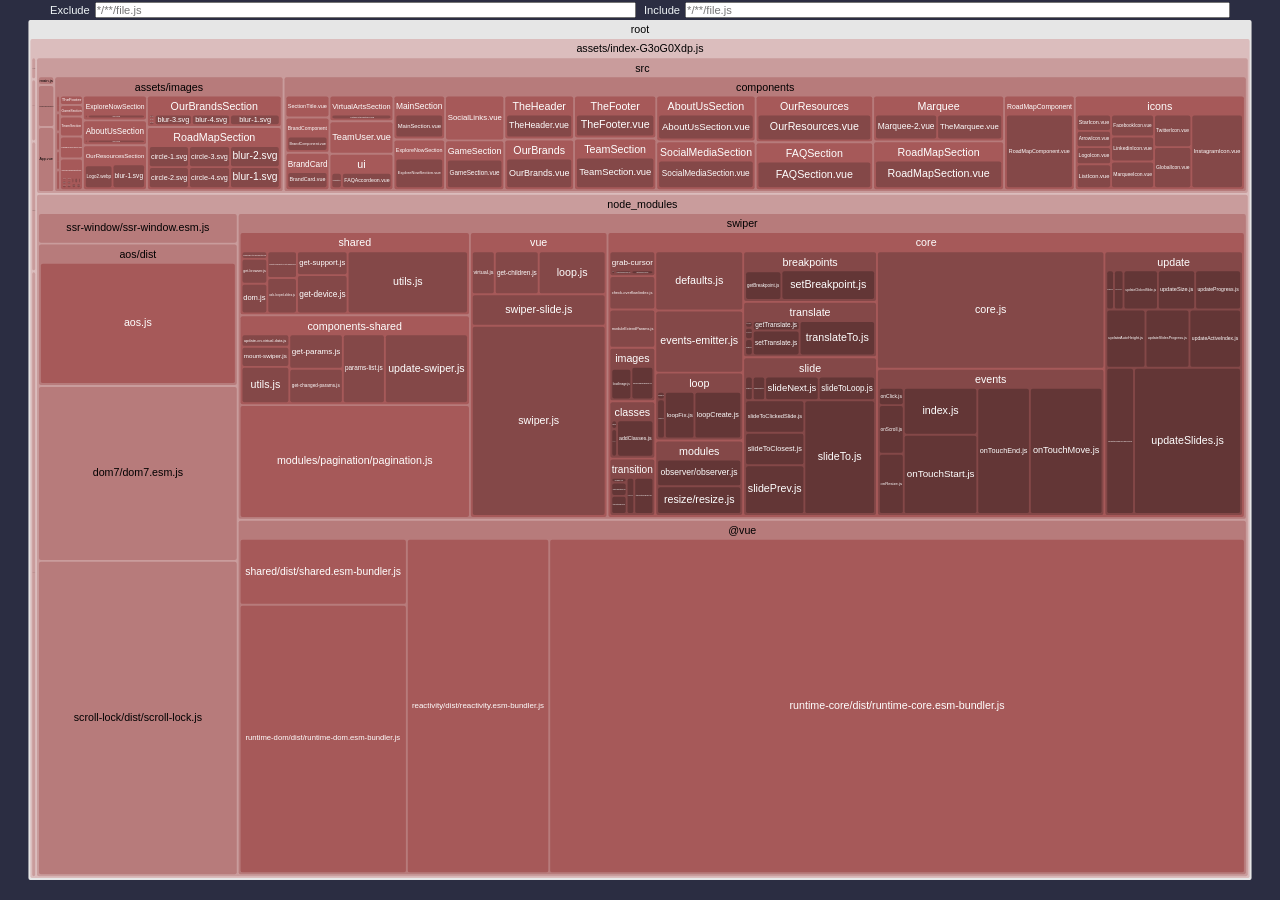
<file: stats.html>
<!DOCTYPE html>
<html lang="en">
<head>
  <meta charset="UTF-8" />
  <meta name="viewport" content="width=device-width, initial-scale=1.0" />
  <meta http-equiv="X-UA-Compatible" content="ie=edge" />
  <title>Rollup Visualizer</title>
  <style>
:root {
  --font-family: -apple-system, BlinkMacSystemFont, "Segoe UI", Roboto, "Helvetica Neue", Arial, "Noto Sans", sans-serif,
    "Apple Color Emoji", "Segoe UI Emoji", "Segoe UI Symbol", "Noto Color Emoji";
  --background-color: #2b2d42;
  --text-color: #edf2f4;
}

html {
  box-sizing: border-box;
}

*,
*:before,
*:after {
  box-sizing: inherit;
}

html {
  background-color: var(--background-color);
  color: var(--text-color);
  font-family: var(--font-family);
}

body {
  padding: 0;
  margin: 0;
}

html,
body {
  height: 100%;
  width: 100%;
  overflow: hidden;
}

body {
  display: flex;
  flex-direction: column;
}

svg {
  vertical-align: middle;
  width: 100%;
  height: 100%;
  max-height: 100vh;
}

main {
  flex-grow: 1;
  height: 100vh;
  padding: 20px;
}

.tooltip {
  position: absolute;
  z-index: 1070;
  border: 2px solid;
  border-radius: 5px;
  padding: 5px;
  white-space: nowrap;
  font-size: 0.875rem;
  background-color: var(--background-color);
  color: var(--text-color);
}

.tooltip-hidden {
  visibility: hidden;
  opacity: 0;
}

.sidebar {
  position: fixed;
  top: 0;
  left: 0;
  right: 0;
  display: flex;
  flex-direction: row;
  font-size: 0.7rem;
  align-items: center;
  margin: 0 50px;
  height: 20px;
}

.size-selectors {
  display: flex;
  flex-direction: row;
  align-items: center;
}

.size-selector {
  display: flex;
  flex-direction: row;
  align-items: center;
  justify-content: center;
  margin-right: 1rem;
}
.size-selector input {
  margin: 0 0.3rem 0 0;
}

.filters {
  flex: 1;
  display: flex;
  flex-direction: row;
  align-items: center;
}

.module-filters {
  display: flex;
  flex-grow: 1;
}

.module-filter {
  display: flex;
  flex-direction: row;
  align-items: center;
  justify-content: center;
  flex: 1;
}
.module-filter input {
  flex: 1;
  height: 1rem;
  padding: 0.01rem;
  font-size: 0.7rem;
  margin-left: 0.3rem;
}
.module-filter + .module-filter {
  margin-left: 0.5rem;
}

.node {
  cursor: pointer;
}
  </style>
</head>
<body>
  <main></main>
  <script>
  /*<!--*/
var drawChart = (function (exports) {
  'use strict';

  var n,l$1,u$2,i$1,o$1,r$1,f$2,e$1,c$1={},s$1=[],a$1=/acit|ex(?:s|g|n|p|$)|rph|grid|ows|mnc|ntw|ine[ch]|zoo|^ord|itera/i,h$1=Array.isArray;function v$1(n,l){for(var u in l)n[u]=l[u];return n}function p$1(n){var l=n.parentNode;l&&l.removeChild(n);}function y$1(l,u,t){var i,o,r,f={};for(r in u)"key"==r?i=u[r]:"ref"==r?o=u[r]:f[r]=u[r];if(arguments.length>2&&(f.children=arguments.length>3?n.call(arguments,2):t),"function"==typeof l&&null!=l.defaultProps)for(r in l.defaultProps)void 0===f[r]&&(f[r]=l.defaultProps[r]);return d$1(l,f,i,o,null)}function d$1(n,t,i,o,r){var f={type:n,props:t,key:i,ref:o,__k:null,__:null,__b:0,__e:null,__d:void 0,__c:null,constructor:void 0,__v:null==r?++u$2:r,__i:-1,__u:0};return null==r&&null!=l$1.vnode&&l$1.vnode(f),f}function g$1(n){return n.children}function b$1(n,l){this.props=n,this.context=l;}function m$1(n,l){if(null==l)return n.__?m$1(n.__,n.__i+1):null;for(var u;l<n.__k.length;l++)if(null!=(u=n.__k[l])&&null!=u.__e)return u.__e;return "function"==typeof n.type?m$1(n):null}function k$1(n){var l,u;if(null!=(n=n.__)&&null!=n.__c){for(n.__e=n.__c.base=null,l=0;l<n.__k.length;l++)if(null!=(u=n.__k[l])&&null!=u.__e){n.__e=n.__c.base=u.__e;break}return k$1(n)}}function w$1(n){(!n.__d&&(n.__d=!0)&&i$1.push(n)&&!x.__r++||o$1!==l$1.debounceRendering)&&((o$1=l$1.debounceRendering)||r$1)(x);}function x(){var n,u,t,o,r,e,c,s,a;for(i$1.sort(f$2);n=i$1.shift();)n.__d&&(u=i$1.length,o=void 0,e=(r=(t=n).__v).__e,s=[],a=[],(c=t.__P)&&((o=v$1({},r)).__v=r.__v+1,l$1.vnode&&l$1.vnode(o),L(c,o,r,t.__n,void 0!==c.ownerSVGElement,32&r.__u?[e]:null,s,null==e?m$1(r):e,!!(32&r.__u),a),o.__.__k[o.__i]=o,M(s,o,a),o.__e!=e&&k$1(o)),i$1.length>u&&i$1.sort(f$2));x.__r=0;}function C(n,l,u,t,i,o,r,f,e,a,h){var v,p,y,d,_,g=t&&t.__k||s$1,b=l.length;for(u.__d=e,P(u,l,g),e=u.__d,v=0;v<b;v++)null!=(y=u.__k[v])&&"boolean"!=typeof y&&"function"!=typeof y&&(p=-1===y.__i?c$1:g[y.__i]||c$1,y.__i=v,L(n,y,p,i,o,r,f,e,a,h),d=y.__e,y.ref&&p.ref!=y.ref&&(p.ref&&z$1(p.ref,null,y),h.push(y.ref,y.__c||d,y)),null==_&&null!=d&&(_=d),65536&y.__u||p.__k===y.__k?e=S(y,e,n):"function"==typeof y.type&&void 0!==y.__d?e=y.__d:d&&(e=d.nextSibling),y.__d=void 0,y.__u&=-196609);u.__d=e,u.__e=_;}function P(n,l,u){var t,i,o,r,f,e=l.length,c=u.length,s=c,a=0;for(n.__k=[],t=0;t<e;t++)null!=(i=n.__k[t]=null==(i=l[t])||"boolean"==typeof i||"function"==typeof i?null:"string"==typeof i||"number"==typeof i||"bigint"==typeof i||i.constructor==String?d$1(null,i,null,null,i):h$1(i)?d$1(g$1,{children:i},null,null,null):void 0===i.constructor&&i.__b>0?d$1(i.type,i.props,i.key,i.ref?i.ref:null,i.__v):i)?(i.__=n,i.__b=n.__b+1,f=H(i,u,r=t+a,s),i.__i=f,o=null,-1!==f&&(s--,(o=u[f])&&(o.__u|=131072)),null==o||null===o.__v?(-1==f&&a--,"function"!=typeof i.type&&(i.__u|=65536)):f!==r&&(f===r+1?a++:f>r?s>e-r?a+=f-r:a--:a=f<r&&f==r-1?f-r:0,f!==t+a&&(i.__u|=65536))):(o=u[t])&&null==o.key&&o.__e&&(o.__e==n.__d&&(n.__d=m$1(o)),N(o,o,!1),u[t]=null,s--);if(s)for(t=0;t<c;t++)null!=(o=u[t])&&0==(131072&o.__u)&&(o.__e==n.__d&&(n.__d=m$1(o)),N(o,o));}function S(n,l,u){var t,i;if("function"==typeof n.type){for(t=n.__k,i=0;t&&i<t.length;i++)t[i]&&(t[i].__=n,l=S(t[i],l,u));return l}return n.__e!=l&&(u.insertBefore(n.__e,l||null),l=n.__e),l&&l.nextSibling}function H(n,l,u,t){var i=n.key,o=n.type,r=u-1,f=u+1,e=l[u];if(null===e||e&&i==e.key&&o===e.type)return u;if(t>(null!=e&&0==(131072&e.__u)?1:0))for(;r>=0||f<l.length;){if(r>=0){if((e=l[r])&&0==(131072&e.__u)&&i==e.key&&o===e.type)return r;r--;}if(f<l.length){if((e=l[f])&&0==(131072&e.__u)&&i==e.key&&o===e.type)return f;f++;}}return -1}function I(n,l,u){"-"===l[0]?n.setProperty(l,null==u?"":u):n[l]=null==u?"":"number"!=typeof u||a$1.test(l)?u:u+"px";}function T$1(n,l,u,t,i){var o;n:if("style"===l)if("string"==typeof u)n.style.cssText=u;else {if("string"==typeof t&&(n.style.cssText=t=""),t)for(l in t)u&&l in u||I(n.style,l,"");if(u)for(l in u)t&&u[l]===t[l]||I(n.style,l,u[l]);}else if("o"===l[0]&&"n"===l[1])o=l!==(l=l.replace(/(PointerCapture)$|Capture$/,"$1")),l=l.toLowerCase()in n?l.toLowerCase().slice(2):l.slice(2),n.l||(n.l={}),n.l[l+o]=u,u?t?u.u=t.u:(u.u=Date.now(),n.addEventListener(l,o?D:A,o)):n.removeEventListener(l,o?D:A,o);else {if(i)l=l.replace(/xlink(H|:h)/,"h").replace(/sName$/,"s");else if("width"!==l&&"height"!==l&&"href"!==l&&"list"!==l&&"form"!==l&&"tabIndex"!==l&&"download"!==l&&"rowSpan"!==l&&"colSpan"!==l&&"role"!==l&&l in n)try{n[l]=null==u?"":u;break n}catch(n){}"function"==typeof u||(null==u||!1===u&&"-"!==l[4]?n.removeAttribute(l):n.setAttribute(l,u));}}function A(n){var u=this.l[n.type+!1];if(n.t){if(n.t<=u.u)return}else n.t=Date.now();return u(l$1.event?l$1.event(n):n)}function D(n){return this.l[n.type+!0](l$1.event?l$1.event(n):n)}function L(n,u,t,i,o,r,f,e,c,s){var a,p,y,d,_,m,k,w,x,P,S,$,H,I,T,A=u.type;if(void 0!==u.constructor)return null;128&t.__u&&(c=!!(32&t.__u),r=[e=u.__e=t.__e]),(a=l$1.__b)&&a(u);n:if("function"==typeof A)try{if(w=u.props,x=(a=A.contextType)&&i[a.__c],P=a?x?x.props.value:a.__:i,t.__c?k=(p=u.__c=t.__c).__=p.__E:("prototype"in A&&A.prototype.render?u.__c=p=new A(w,P):(u.__c=p=new b$1(w,P),p.constructor=A,p.render=O),x&&x.sub(p),p.props=w,p.state||(p.state={}),p.context=P,p.__n=i,y=p.__d=!0,p.__h=[],p._sb=[]),null==p.__s&&(p.__s=p.state),null!=A.getDerivedStateFromProps&&(p.__s==p.state&&(p.__s=v$1({},p.__s)),v$1(p.__s,A.getDerivedStateFromProps(w,p.__s))),d=p.props,_=p.state,p.__v=u,y)null==A.getDerivedStateFromProps&&null!=p.componentWillMount&&p.componentWillMount(),null!=p.componentDidMount&&p.__h.push(p.componentDidMount);else {if(null==A.getDerivedStateFromProps&&w!==d&&null!=p.componentWillReceiveProps&&p.componentWillReceiveProps(w,P),!p.__e&&(null!=p.shouldComponentUpdate&&!1===p.shouldComponentUpdate(w,p.__s,P)||u.__v===t.__v)){for(u.__v!==t.__v&&(p.props=w,p.state=p.__s,p.__d=!1),u.__e=t.__e,u.__k=t.__k,u.__k.forEach(function(n){n&&(n.__=u);}),S=0;S<p._sb.length;S++)p.__h.push(p._sb[S]);p._sb=[],p.__h.length&&f.push(p);break n}null!=p.componentWillUpdate&&p.componentWillUpdate(w,p.__s,P),null!=p.componentDidUpdate&&p.__h.push(function(){p.componentDidUpdate(d,_,m);});}if(p.context=P,p.props=w,p.__P=n,p.__e=!1,$=l$1.__r,H=0,"prototype"in A&&A.prototype.render){for(p.state=p.__s,p.__d=!1,$&&$(u),a=p.render(p.props,p.state,p.context),I=0;I<p._sb.length;I++)p.__h.push(p._sb[I]);p._sb=[];}else do{p.__d=!1,$&&$(u),a=p.render(p.props,p.state,p.context),p.state=p.__s;}while(p.__d&&++H<25);p.state=p.__s,null!=p.getChildContext&&(i=v$1(v$1({},i),p.getChildContext())),y||null==p.getSnapshotBeforeUpdate||(m=p.getSnapshotBeforeUpdate(d,_)),C(n,h$1(T=null!=a&&a.type===g$1&&null==a.key?a.props.children:a)?T:[T],u,t,i,o,r,f,e,c,s),p.base=u.__e,u.__u&=-161,p.__h.length&&f.push(p),k&&(p.__E=p.__=null);}catch(n){u.__v=null,c||null!=r?(u.__e=e,u.__u|=c?160:32,r[r.indexOf(e)]=null):(u.__e=t.__e,u.__k=t.__k),l$1.__e(n,u,t);}else null==r&&u.__v===t.__v?(u.__k=t.__k,u.__e=t.__e):u.__e=j$1(t.__e,u,t,i,o,r,f,c,s);(a=l$1.diffed)&&a(u);}function M(n,u,t){u.__d=void 0;for(var i=0;i<t.length;i++)z$1(t[i],t[++i],t[++i]);l$1.__c&&l$1.__c(u,n),n.some(function(u){try{n=u.__h,u.__h=[],n.some(function(n){n.call(u);});}catch(n){l$1.__e(n,u.__v);}});}function j$1(l,u,t,i,o,r,f,e,s){var a,v,y,d,_,g,b,k=t.props,w=u.props,x=u.type;if("svg"===x&&(o=!0),null!=r)for(a=0;a<r.length;a++)if((_=r[a])&&"setAttribute"in _==!!x&&(x?_.localName===x:3===_.nodeType)){l=_,r[a]=null;break}if(null==l){if(null===x)return document.createTextNode(w);l=o?document.createElementNS("http://www.w3.org/2000/svg",x):document.createElement(x,w.is&&w),r=null,e=!1;}if(null===x)k===w||e&&l.data===w||(l.data=w);else {if(r=r&&n.call(l.childNodes),k=t.props||c$1,!e&&null!=r)for(k={},a=0;a<l.attributes.length;a++)k[(_=l.attributes[a]).name]=_.value;for(a in k)_=k[a],"children"==a||("dangerouslySetInnerHTML"==a?y=_:"key"===a||a in w||T$1(l,a,null,_,o));for(a in w)_=w[a],"children"==a?d=_:"dangerouslySetInnerHTML"==a?v=_:"value"==a?g=_:"checked"==a?b=_:"key"===a||e&&"function"!=typeof _||k[a]===_||T$1(l,a,_,k[a],o);if(v)e||y&&(v.__html===y.__html||v.__html===l.innerHTML)||(l.innerHTML=v.__html),u.__k=[];else if(y&&(l.innerHTML=""),C(l,h$1(d)?d:[d],u,t,i,o&&"foreignObject"!==x,r,f,r?r[0]:t.__k&&m$1(t,0),e,s),null!=r)for(a=r.length;a--;)null!=r[a]&&p$1(r[a]);e||(a="value",void 0!==g&&(g!==l[a]||"progress"===x&&!g||"option"===x&&g!==k[a])&&T$1(l,a,g,k[a],!1),a="checked",void 0!==b&&b!==l[a]&&T$1(l,a,b,k[a],!1));}return l}function z$1(n,u,t){try{"function"==typeof n?n(u):n.current=u;}catch(n){l$1.__e(n,t);}}function N(n,u,t){var i,o;if(l$1.unmount&&l$1.unmount(n),(i=n.ref)&&(i.current&&i.current!==n.__e||z$1(i,null,u)),null!=(i=n.__c)){if(i.componentWillUnmount)try{i.componentWillUnmount();}catch(n){l$1.__e(n,u);}i.base=i.__P=null,n.__c=void 0;}if(i=n.__k)for(o=0;o<i.length;o++)i[o]&&N(i[o],u,t||"function"!=typeof n.type);t||null==n.__e||p$1(n.__e),n.__=n.__e=n.__d=void 0;}function O(n,l,u){return this.constructor(n,u)}function q$1(u,t,i){var o,r,f,e;l$1.__&&l$1.__(u,t),r=(o="function"==typeof i)?null:i&&i.__k||t.__k,f=[],e=[],L(t,u=(!o&&i||t).__k=y$1(g$1,null,[u]),r||c$1,c$1,void 0!==t.ownerSVGElement,!o&&i?[i]:r?null:t.firstChild?n.call(t.childNodes):null,f,!o&&i?i:r?r.__e:t.firstChild,o,e),M(f,u,e);}function F$1(n,l){var u={__c:l="__cC"+e$1++,__:n,Consumer:function(n,l){return n.children(l)},Provider:function(n){var u,t;return this.getChildContext||(u=[],(t={})[l]=this,this.getChildContext=function(){return t},this.shouldComponentUpdate=function(n){this.props.value!==n.value&&u.some(function(n){n.__e=!0,w$1(n);});},this.sub=function(n){u.push(n);var l=n.componentWillUnmount;n.componentWillUnmount=function(){u.splice(u.indexOf(n),1),l&&l.call(n);};}),n.children}};return u.Provider.__=u.Consumer.contextType=u}n=s$1.slice,l$1={__e:function(n,l,u,t){for(var i,o,r;l=l.__;)if((i=l.__c)&&!i.__)try{if((o=i.constructor)&&null!=o.getDerivedStateFromError&&(i.setState(o.getDerivedStateFromError(n)),r=i.__d),null!=i.componentDidCatch&&(i.componentDidCatch(n,t||{}),r=i.__d),r)return i.__E=i}catch(l){n=l;}throw n}},u$2=0,b$1.prototype.setState=function(n,l){var u;u=null!=this.__s&&this.__s!==this.state?this.__s:this.__s=v$1({},this.state),"function"==typeof n&&(n=n(v$1({},u),this.props)),n&&v$1(u,n),null!=n&&this.__v&&(l&&this._sb.push(l),w$1(this));},b$1.prototype.forceUpdate=function(n){this.__v&&(this.__e=!0,n&&this.__h.push(n),w$1(this));},b$1.prototype.render=g$1,i$1=[],r$1="function"==typeof Promise?Promise.prototype.then.bind(Promise.resolve()):setTimeout,f$2=function(n,l){return n.__v.__b-l.__v.__b},x.__r=0,e$1=0;

  var f$1=0;function u$1(e,t,n,o,i,u){var a,c,p={};for(c in t)"ref"==c?a=t[c]:p[c]=t[c];var l={type:e,props:p,key:n,ref:a,__k:null,__:null,__b:0,__e:null,__d:void 0,__c:null,constructor:void 0,__v:--f$1,__i:-1,__u:0,__source:i,__self:u};if("function"==typeof e&&(a=e.defaultProps))for(c in a)void 0===p[c]&&(p[c]=a[c]);return l$1.vnode&&l$1.vnode(l),l}

  function count$1(node) {
    var sum = 0,
        children = node.children,
        i = children && children.length;
    if (!i) sum = 1;
    else while (--i >= 0) sum += children[i].value;
    node.value = sum;
  }

  function node_count() {
    return this.eachAfter(count$1);
  }

  function node_each(callback, that) {
    let index = -1;
    for (const node of this) {
      callback.call(that, node, ++index, this);
    }
    return this;
  }

  function node_eachBefore(callback, that) {
    var node = this, nodes = [node], children, i, index = -1;
    while (node = nodes.pop()) {
      callback.call(that, node, ++index, this);
      if (children = node.children) {
        for (i = children.length - 1; i >= 0; --i) {
          nodes.push(children[i]);
        }
      }
    }
    return this;
  }

  function node_eachAfter(callback, that) {
    var node = this, nodes = [node], next = [], children, i, n, index = -1;
    while (node = nodes.pop()) {
      next.push(node);
      if (children = node.children) {
        for (i = 0, n = children.length; i < n; ++i) {
          nodes.push(children[i]);
        }
      }
    }
    while (node = next.pop()) {
      callback.call(that, node, ++index, this);
    }
    return this;
  }

  function node_find(callback, that) {
    let index = -1;
    for (const node of this) {
      if (callback.call(that, node, ++index, this)) {
        return node;
      }
    }
  }

  function node_sum(value) {
    return this.eachAfter(function(node) {
      var sum = +value(node.data) || 0,
          children = node.children,
          i = children && children.length;
      while (--i >= 0) sum += children[i].value;
      node.value = sum;
    });
  }

  function node_sort(compare) {
    return this.eachBefore(function(node) {
      if (node.children) {
        node.children.sort(compare);
      }
    });
  }

  function node_path(end) {
    var start = this,
        ancestor = leastCommonAncestor(start, end),
        nodes = [start];
    while (start !== ancestor) {
      start = start.parent;
      nodes.push(start);
    }
    var k = nodes.length;
    while (end !== ancestor) {
      nodes.splice(k, 0, end);
      end = end.parent;
    }
    return nodes;
  }

  function leastCommonAncestor(a, b) {
    if (a === b) return a;
    var aNodes = a.ancestors(),
        bNodes = b.ancestors(),
        c = null;
    a = aNodes.pop();
    b = bNodes.pop();
    while (a === b) {
      c = a;
      a = aNodes.pop();
      b = bNodes.pop();
    }
    return c;
  }

  function node_ancestors() {
    var node = this, nodes = [node];
    while (node = node.parent) {
      nodes.push(node);
    }
    return nodes;
  }

  function node_descendants() {
    return Array.from(this);
  }

  function node_leaves() {
    var leaves = [];
    this.eachBefore(function(node) {
      if (!node.children) {
        leaves.push(node);
      }
    });
    return leaves;
  }

  function node_links() {
    var root = this, links = [];
    root.each(function(node) {
      if (node !== root) { // Don’t include the root’s parent, if any.
        links.push({source: node.parent, target: node});
      }
    });
    return links;
  }

  function* node_iterator() {
    var node = this, current, next = [node], children, i, n;
    do {
      current = next.reverse(), next = [];
      while (node = current.pop()) {
        yield node;
        if (children = node.children) {
          for (i = 0, n = children.length; i < n; ++i) {
            next.push(children[i]);
          }
        }
      }
    } while (next.length);
  }

  function hierarchy(data, children) {
    if (data instanceof Map) {
      data = [undefined, data];
      if (children === undefined) children = mapChildren;
    } else if (children === undefined) {
      children = objectChildren;
    }

    var root = new Node$1(data),
        node,
        nodes = [root],
        child,
        childs,
        i,
        n;

    while (node = nodes.pop()) {
      if ((childs = children(node.data)) && (n = (childs = Array.from(childs)).length)) {
        node.children = childs;
        for (i = n - 1; i >= 0; --i) {
          nodes.push(child = childs[i] = new Node$1(childs[i]));
          child.parent = node;
          child.depth = node.depth + 1;
        }
      }
    }

    return root.eachBefore(computeHeight);
  }

  function node_copy() {
    return hierarchy(this).eachBefore(copyData);
  }

  function objectChildren(d) {
    return d.children;
  }

  function mapChildren(d) {
    return Array.isArray(d) ? d[1] : null;
  }

  function copyData(node) {
    if (node.data.value !== undefined) node.value = node.data.value;
    node.data = node.data.data;
  }

  function computeHeight(node) {
    var height = 0;
    do node.height = height;
    while ((node = node.parent) && (node.height < ++height));
  }

  function Node$1(data) {
    this.data = data;
    this.depth =
    this.height = 0;
    this.parent = null;
  }

  Node$1.prototype = hierarchy.prototype = {
    constructor: Node$1,
    count: node_count,
    each: node_each,
    eachAfter: node_eachAfter,
    eachBefore: node_eachBefore,
    find: node_find,
    sum: node_sum,
    sort: node_sort,
    path: node_path,
    ancestors: node_ancestors,
    descendants: node_descendants,
    leaves: node_leaves,
    links: node_links,
    copy: node_copy,
    [Symbol.iterator]: node_iterator
  };

  function required(f) {
    if (typeof f !== "function") throw new Error;
    return f;
  }

  function constantZero() {
    return 0;
  }

  function constant$1(x) {
    return function() {
      return x;
    };
  }

  function roundNode(node) {
    node.x0 = Math.round(node.x0);
    node.y0 = Math.round(node.y0);
    node.x1 = Math.round(node.x1);
    node.y1 = Math.round(node.y1);
  }

  function treemapDice(parent, x0, y0, x1, y1) {
    var nodes = parent.children,
        node,
        i = -1,
        n = nodes.length,
        k = parent.value && (x1 - x0) / parent.value;

    while (++i < n) {
      node = nodes[i], node.y0 = y0, node.y1 = y1;
      node.x0 = x0, node.x1 = x0 += node.value * k;
    }
  }

  function treemapSlice(parent, x0, y0, x1, y1) {
    var nodes = parent.children,
        node,
        i = -1,
        n = nodes.length,
        k = parent.value && (y1 - y0) / parent.value;

    while (++i < n) {
      node = nodes[i], node.x0 = x0, node.x1 = x1;
      node.y0 = y0, node.y1 = y0 += node.value * k;
    }
  }

  var phi = (1 + Math.sqrt(5)) / 2;

  function squarifyRatio(ratio, parent, x0, y0, x1, y1) {
    var rows = [],
        nodes = parent.children,
        row,
        nodeValue,
        i0 = 0,
        i1 = 0,
        n = nodes.length,
        dx, dy,
        value = parent.value,
        sumValue,
        minValue,
        maxValue,
        newRatio,
        minRatio,
        alpha,
        beta;

    while (i0 < n) {
      dx = x1 - x0, dy = y1 - y0;

      // Find the next non-empty node.
      do sumValue = nodes[i1++].value; while (!sumValue && i1 < n);
      minValue = maxValue = sumValue;
      alpha = Math.max(dy / dx, dx / dy) / (value * ratio);
      beta = sumValue * sumValue * alpha;
      minRatio = Math.max(maxValue / beta, beta / minValue);

      // Keep adding nodes while the aspect ratio maintains or improves.
      for (; i1 < n; ++i1) {
        sumValue += nodeValue = nodes[i1].value;
        if (nodeValue < minValue) minValue = nodeValue;
        if (nodeValue > maxValue) maxValue = nodeValue;
        beta = sumValue * sumValue * alpha;
        newRatio = Math.max(maxValue / beta, beta / minValue);
        if (newRatio > minRatio) { sumValue -= nodeValue; break; }
        minRatio = newRatio;
      }

      // Position and record the row orientation.
      rows.push(row = {value: sumValue, dice: dx < dy, children: nodes.slice(i0, i1)});
      if (row.dice) treemapDice(row, x0, y0, x1, value ? y0 += dy * sumValue / value : y1);
      else treemapSlice(row, x0, y0, value ? x0 += dx * sumValue / value : x1, y1);
      value -= sumValue, i0 = i1;
    }

    return rows;
  }

  var squarify = (function custom(ratio) {

    function squarify(parent, x0, y0, x1, y1) {
      squarifyRatio(ratio, parent, x0, y0, x1, y1);
    }

    squarify.ratio = function(x) {
      return custom((x = +x) > 1 ? x : 1);
    };

    return squarify;
  })(phi);

  function treemap() {
    var tile = squarify,
        round = false,
        dx = 1,
        dy = 1,
        paddingStack = [0],
        paddingInner = constantZero,
        paddingTop = constantZero,
        paddingRight = constantZero,
        paddingBottom = constantZero,
        paddingLeft = constantZero;

    function treemap(root) {
      root.x0 =
      root.y0 = 0;
      root.x1 = dx;
      root.y1 = dy;
      root.eachBefore(positionNode);
      paddingStack = [0];
      if (round) root.eachBefore(roundNode);
      return root;
    }

    function positionNode(node) {
      var p = paddingStack[node.depth],
          x0 = node.x0 + p,
          y0 = node.y0 + p,
          x1 = node.x1 - p,
          y1 = node.y1 - p;
      if (x1 < x0) x0 = x1 = (x0 + x1) / 2;
      if (y1 < y0) y0 = y1 = (y0 + y1) / 2;
      node.x0 = x0;
      node.y0 = y0;
      node.x1 = x1;
      node.y1 = y1;
      if (node.children) {
        p = paddingStack[node.depth + 1] = paddingInner(node) / 2;
        x0 += paddingLeft(node) - p;
        y0 += paddingTop(node) - p;
        x1 -= paddingRight(node) - p;
        y1 -= paddingBottom(node) - p;
        if (x1 < x0) x0 = x1 = (x0 + x1) / 2;
        if (y1 < y0) y0 = y1 = (y0 + y1) / 2;
        tile(node, x0, y0, x1, y1);
      }
    }

    treemap.round = function(x) {
      return arguments.length ? (round = !!x, treemap) : round;
    };

    treemap.size = function(x) {
      return arguments.length ? (dx = +x[0], dy = +x[1], treemap) : [dx, dy];
    };

    treemap.tile = function(x) {
      return arguments.length ? (tile = required(x), treemap) : tile;
    };

    treemap.padding = function(x) {
      return arguments.length ? treemap.paddingInner(x).paddingOuter(x) : treemap.paddingInner();
    };

    treemap.paddingInner = function(x) {
      return arguments.length ? (paddingInner = typeof x === "function" ? x : constant$1(+x), treemap) : paddingInner;
    };

    treemap.paddingOuter = function(x) {
      return arguments.length ? treemap.paddingTop(x).paddingRight(x).paddingBottom(x).paddingLeft(x) : treemap.paddingTop();
    };

    treemap.paddingTop = function(x) {
      return arguments.length ? (paddingTop = typeof x === "function" ? x : constant$1(+x), treemap) : paddingTop;
    };

    treemap.paddingRight = function(x) {
      return arguments.length ? (paddingRight = typeof x === "function" ? x : constant$1(+x), treemap) : paddingRight;
    };

    treemap.paddingBottom = function(x) {
      return arguments.length ? (paddingBottom = typeof x === "function" ? x : constant$1(+x), treemap) : paddingBottom;
    };

    treemap.paddingLeft = function(x) {
      return arguments.length ? (paddingLeft = typeof x === "function" ? x : constant$1(+x), treemap) : paddingLeft;
    };

    return treemap;
  }

  var treemapResquarify = (function custom(ratio) {

    function resquarify(parent, x0, y0, x1, y1) {
      if ((rows = parent._squarify) && (rows.ratio === ratio)) {
        var rows,
            row,
            nodes,
            i,
            j = -1,
            n,
            m = rows.length,
            value = parent.value;

        while (++j < m) {
          row = rows[j], nodes = row.children;
          for (i = row.value = 0, n = nodes.length; i < n; ++i) row.value += nodes[i].value;
          if (row.dice) treemapDice(row, x0, y0, x1, value ? y0 += (y1 - y0) * row.value / value : y1);
          else treemapSlice(row, x0, y0, value ? x0 += (x1 - x0) * row.value / value : x1, y1);
          value -= row.value;
        }
      } else {
        parent._squarify = rows = squarifyRatio(ratio, parent, x0, y0, x1, y1);
        rows.ratio = ratio;
      }
    }

    resquarify.ratio = function(x) {
      return custom((x = +x) > 1 ? x : 1);
    };

    return resquarify;
  })(phi);

  const isModuleTree = (mod) => "children" in mod;

  let count = 0;
  class Id {
      constructor(id) {
          this._id = id;
          const url = new URL(window.location.href);
          url.hash = id;
          this._href = url.toString();
      }
      get id() {
          return this._id;
      }
      get href() {
          return this._href;
      }
      toString() {
          return `url(${this.href})`;
      }
  }
  function generateUniqueId(name) {
      count += 1;
      const id = ["O", name, count].filter(Boolean).join("-");
      return new Id(id);
  }

  const LABELS = {
      renderedLength: "Rendered",
      gzipLength: "Gzip",
      brotliLength: "Brotli",
  };
  const getAvailableSizeOptions = (options) => {
      const availableSizeProperties = ["renderedLength"];
      if (options.gzip) {
          availableSizeProperties.push("gzipLength");
      }
      if (options.brotli) {
          availableSizeProperties.push("brotliLength");
      }
      return availableSizeProperties;
  };

  var t,r,u,i,o=0,f=[],c=[],e=l$1.__b,a=l$1.__r,v=l$1.diffed,l=l$1.__c,m=l$1.unmount;function d(t,u){l$1.__h&&l$1.__h(r,t,o||u),o=0;var i=r.__H||(r.__H={__:[],__h:[]});return t>=i.__.length&&i.__.push({__V:c}),i.__[t]}function h(n){return o=1,s(B,n)}function s(n,u,i){var o=d(t++,2);if(o.t=n,!o.__c&&(o.__=[i?i(u):B(void 0,u),function(n){var t=o.__N?o.__N[0]:o.__[0],r=o.t(t,n);t!==r&&(o.__N=[r,o.__[1]],o.__c.setState({}));}],o.__c=r,!r.u)){var f=function(n,t,r){if(!o.__c.__H)return !0;var u=o.__c.__H.__.filter(function(n){return n.__c});if(u.every(function(n){return !n.__N}))return !c||c.call(this,n,t,r);var i=!1;return u.forEach(function(n){if(n.__N){var t=n.__[0];n.__=n.__N,n.__N=void 0,t!==n.__[0]&&(i=!0);}}),!(!i&&o.__c.props===n)&&(!c||c.call(this,n,t,r))};r.u=!0;var c=r.shouldComponentUpdate,e=r.componentWillUpdate;r.componentWillUpdate=function(n,t,r){if(this.__e){var u=c;c=void 0,f(n,t,r),c=u;}e&&e.call(this,n,t,r);},r.shouldComponentUpdate=f;}return o.__N||o.__}function p(u,i){var o=d(t++,3);!l$1.__s&&z(o.__H,i)&&(o.__=u,o.i=i,r.__H.__h.push(o));}function y(u,i){var o=d(t++,4);!l$1.__s&&z(o.__H,i)&&(o.__=u,o.i=i,r.__h.push(o));}function _(n){return o=5,F(function(){return {current:n}},[])}function F(n,r){var u=d(t++,7);return z(u.__H,r)?(u.__V=n(),u.i=r,u.__h=n,u.__V):u.__}function T(n,t){return o=8,F(function(){return n},t)}function q(n){var u=r.context[n.__c],i=d(t++,9);return i.c=n,u?(null==i.__&&(i.__=!0,u.sub(r)),u.props.value):n.__}function b(){for(var t;t=f.shift();)if(t.__P&&t.__H)try{t.__H.__h.forEach(k),t.__H.__h.forEach(w),t.__H.__h=[];}catch(r){t.__H.__h=[],l$1.__e(r,t.__v);}}l$1.__b=function(n){r=null,e&&e(n);},l$1.__r=function(n){a&&a(n),t=0;var i=(r=n.__c).__H;i&&(u===r?(i.__h=[],r.__h=[],i.__.forEach(function(n){n.__N&&(n.__=n.__N),n.__V=c,n.__N=n.i=void 0;})):(i.__h.forEach(k),i.__h.forEach(w),i.__h=[],t=0)),u=r;},l$1.diffed=function(t){v&&v(t);var o=t.__c;o&&o.__H&&(o.__H.__h.length&&(1!==f.push(o)&&i===l$1.requestAnimationFrame||((i=l$1.requestAnimationFrame)||j)(b)),o.__H.__.forEach(function(n){n.i&&(n.__H=n.i),n.__V!==c&&(n.__=n.__V),n.i=void 0,n.__V=c;})),u=r=null;},l$1.__c=function(t,r){r.some(function(t){try{t.__h.forEach(k),t.__h=t.__h.filter(function(n){return !n.__||w(n)});}catch(u){r.some(function(n){n.__h&&(n.__h=[]);}),r=[],l$1.__e(u,t.__v);}}),l&&l(t,r);},l$1.unmount=function(t){m&&m(t);var r,u=t.__c;u&&u.__H&&(u.__H.__.forEach(function(n){try{k(n);}catch(n){r=n;}}),u.__H=void 0,r&&l$1.__e(r,u.__v));};var g="function"==typeof requestAnimationFrame;function j(n){var t,r=function(){clearTimeout(u),g&&cancelAnimationFrame(t),setTimeout(n);},u=setTimeout(r,100);g&&(t=requestAnimationFrame(r));}function k(n){var t=r,u=n.__c;"function"==typeof u&&(n.__c=void 0,u()),r=t;}function w(n){var t=r;n.__c=n.__(),r=t;}function z(n,t){return !n||n.length!==t.length||t.some(function(t,r){return t!==n[r]})}function B(n,t){return "function"==typeof t?t(n):t}

  const PLACEHOLDER = "*/**/file.js";
  const SideBar = ({ availableSizeProperties, sizeProperty, setSizeProperty, onExcludeChange, onIncludeChange, }) => {
      const [includeValue, setIncludeValue] = h("");
      const [excludeValue, setExcludeValue] = h("");
      const handleSizePropertyChange = (sizeProp) => () => {
          if (sizeProp !== sizeProperty) {
              setSizeProperty(sizeProp);
          }
      };
      const handleIncludeChange = (event) => {
          const value = event.currentTarget.value;
          setIncludeValue(value);
          onIncludeChange(value);
      };
      const handleExcludeChange = (event) => {
          const value = event.currentTarget.value;
          setExcludeValue(value);
          onExcludeChange(value);
      };
      return (u$1("aside", { className: "sidebar", children: [u$1("div", { className: "size-selectors", children: availableSizeProperties.length > 1 &&
                      availableSizeProperties.map((sizeProp) => {
                          const id = `selector-${sizeProp}`;
                          return (u$1("div", { className: "size-selector", children: [u$1("input", { type: "radio", id: id, checked: sizeProp === sizeProperty, onChange: handleSizePropertyChange(sizeProp) }), u$1("label", { htmlFor: id, children: LABELS[sizeProp] })] }, sizeProp));
                      }) }), u$1("div", { className: "module-filters", children: [u$1("div", { className: "module-filter", children: [u$1("label", { htmlFor: "module-filter-exclude", children: "Exclude" }), u$1("input", { type: "text", id: "module-filter-exclude", value: excludeValue, onInput: handleExcludeChange, placeholder: PLACEHOLDER })] }), u$1("div", { className: "module-filter", children: [u$1("label", { htmlFor: "module-filter-include", children: "Include" }), u$1("input", { type: "text", id: "module-filter-include", value: includeValue, onInput: handleIncludeChange, placeholder: PLACEHOLDER })] })] })] }));
  };

  function getDefaultExportFromCjs (x) {
  	return x && x.__esModule && Object.prototype.hasOwnProperty.call(x, 'default') ? x['default'] : x;
  }

  var utils$3 = {};

  const WIN_SLASH = '\\\\/';
  const WIN_NO_SLASH = `[^${WIN_SLASH}]`;

  /**
   * Posix glob regex
   */

  const DOT_LITERAL = '\\.';
  const PLUS_LITERAL = '\\+';
  const QMARK_LITERAL = '\\?';
  const SLASH_LITERAL = '\\/';
  const ONE_CHAR = '(?=.)';
  const QMARK = '[^/]';
  const END_ANCHOR = `(?:${SLASH_LITERAL}|$)`;
  const START_ANCHOR = `(?:^|${SLASH_LITERAL})`;
  const DOTS_SLASH = `${DOT_LITERAL}{1,2}${END_ANCHOR}`;
  const NO_DOT = `(?!${DOT_LITERAL})`;
  const NO_DOTS = `(?!${START_ANCHOR}${DOTS_SLASH})`;
  const NO_DOT_SLASH = `(?!${DOT_LITERAL}{0,1}${END_ANCHOR})`;
  const NO_DOTS_SLASH = `(?!${DOTS_SLASH})`;
  const QMARK_NO_DOT = `[^.${SLASH_LITERAL}]`;
  const STAR = `${QMARK}*?`;
  const SEP = '/';

  const POSIX_CHARS = {
    DOT_LITERAL,
    PLUS_LITERAL,
    QMARK_LITERAL,
    SLASH_LITERAL,
    ONE_CHAR,
    QMARK,
    END_ANCHOR,
    DOTS_SLASH,
    NO_DOT,
    NO_DOTS,
    NO_DOT_SLASH,
    NO_DOTS_SLASH,
    QMARK_NO_DOT,
    STAR,
    START_ANCHOR,
    SEP
  };

  /**
   * Windows glob regex
   */

  const WINDOWS_CHARS = {
    ...POSIX_CHARS,

    SLASH_LITERAL: `[${WIN_SLASH}]`,
    QMARK: WIN_NO_SLASH,
    STAR: `${WIN_NO_SLASH}*?`,
    DOTS_SLASH: `${DOT_LITERAL}{1,2}(?:[${WIN_SLASH}]|$)`,
    NO_DOT: `(?!${DOT_LITERAL})`,
    NO_DOTS: `(?!(?:^|[${WIN_SLASH}])${DOT_LITERAL}{1,2}(?:[${WIN_SLASH}]|$))`,
    NO_DOT_SLASH: `(?!${DOT_LITERAL}{0,1}(?:[${WIN_SLASH}]|$))`,
    NO_DOTS_SLASH: `(?!${DOT_LITERAL}{1,2}(?:[${WIN_SLASH}]|$))`,
    QMARK_NO_DOT: `[^.${WIN_SLASH}]`,
    START_ANCHOR: `(?:^|[${WIN_SLASH}])`,
    END_ANCHOR: `(?:[${WIN_SLASH}]|$)`,
    SEP: '\\'
  };

  /**
   * POSIX Bracket Regex
   */

  const POSIX_REGEX_SOURCE$1 = {
    alnum: 'a-zA-Z0-9',
    alpha: 'a-zA-Z',
    ascii: '\\x00-\\x7F',
    blank: ' \\t',
    cntrl: '\\x00-\\x1F\\x7F',
    digit: '0-9',
    graph: '\\x21-\\x7E',
    lower: 'a-z',
    print: '\\x20-\\x7E ',
    punct: '\\-!"#$%&\'()\\*+,./:;<=>?@[\\]^_`{|}~',
    space: ' \\t\\r\\n\\v\\f',
    upper: 'A-Z',
    word: 'A-Za-z0-9_',
    xdigit: 'A-Fa-f0-9'
  };

  var constants$3 = {
    MAX_LENGTH: 1024 * 64,
    POSIX_REGEX_SOURCE: POSIX_REGEX_SOURCE$1,

    // regular expressions
    REGEX_BACKSLASH: /\\(?![*+?^${}(|)[\]])/g,
    REGEX_NON_SPECIAL_CHARS: /^[^@![\].,$*+?^{}()|\\/]+/,
    REGEX_SPECIAL_CHARS: /[-*+?.^${}(|)[\]]/,
    REGEX_SPECIAL_CHARS_BACKREF: /(\\?)((\W)(\3*))/g,
    REGEX_SPECIAL_CHARS_GLOBAL: /([-*+?.^${}(|)[\]])/g,
    REGEX_REMOVE_BACKSLASH: /(?:\[.*?[^\\]\]|\\(?=.))/g,

    // Replace globs with equivalent patterns to reduce parsing time.
    REPLACEMENTS: {
      '***': '*',
      '**/**': '**',
      '**/**/**': '**'
    },

    // Digits
    CHAR_0: 48, /* 0 */
    CHAR_9: 57, /* 9 */

    // Alphabet chars.
    CHAR_UPPERCASE_A: 65, /* A */
    CHAR_LOWERCASE_A: 97, /* a */
    CHAR_UPPERCASE_Z: 90, /* Z */
    CHAR_LOWERCASE_Z: 122, /* z */

    CHAR_LEFT_PARENTHESES: 40, /* ( */
    CHAR_RIGHT_PARENTHESES: 41, /* ) */

    CHAR_ASTERISK: 42, /* * */

    // Non-alphabetic chars.
    CHAR_AMPERSAND: 38, /* & */
    CHAR_AT: 64, /* @ */
    CHAR_BACKWARD_SLASH: 92, /* \ */
    CHAR_CARRIAGE_RETURN: 13, /* \r */
    CHAR_CIRCUMFLEX_ACCENT: 94, /* ^ */
    CHAR_COLON: 58, /* : */
    CHAR_COMMA: 44, /* , */
    CHAR_DOT: 46, /* . */
    CHAR_DOUBLE_QUOTE: 34, /* " */
    CHAR_EQUAL: 61, /* = */
    CHAR_EXCLAMATION_MARK: 33, /* ! */
    CHAR_FORM_FEED: 12, /* \f */
    CHAR_FORWARD_SLASH: 47, /* / */
    CHAR_GRAVE_ACCENT: 96, /* ` */
    CHAR_HASH: 35, /* # */
    CHAR_HYPHEN_MINUS: 45, /* - */
    CHAR_LEFT_ANGLE_BRACKET: 60, /* < */
    CHAR_LEFT_CURLY_BRACE: 123, /* { */
    CHAR_LEFT_SQUARE_BRACKET: 91, /* [ */
    CHAR_LINE_FEED: 10, /* \n */
    CHAR_NO_BREAK_SPACE: 160, /* \u00A0 */
    CHAR_PERCENT: 37, /* % */
    CHAR_PLUS: 43, /* + */
    CHAR_QUESTION_MARK: 63, /* ? */
    CHAR_RIGHT_ANGLE_BRACKET: 62, /* > */
    CHAR_RIGHT_CURLY_BRACE: 125, /* } */
    CHAR_RIGHT_SQUARE_BRACKET: 93, /* ] */
    CHAR_SEMICOLON: 59, /* ; */
    CHAR_SINGLE_QUOTE: 39, /* ' */
    CHAR_SPACE: 32, /*   */
    CHAR_TAB: 9, /* \t */
    CHAR_UNDERSCORE: 95, /* _ */
    CHAR_VERTICAL_LINE: 124, /* | */
    CHAR_ZERO_WIDTH_NOBREAK_SPACE: 65279, /* \uFEFF */

    /**
     * Create EXTGLOB_CHARS
     */

    extglobChars(chars) {
      return {
        '!': { type: 'negate', open: '(?:(?!(?:', close: `))${chars.STAR})` },
        '?': { type: 'qmark', open: '(?:', close: ')?' },
        '+': { type: 'plus', open: '(?:', close: ')+' },
        '*': { type: 'star', open: '(?:', close: ')*' },
        '@': { type: 'at', open: '(?:', close: ')' }
      };
    },

    /**
     * Create GLOB_CHARS
     */

    globChars(win32) {
      return win32 === true ? WINDOWS_CHARS : POSIX_CHARS;
    }
  };

  (function (exports) {

  	const {
  	  REGEX_BACKSLASH,
  	  REGEX_REMOVE_BACKSLASH,
  	  REGEX_SPECIAL_CHARS,
  	  REGEX_SPECIAL_CHARS_GLOBAL
  	} = constants$3;

  	exports.isObject = val => val !== null && typeof val === 'object' && !Array.isArray(val);
  	exports.hasRegexChars = str => REGEX_SPECIAL_CHARS.test(str);
  	exports.isRegexChar = str => str.length === 1 && exports.hasRegexChars(str);
  	exports.escapeRegex = str => str.replace(REGEX_SPECIAL_CHARS_GLOBAL, '\\$1');
  	exports.toPosixSlashes = str => str.replace(REGEX_BACKSLASH, '/');

  	exports.removeBackslashes = str => {
  	  return str.replace(REGEX_REMOVE_BACKSLASH, match => {
  	    return match === '\\' ? '' : match;
  	  });
  	};

  	exports.supportsLookbehinds = () => {
  	  const segs = process.version.slice(1).split('.').map(Number);
  	  if (segs.length === 3 && segs[0] >= 9 || (segs[0] === 8 && segs[1] >= 10)) {
  	    return true;
  	  }
  	  return false;
  	};

  	exports.escapeLast = (input, char, lastIdx) => {
  	  const idx = input.lastIndexOf(char, lastIdx);
  	  if (idx === -1) return input;
  	  if (input[idx - 1] === '\\') return exports.escapeLast(input, char, idx - 1);
  	  return `${input.slice(0, idx)}\\${input.slice(idx)}`;
  	};

  	exports.removePrefix = (input, state = {}) => {
  	  let output = input;
  	  if (output.startsWith('./')) {
  	    output = output.slice(2);
  	    state.prefix = './';
  	  }
  	  return output;
  	};

  	exports.wrapOutput = (input, state = {}, options = {}) => {
  	  const prepend = options.contains ? '' : '^';
  	  const append = options.contains ? '' : '$';

  	  let output = `${prepend}(?:${input})${append}`;
  	  if (state.negated === true) {
  	    output = `(?:^(?!${output}).*$)`;
  	  }
  	  return output;
  	};

  	exports.basename = (path, { windows } = {}) => {
  	  if (windows) {
  	    return path.replace(/[\\/]$/, '').replace(/.*[\\/]/, '');
  	  } else {
  	    return path.replace(/\/$/, '').replace(/.*\//, '');
  	  }
  	}; 
  } (utils$3));

  const utils$2 = utils$3;
  const {
    CHAR_ASTERISK,             /* * */
    CHAR_AT,                   /* @ */
    CHAR_BACKWARD_SLASH,       /* \ */
    CHAR_COMMA,                /* , */
    CHAR_DOT,                  /* . */
    CHAR_EXCLAMATION_MARK,     /* ! */
    CHAR_FORWARD_SLASH,        /* / */
    CHAR_LEFT_CURLY_BRACE,     /* { */
    CHAR_LEFT_PARENTHESES,     /* ( */
    CHAR_LEFT_SQUARE_BRACKET,  /* [ */
    CHAR_PLUS,                 /* + */
    CHAR_QUESTION_MARK,        /* ? */
    CHAR_RIGHT_CURLY_BRACE,    /* } */
    CHAR_RIGHT_PARENTHESES,    /* ) */
    CHAR_RIGHT_SQUARE_BRACKET  /* ] */
  } = constants$3;

  const isPathSeparator = code => {
    return code === CHAR_FORWARD_SLASH || code === CHAR_BACKWARD_SLASH;
  };

  const depth = token => {
    if (token.isPrefix !== true) {
      token.depth = token.isGlobstar ? Infinity : 1;
    }
  };

  /**
   * Quickly scans a glob pattern and returns an object with a handful of
   * useful properties, like `isGlob`, `path` (the leading non-glob, if it exists),
   * `glob` (the actual pattern), and `negated` (true if the path starts with `!`).
   *
   * ```js
   * const pm = require('picomatch');
   * console.log(pm.scan('foo/bar/*.js'));
   * { isGlob: true, input: 'foo/bar/*.js', base: 'foo/bar', glob: '*.js' }
   * ```
   * @param {String} `str`
   * @param {Object} `options`
   * @return {Object} Returns an object with tokens and regex source string.
   * @api public
   */

  const scan$1 = (input, options) => {
    const opts = options || {};

    const length = input.length - 1;
    const scanToEnd = opts.parts === true || opts.scanToEnd === true;
    const slashes = [];
    const tokens = [];
    const parts = [];

    let str = input;
    let index = -1;
    let start = 0;
    let lastIndex = 0;
    let isBrace = false;
    let isBracket = false;
    let isGlob = false;
    let isExtglob = false;
    let isGlobstar = false;
    let braceEscaped = false;
    let backslashes = false;
    let negated = false;
    let finished = false;
    let braces = 0;
    let prev;
    let code;
    let token = { value: '', depth: 0, isGlob: false };

    const eos = () => index >= length;
    const peek = () => str.charCodeAt(index + 1);
    const advance = () => {
      prev = code;
      return str.charCodeAt(++index);
    };

    while (index < length) {
      code = advance();
      let next;

      if (code === CHAR_BACKWARD_SLASH) {
        backslashes = token.backslashes = true;
        code = advance();

        if (code === CHAR_LEFT_CURLY_BRACE) {
          braceEscaped = true;
        }
        continue;
      }

      if (braceEscaped === true || code === CHAR_LEFT_CURLY_BRACE) {
        braces++;

        while (eos() !== true && (code = advance())) {
          if (code === CHAR_BACKWARD_SLASH) {
            backslashes = token.backslashes = true;
            advance();
            continue;
          }

          if (code === CHAR_LEFT_CURLY_BRACE) {
            braces++;
            continue;
          }

          if (braceEscaped !== true && code === CHAR_DOT && (code = advance()) === CHAR_DOT) {
            isBrace = token.isBrace = true;
            isGlob = token.isGlob = true;
            finished = true;

            if (scanToEnd === true) {
              continue;
            }

            break;
          }

          if (braceEscaped !== true && code === CHAR_COMMA) {
            isBrace = token.isBrace = true;
            isGlob = token.isGlob = true;
            finished = true;

            if (scanToEnd === true) {
              continue;
            }

            break;
          }

          if (code === CHAR_RIGHT_CURLY_BRACE) {
            braces--;

            if (braces === 0) {
              braceEscaped = false;
              isBrace = token.isBrace = true;
              finished = true;
              break;
            }
          }
        }

        if (scanToEnd === true) {
          continue;
        }

        break;
      }

      if (code === CHAR_FORWARD_SLASH) {
        slashes.push(index);
        tokens.push(token);
        token = { value: '', depth: 0, isGlob: false };

        if (finished === true) continue;
        if (prev === CHAR_DOT && index === (start + 1)) {
          start += 2;
          continue;
        }

        lastIndex = index + 1;
        continue;
      }

      if (opts.noext !== true) {
        const isExtglobChar = code === CHAR_PLUS
          || code === CHAR_AT
          || code === CHAR_ASTERISK
          || code === CHAR_QUESTION_MARK
          || code === CHAR_EXCLAMATION_MARK;

        if (isExtglobChar === true && peek() === CHAR_LEFT_PARENTHESES) {
          isGlob = token.isGlob = true;
          isExtglob = token.isExtglob = true;
          finished = true;

          if (scanToEnd === true) {
            while (eos() !== true && (code = advance())) {
              if (code === CHAR_BACKWARD_SLASH) {
                backslashes = token.backslashes = true;
                code = advance();
                continue;
              }

              if (code === CHAR_RIGHT_PARENTHESES) {
                isGlob = token.isGlob = true;
                finished = true;
                break;
              }
            }
            continue;
          }
          break;
        }
      }

      if (code === CHAR_ASTERISK) {
        if (prev === CHAR_ASTERISK) isGlobstar = token.isGlobstar = true;
        isGlob = token.isGlob = true;
        finished = true;

        if (scanToEnd === true) {
          continue;
        }
        break;
      }

      if (code === CHAR_QUESTION_MARK) {
        isGlob = token.isGlob = true;
        finished = true;

        if (scanToEnd === true) {
          continue;
        }
        break;
      }

      if (code === CHAR_LEFT_SQUARE_BRACKET) {
        while (eos() !== true && (next = advance())) {
          if (next === CHAR_BACKWARD_SLASH) {
            backslashes = token.backslashes = true;
            advance();
            continue;
          }

          if (next === CHAR_RIGHT_SQUARE_BRACKET) {
            isBracket = token.isBracket = true;
            isGlob = token.isGlob = true;
            finished = true;

            if (scanToEnd === true) {
              continue;
            }
            break;
          }
        }
      }

      if (opts.nonegate !== true && code === CHAR_EXCLAMATION_MARK && index === start) {
        negated = token.negated = true;
        start++;
        continue;
      }

      if (opts.noparen !== true && code === CHAR_LEFT_PARENTHESES) {
        isGlob = token.isGlob = true;

        if (scanToEnd === true) {
          while (eos() !== true && (code = advance())) {
            if (code === CHAR_LEFT_PARENTHESES) {
              backslashes = token.backslashes = true;
              code = advance();
              continue;
            }

            if (code === CHAR_RIGHT_PARENTHESES) {
              finished = true;
              break;
            }
          }
          continue;
        }
        break;
      }

      if (isGlob === true) {
        finished = true;

        if (scanToEnd === true) {
          continue;
        }

        break;
      }
    }

    if (opts.noext === true) {
      isExtglob = false;
      isGlob = false;
    }

    let base = str;
    let prefix = '';
    let glob = '';

    if (start > 0) {
      prefix = str.slice(0, start);
      str = str.slice(start);
      lastIndex -= start;
    }

    if (base && isGlob === true && lastIndex > 0) {
      base = str.slice(0, lastIndex);
      glob = str.slice(lastIndex);
    } else if (isGlob === true) {
      base = '';
      glob = str;
    } else {
      base = str;
    }

    if (base && base !== '' && base !== '/' && base !== str) {
      if (isPathSeparator(base.charCodeAt(base.length - 1))) {
        base = base.slice(0, -1);
      }
    }

    if (opts.unescape === true) {
      if (glob) glob = utils$2.removeBackslashes(glob);

      if (base && backslashes === true) {
        base = utils$2.removeBackslashes(base);
      }
    }

    const state = {
      prefix,
      input,
      start,
      base,
      glob,
      isBrace,
      isBracket,
      isGlob,
      isExtglob,
      isGlobstar,
      negated
    };

    if (opts.tokens === true) {
      state.maxDepth = 0;
      if (!isPathSeparator(code)) {
        tokens.push(token);
      }
      state.tokens = tokens;
    }

    if (opts.parts === true || opts.tokens === true) {
      let prevIndex;

      for (let idx = 0; idx < slashes.length; idx++) {
        const n = prevIndex ? prevIndex + 1 : start;
        const i = slashes[idx];
        const value = input.slice(n, i);
        if (opts.tokens) {
          if (idx === 0 && start !== 0) {
            tokens[idx].isPrefix = true;
            tokens[idx].value = prefix;
          } else {
            tokens[idx].value = value;
          }
          depth(tokens[idx]);
          state.maxDepth += tokens[idx].depth;
        }
        if (idx !== 0 || value !== '') {
          parts.push(value);
        }
        prevIndex = i;
      }

      if (prevIndex && prevIndex + 1 < input.length) {
        const value = input.slice(prevIndex + 1);
        parts.push(value);

        if (opts.tokens) {
          tokens[tokens.length - 1].value = value;
          depth(tokens[tokens.length - 1]);
          state.maxDepth += tokens[tokens.length - 1].depth;
        }
      }

      state.slashes = slashes;
      state.parts = parts;
    }

    return state;
  };

  var scan_1 = scan$1;

  const constants$2 = constants$3;
  const utils$1 = utils$3;

  /**
   * Constants
   */

  const {
    MAX_LENGTH,
    POSIX_REGEX_SOURCE,
    REGEX_NON_SPECIAL_CHARS,
    REGEX_SPECIAL_CHARS_BACKREF,
    REPLACEMENTS
  } = constants$2;

  /**
   * Helpers
   */

  const expandRange = (args, options) => {
    if (typeof options.expandRange === 'function') {
      return options.expandRange(...args, options);
    }

    args.sort();
    const value = `[${args.join('-')}]`;

    try {
      /* eslint-disable-next-line no-new */
      new RegExp(value);
    } catch (ex) {
      return args.map(v => utils$1.escapeRegex(v)).join('..');
    }

    return value;
  };

  /**
   * Create the message for a syntax error
   */

  const syntaxError = (type, char) => {
    return `Missing ${type}: "${char}" - use "\\\\${char}" to match literal characters`;
  };

  /**
   * Parse the given input string.
   * @param {String} input
   * @param {Object} options
   * @return {Object}
   */

  const parse$2 = (input, options) => {
    if (typeof input !== 'string') {
      throw new TypeError('Expected a string');
    }

    input = REPLACEMENTS[input] || input;

    const opts = { ...options };
    const max = typeof opts.maxLength === 'number' ? Math.min(MAX_LENGTH, opts.maxLength) : MAX_LENGTH;

    let len = input.length;
    if (len > max) {
      throw new SyntaxError(`Input length: ${len}, exceeds maximum allowed length: ${max}`);
    }

    const bos = { type: 'bos', value: '', output: opts.prepend || '' };
    const tokens = [bos];

    const capture = opts.capture ? '' : '?:';

    // create constants based on platform, for windows or posix
    const PLATFORM_CHARS = constants$2.globChars(opts.windows);
    const EXTGLOB_CHARS = constants$2.extglobChars(PLATFORM_CHARS);

    const {
      DOT_LITERAL,
      PLUS_LITERAL,
      SLASH_LITERAL,
      ONE_CHAR,
      DOTS_SLASH,
      NO_DOT,
      NO_DOT_SLASH,
      NO_DOTS_SLASH,
      QMARK,
      QMARK_NO_DOT,
      STAR,
      START_ANCHOR
    } = PLATFORM_CHARS;

    const globstar = (opts) => {
      return `(${capture}(?:(?!${START_ANCHOR}${opts.dot ? DOTS_SLASH : DOT_LITERAL}).)*?)`;
    };

    const nodot = opts.dot ? '' : NO_DOT;
    const qmarkNoDot = opts.dot ? QMARK : QMARK_NO_DOT;
    let star = opts.bash === true ? globstar(opts) : STAR;

    if (opts.capture) {
      star = `(${star})`;
    }

    // minimatch options support
    if (typeof opts.noext === 'boolean') {
      opts.noextglob = opts.noext;
    }

    const state = {
      input,
      index: -1,
      start: 0,
      dot: opts.dot === true,
      consumed: '',
      output: '',
      prefix: '',
      backtrack: false,
      negated: false,
      brackets: 0,
      braces: 0,
      parens: 0,
      quotes: 0,
      globstar: false,
      tokens
    };

    input = utils$1.removePrefix(input, state);
    len = input.length;

    const extglobs = [];
    const braces = [];
    const stack = [];
    let prev = bos;
    let value;

    /**
     * Tokenizing helpers
     */

    const eos = () => state.index === len - 1;
    const peek = state.peek = (n = 1) => input[state.index + n];
    const advance = state.advance = () => input[++state.index];
    const remaining = () => input.slice(state.index + 1);
    const consume = (value = '', num = 0) => {
      state.consumed += value;
      state.index += num;
    };
    const append = token => {
      state.output += token.output != null ? token.output : token.value;
      consume(token.value);
    };

    const negate = () => {
      let count = 1;

      while (peek() === '!' && (peek(2) !== '(' || peek(3) === '?')) {
        advance();
        state.start++;
        count++;
      }

      if (count % 2 === 0) {
        return false;
      }

      state.negated = true;
      state.start++;
      return true;
    };

    const increment = type => {
      state[type]++;
      stack.push(type);
    };

    const decrement = type => {
      state[type]--;
      stack.pop();
    };

    /**
     * Push tokens onto the tokens array. This helper speeds up
     * tokenizing by 1) helping us avoid backtracking as much as possible,
     * and 2) helping us avoid creating extra tokens when consecutive
     * characters are plain text. This improves performance and simplifies
     * lookbehinds.
     */

    const push = tok => {
      if (prev.type === 'globstar') {
        const isBrace = state.braces > 0 && (tok.type === 'comma' || tok.type === 'brace');
        const isExtglob = tok.extglob === true || (extglobs.length && (tok.type === 'pipe' || tok.type === 'paren'));

        if (tok.type !== 'slash' && tok.type !== 'paren' && !isBrace && !isExtglob) {
          state.output = state.output.slice(0, -prev.output.length);
          prev.type = 'star';
          prev.value = '*';
          prev.output = star;
          state.output += prev.output;
        }
      }

      if (extglobs.length && tok.type !== 'paren' && !EXTGLOB_CHARS[tok.value]) {
        extglobs[extglobs.length - 1].inner += tok.value;
      }

      if (tok.value || tok.output) append(tok);
      if (prev && prev.type === 'text' && tok.type === 'text') {
        prev.value += tok.value;
        prev.output = (prev.output || '') + tok.value;
        return;
      }

      tok.prev = prev;
      tokens.push(tok);
      prev = tok;
    };

    const extglobOpen = (type, value) => {
      const token = { ...EXTGLOB_CHARS[value], conditions: 1, inner: '' };

      token.prev = prev;
      token.parens = state.parens;
      token.output = state.output;
      const output = (opts.capture ? '(' : '') + token.open;

      increment('parens');
      push({ type, value, output: state.output ? '' : ONE_CHAR });
      push({ type: 'paren', extglob: true, value: advance(), output });
      extglobs.push(token);
    };

    const extglobClose = token => {
      let output = token.close + (opts.capture ? ')' : '');

      if (token.type === 'negate') {
        let extglobStar = star;

        if (token.inner && token.inner.length > 1 && token.inner.includes('/')) {
          extglobStar = globstar(opts);
        }

        if (extglobStar !== star || eos() || /^\)+$/.test(remaining())) {
          output = token.close = `)$))${extglobStar}`;
        }

        if (token.prev.type === 'bos' && eos()) {
          state.negatedExtglob = true;
        }
      }

      push({ type: 'paren', extglob: true, value, output });
      decrement('parens');
    };

    /**
     * Fast paths
     */

    if (opts.fastpaths !== false && !/(^[*!]|[/()[\]{}"])/.test(input)) {
      let backslashes = false;

      let output = input.replace(REGEX_SPECIAL_CHARS_BACKREF, (m, esc, chars, first, rest, index) => {
        if (first === '\\') {
          backslashes = true;
          return m;
        }

        if (first === '?') {
          if (esc) {
            return esc + first + (rest ? QMARK.repeat(rest.length) : '');
          }
          if (index === 0) {
            return qmarkNoDot + (rest ? QMARK.repeat(rest.length) : '');
          }
          return QMARK.repeat(chars.length);
        }

        if (first === '.') {
          return DOT_LITERAL.repeat(chars.length);
        }

        if (first === '*') {
          if (esc) {
            return esc + first + (rest ? star : '');
          }
          return star;
        }
        return esc ? m : `\\${m}`;
      });

      if (backslashes === true) {
        if (opts.unescape === true) {
          output = output.replace(/\\/g, '');
        } else {
          output = output.replace(/\\+/g, m => {
            return m.length % 2 === 0 ? '\\\\' : (m ? '\\' : '');
          });
        }
      }

      if (output === input && opts.contains === true) {
        state.output = input;
        return state;
      }

      state.output = utils$1.wrapOutput(output, state, options);
      return state;
    }

    /**
     * Tokenize input until we reach end-of-string
     */

    while (!eos()) {
      value = advance();

      if (value === '\u0000') {
        continue;
      }

      /**
       * Escaped characters
       */

      if (value === '\\') {
        const next = peek();

        if (next === '/' && opts.bash !== true) {
          continue;
        }

        if (next === '.' || next === ';') {
          continue;
        }

        if (!next) {
          value += '\\';
          push({ type: 'text', value });
          continue;
        }

        // collapse slashes to reduce potential for exploits
        const match = /^\\+/.exec(remaining());
        let slashes = 0;

        if (match && match[0].length > 2) {
          slashes = match[0].length;
          state.index += slashes;
          if (slashes % 2 !== 0) {
            value += '\\';
          }
        }

        if (opts.unescape === true) {
          value = advance() || '';
        } else {
          value += advance() || '';
        }

        if (state.brackets === 0) {
          push({ type: 'text', value });
          continue;
        }
      }

      /**
       * If we're inside a regex character class, continue
       * until we reach the closing bracket.
       */

      if (state.brackets > 0 && (value !== ']' || prev.value === '[' || prev.value === '[^')) {
        if (opts.posix !== false && value === ':') {
          const inner = prev.value.slice(1);
          if (inner.includes('[')) {
            prev.posix = true;

            if (inner.includes(':')) {
              const idx = prev.value.lastIndexOf('[');
              const pre = prev.value.slice(0, idx);
              const rest = prev.value.slice(idx + 2);
              const posix = POSIX_REGEX_SOURCE[rest];
              if (posix) {
                prev.value = pre + posix;
                state.backtrack = true;
                advance();

                if (!bos.output && tokens.indexOf(prev) === 1) {
                  bos.output = ONE_CHAR;
                }
                continue;
              }
            }
          }
        }

        if ((value === '[' && peek() !== ':') || (value === '-' && peek() === ']')) {
          value = `\\${value}`;
        }

        if (value === ']' && (prev.value === '[' || prev.value === '[^')) {
          value = `\\${value}`;
        }

        if (opts.posix === true && value === '!' && prev.value === '[') {
          value = '^';
        }

        prev.value += value;
        append({ value });
        continue;
      }

      /**
       * If we're inside a quoted string, continue
       * until we reach the closing double quote.
       */

      if (state.quotes === 1 && value !== '"') {
        value = utils$1.escapeRegex(value);
        prev.value += value;
        append({ value });
        continue;
      }

      /**
       * Double quotes
       */

      if (value === '"') {
        state.quotes = state.quotes === 1 ? 0 : 1;
        if (opts.keepQuotes === true) {
          push({ type: 'text', value });
        }
        continue;
      }

      /**
       * Parentheses
       */

      if (value === '(') {
        increment('parens');
        push({ type: 'paren', value });
        continue;
      }

      if (value === ')') {
        if (state.parens === 0 && opts.strictBrackets === true) {
          throw new SyntaxError(syntaxError('opening', '('));
        }

        const extglob = extglobs[extglobs.length - 1];
        if (extglob && state.parens === extglob.parens + 1) {
          extglobClose(extglobs.pop());
          continue;
        }

        push({ type: 'paren', value, output: state.parens ? ')' : '\\)' });
        decrement('parens');
        continue;
      }

      /**
       * Square brackets
       */

      if (value === '[') {
        if (opts.nobracket === true || !remaining().includes(']')) {
          if (opts.nobracket !== true && opts.strictBrackets === true) {
            throw new SyntaxError(syntaxError('closing', ']'));
          }

          value = `\\${value}`;
        } else {
          increment('brackets');
        }

        push({ type: 'bracket', value });
        continue;
      }

      if (value === ']') {
        if (opts.nobracket === true || (prev && prev.type === 'bracket' && prev.value.length === 1)) {
          push({ type: 'text', value, output: `\\${value}` });
          continue;
        }

        if (state.brackets === 0) {
          if (opts.strictBrackets === true) {
            throw new SyntaxError(syntaxError('opening', '['));
          }

          push({ type: 'text', value, output: `\\${value}` });
          continue;
        }

        decrement('brackets');

        const prevValue = prev.value.slice(1);
        if (prev.posix !== true && prevValue[0] === '^' && !prevValue.includes('/')) {
          value = `/${value}`;
        }

        prev.value += value;
        append({ value });

        // when literal brackets are explicitly disabled
        // assume we should match with a regex character class
        if (opts.literalBrackets === false || utils$1.hasRegexChars(prevValue)) {
          continue;
        }

        const escaped = utils$1.escapeRegex(prev.value);
        state.output = state.output.slice(0, -prev.value.length);

        // when literal brackets are explicitly enabled
        // assume we should escape the brackets to match literal characters
        if (opts.literalBrackets === true) {
          state.output += escaped;
          prev.value = escaped;
          continue;
        }

        // when the user specifies nothing, try to match both
        prev.value = `(${capture}${escaped}|${prev.value})`;
        state.output += prev.value;
        continue;
      }

      /**
       * Braces
       */

      if (value === '{' && opts.nobrace !== true) {
        increment('braces');

        const open = {
          type: 'brace',
          value,
          output: '(',
          outputIndex: state.output.length,
          tokensIndex: state.tokens.length
        };

        braces.push(open);
        push(open);
        continue;
      }

      if (value === '}') {
        const brace = braces[braces.length - 1];

        if (opts.nobrace === true || !brace) {
          push({ type: 'text', value, output: value });
          continue;
        }

        let output = ')';

        if (brace.dots === true) {
          const arr = tokens.slice();
          const range = [];

          for (let i = arr.length - 1; i >= 0; i--) {
            tokens.pop();
            if (arr[i].type === 'brace') {
              break;
            }
            if (arr[i].type !== 'dots') {
              range.unshift(arr[i].value);
            }
          }

          output = expandRange(range, opts);
          state.backtrack = true;
        }

        if (brace.comma !== true && brace.dots !== true) {
          const out = state.output.slice(0, brace.outputIndex);
          const toks = state.tokens.slice(brace.tokensIndex);
          brace.value = brace.output = '\\{';
          value = output = '\\}';
          state.output = out;
          for (const t of toks) {
            state.output += (t.output || t.value);
          }
        }

        push({ type: 'brace', value, output });
        decrement('braces');
        braces.pop();
        continue;
      }

      /**
       * Pipes
       */

      if (value === '|') {
        if (extglobs.length > 0) {
          extglobs[extglobs.length - 1].conditions++;
        }
        push({ type: 'text', value });
        continue;
      }

      /**
       * Commas
       */

      if (value === ',') {
        let output = value;

        const brace = braces[braces.length - 1];
        if (brace && stack[stack.length - 1] === 'braces') {
          brace.comma = true;
          output = '|';
        }

        push({ type: 'comma', value, output });
        continue;
      }

      /**
       * Slashes
       */

      if (value === '/') {
        // if the beginning of the glob is "./", advance the start
        // to the current index, and don't add the "./" characters
        // to the state. This greatly simplifies lookbehinds when
        // checking for BOS characters like "!" and "." (not "./")
        if (prev.type === 'dot' && state.index === state.start + 1) {
          state.start = state.index + 1;
          state.consumed = '';
          state.output = '';
          tokens.pop();
          prev = bos; // reset "prev" to the first token
          continue;
        }

        push({ type: 'slash', value, output: SLASH_LITERAL });
        continue;
      }

      /**
       * Dots
       */

      if (value === '.') {
        if (state.braces > 0 && prev.type === 'dot') {
          if (prev.value === '.') prev.output = DOT_LITERAL;
          const brace = braces[braces.length - 1];
          prev.type = 'dots';
          prev.output += value;
          prev.value += value;
          brace.dots = true;
          continue;
        }

        if ((state.braces + state.parens) === 0 && prev.type !== 'bos' && prev.type !== 'slash') {
          push({ type: 'text', value, output: DOT_LITERAL });
          continue;
        }

        push({ type: 'dot', value, output: DOT_LITERAL });
        continue;
      }

      /**
       * Question marks
       */

      if (value === '?') {
        const isGroup = prev && prev.value === '(';
        if (!isGroup && opts.noextglob !== true && peek() === '(' && peek(2) !== '?') {
          extglobOpen('qmark', value);
          continue;
        }

        if (prev && prev.type === 'paren') {
          const next = peek();
          let output = value;

          if (next === '<' && !utils$1.supportsLookbehinds()) {
            throw new Error('Node.js v10 or higher is required for regex lookbehinds');
          }

          if ((prev.value === '(' && !/[!=<:]/.test(next)) || (next === '<' && !/<([!=]|\w+>)/.test(remaining()))) {
            output = `\\${value}`;
          }

          push({ type: 'text', value, output });
          continue;
        }

        if (opts.dot !== true && (prev.type === 'slash' || prev.type === 'bos')) {
          push({ type: 'qmark', value, output: QMARK_NO_DOT });
          continue;
        }

        push({ type: 'qmark', value, output: QMARK });
        continue;
      }

      /**
       * Exclamation
       */

      if (value === '!') {
        if (opts.noextglob !== true && peek() === '(') {
          if (peek(2) !== '?' || !/[!=<:]/.test(peek(3))) {
            extglobOpen('negate', value);
            continue;
          }
        }

        if (opts.nonegate !== true && state.index === 0) {
          negate();
          continue;
        }
      }

      /**
       * Plus
       */

      if (value === '+') {
        if (opts.noextglob !== true && peek() === '(' && peek(2) !== '?') {
          extglobOpen('plus', value);
          continue;
        }

        if ((prev && prev.value === '(') || opts.regex === false) {
          push({ type: 'plus', value, output: PLUS_LITERAL });
          continue;
        }

        if ((prev && (prev.type === 'bracket' || prev.type === 'paren' || prev.type === 'brace')) || state.parens > 0) {
          push({ type: 'plus', value });
          continue;
        }

        push({ type: 'plus', value: PLUS_LITERAL });
        continue;
      }

      /**
       * Plain text
       */

      if (value === '@') {
        if (opts.noextglob !== true && peek() === '(' && peek(2) !== '?') {
          push({ type: 'at', extglob: true, value, output: '' });
          continue;
        }

        push({ type: 'text', value });
        continue;
      }

      /**
       * Plain text
       */

      if (value !== '*') {
        if (value === '$' || value === '^') {
          value = `\\${value}`;
        }

        const match = REGEX_NON_SPECIAL_CHARS.exec(remaining());
        if (match) {
          value += match[0];
          state.index += match[0].length;
        }

        push({ type: 'text', value });
        continue;
      }

      /**
       * Stars
       */

      if (prev && (prev.type === 'globstar' || prev.star === true)) {
        prev.type = 'star';
        prev.star = true;
        prev.value += value;
        prev.output = star;
        state.backtrack = true;
        state.globstar = true;
        consume(value);
        continue;
      }

      let rest = remaining();
      if (opts.noextglob !== true && /^\([^?]/.test(rest)) {
        extglobOpen('star', value);
        continue;
      }

      if (prev.type === 'star') {
        if (opts.noglobstar === true) {
          consume(value);
          continue;
        }

        const prior = prev.prev;
        const before = prior.prev;
        const isStart = prior.type === 'slash' || prior.type === 'bos';
        const afterStar = before && (before.type === 'star' || before.type === 'globstar');

        if (opts.bash === true && (!isStart || (rest[0] && rest[0] !== '/'))) {
          push({ type: 'star', value, output: '' });
          continue;
        }

        const isBrace = state.braces > 0 && (prior.type === 'comma' || prior.type === 'brace');
        const isExtglob = extglobs.length && (prior.type === 'pipe' || prior.type === 'paren');
        if (!isStart && prior.type !== 'paren' && !isBrace && !isExtglob) {
          push({ type: 'star', value, output: '' });
          continue;
        }

        // strip consecutive `/**/`
        while (rest.slice(0, 3) === '/**') {
          const after = input[state.index + 4];
          if (after && after !== '/') {
            break;
          }
          rest = rest.slice(3);
          consume('/**', 3);
        }

        if (prior.type === 'bos' && eos()) {
          prev.type = 'globstar';
          prev.value += value;
          prev.output = globstar(opts);
          state.output = prev.output;
          state.globstar = true;
          consume(value);
          continue;
        }

        if (prior.type === 'slash' && prior.prev.type !== 'bos' && !afterStar && eos()) {
          state.output = state.output.slice(0, -(prior.output + prev.output).length);
          prior.output = `(?:${prior.output}`;

          prev.type = 'globstar';
          prev.output = globstar(opts) + (opts.strictSlashes ? ')' : '|$)');
          prev.value += value;
          state.globstar = true;
          state.output += prior.output + prev.output;
          consume(value);
          continue;
        }

        if (prior.type === 'slash' && prior.prev.type !== 'bos' && rest[0] === '/') {
          const end = rest[1] !== void 0 ? '|$' : '';

          state.output = state.output.slice(0, -(prior.output + prev.output).length);
          prior.output = `(?:${prior.output}`;

          prev.type = 'globstar';
          prev.output = `${globstar(opts)}${SLASH_LITERAL}|${SLASH_LITERAL}${end})`;
          prev.value += value;

          state.output += prior.output + prev.output;
          state.globstar = true;

          consume(value + advance());

          push({ type: 'slash', value: '/', output: '' });
          continue;
        }

        if (prior.type === 'bos' && rest[0] === '/') {
          prev.type = 'globstar';
          prev.value += value;
          prev.output = `(?:^|${SLASH_LITERAL}|${globstar(opts)}${SLASH_LITERAL})`;
          state.output = prev.output;
          state.globstar = true;
          consume(value + advance());
          push({ type: 'slash', value: '/', output: '' });
          continue;
        }

        // remove single star from output
        state.output = state.output.slice(0, -prev.output.length);

        // reset previous token to globstar
        prev.type = 'globstar';
        prev.output = globstar(opts);
        prev.value += value;

        // reset output with globstar
        state.output += prev.output;
        state.globstar = true;
        consume(value);
        continue;
      }

      const token = { type: 'star', value, output: star };

      if (opts.bash === true) {
        token.output = '.*?';
        if (prev.type === 'bos' || prev.type === 'slash') {
          token.output = nodot + token.output;
        }
        push(token);
        continue;
      }

      if (prev && (prev.type === 'bracket' || prev.type === 'paren') && opts.regex === true) {
        token.output = value;
        push(token);
        continue;
      }

      if (state.index === state.start || prev.type === 'slash' || prev.type === 'dot') {
        if (prev.type === 'dot') {
          state.output += NO_DOT_SLASH;
          prev.output += NO_DOT_SLASH;

        } else if (opts.dot === true) {
          state.output += NO_DOTS_SLASH;
          prev.output += NO_DOTS_SLASH;

        } else {
          state.output += nodot;
          prev.output += nodot;
        }

        if (peek() !== '*') {
          state.output += ONE_CHAR;
          prev.output += ONE_CHAR;
        }
      }

      push(token);
    }

    while (state.brackets > 0) {
      if (opts.strictBrackets === true) throw new SyntaxError(syntaxError('closing', ']'));
      state.output = utils$1.escapeLast(state.output, '[');
      decrement('brackets');
    }

    while (state.parens > 0) {
      if (opts.strictBrackets === true) throw new SyntaxError(syntaxError('closing', ')'));
      state.output = utils$1.escapeLast(state.output, '(');
      decrement('parens');
    }

    while (state.braces > 0) {
      if (opts.strictBrackets === true) throw new SyntaxError(syntaxError('closing', '}'));
      state.output = utils$1.escapeLast(state.output, '{');
      decrement('braces');
    }

    if (opts.strictSlashes !== true && (prev.type === 'star' || prev.type === 'bracket')) {
      push({ type: 'maybe_slash', value: '', output: `${SLASH_LITERAL}?` });
    }

    // rebuild the output if we had to backtrack at any point
    if (state.backtrack === true) {
      state.output = '';

      for (const token of state.tokens) {
        state.output += token.output != null ? token.output : token.value;

        if (token.suffix) {
          state.output += token.suffix;
        }
      }
    }

    return state;
  };

  /**
   * Fast paths for creating regular expressions for common glob patterns.
   * This can significantly speed up processing and has very little downside
   * impact when none of the fast paths match.
   */

  parse$2.fastpaths = (input, options) => {
    const opts = { ...options };
    const max = typeof opts.maxLength === 'number' ? Math.min(MAX_LENGTH, opts.maxLength) : MAX_LENGTH;
    const len = input.length;
    if (len > max) {
      throw new SyntaxError(`Input length: ${len}, exceeds maximum allowed length: ${max}`);
    }

    input = REPLACEMENTS[input] || input;

    // create constants based on platform, for windows or posix
    const {
      DOT_LITERAL,
      SLASH_LITERAL,
      ONE_CHAR,
      DOTS_SLASH,
      NO_DOT,
      NO_DOTS,
      NO_DOTS_SLASH,
      STAR,
      START_ANCHOR
    } = constants$2.globChars(opts.windows);

    const nodot = opts.dot ? NO_DOTS : NO_DOT;
    const slashDot = opts.dot ? NO_DOTS_SLASH : NO_DOT;
    const capture = opts.capture ? '' : '?:';
    const state = { negated: false, prefix: '' };
    let star = opts.bash === true ? '.*?' : STAR;

    if (opts.capture) {
      star = `(${star})`;
    }

    const globstar = (opts) => {
      if (opts.noglobstar === true) return star;
      return `(${capture}(?:(?!${START_ANCHOR}${opts.dot ? DOTS_SLASH : DOT_LITERAL}).)*?)`;
    };

    const create = str => {
      switch (str) {
        case '*':
          return `${nodot}${ONE_CHAR}${star}`;

        case '.*':
          return `${DOT_LITERAL}${ONE_CHAR}${star}`;

        case '*.*':
          return `${nodot}${star}${DOT_LITERAL}${ONE_CHAR}${star}`;

        case '*/*':
          return `${nodot}${star}${SLASH_LITERAL}${ONE_CHAR}${slashDot}${star}`;

        case '**':
          return nodot + globstar(opts);

        case '**/*':
          return `(?:${nodot}${globstar(opts)}${SLASH_LITERAL})?${slashDot}${ONE_CHAR}${star}`;

        case '**/*.*':
          return `(?:${nodot}${globstar(opts)}${SLASH_LITERAL})?${slashDot}${star}${DOT_LITERAL}${ONE_CHAR}${star}`;

        case '**/.*':
          return `(?:${nodot}${globstar(opts)}${SLASH_LITERAL})?${DOT_LITERAL}${ONE_CHAR}${star}`;

        default: {
          const match = /^(.*?)\.(\w+)$/.exec(str);
          if (!match) return;

          const source = create(match[1]);
          if (!source) return;

          return source + DOT_LITERAL + match[2];
        }
      }
    };

    const output = utils$1.removePrefix(input, state);
    let source = create(output);

    if (source && opts.strictSlashes !== true) {
      source += `${SLASH_LITERAL}?`;
    }

    return source;
  };

  var parse_1 = parse$2;

  const scan = scan_1;
  const parse$1 = parse_1;
  const utils = utils$3;
  const constants$1 = constants$3;
  const isObject = val => val && typeof val === 'object' && !Array.isArray(val);

  /**
   * Creates a matcher function from one or more glob patterns. The
   * returned function takes a string to match as its first argument,
   * and returns true if the string is a match. The returned matcher
   * function also takes a boolean as the second argument that, when true,
   * returns an object with additional information.
   *
   * ```js
   * const picomatch = require('picomatch');
   * // picomatch(glob[, options]);
   *
   * const isMatch = picomatch('*.!(*a)');
   * console.log(isMatch('a.a')); //=> false
   * console.log(isMatch('a.b')); //=> true
   * ```
   * @name picomatch
   * @param {String|Array} `globs` One or more glob patterns.
   * @param {Object=} `options`
   * @return {Function=} Returns a matcher function.
   * @api public
   */

  const picomatch = (glob, options, returnState = false) => {
    if (Array.isArray(glob)) {
      const fns = glob.map(input => picomatch(input, options, returnState));
      const arrayMatcher = str => {
        for (const isMatch of fns) {
          const state = isMatch(str);
          if (state) return state;
        }
        return false;
      };
      return arrayMatcher;
    }

    const isState = isObject(glob) && glob.tokens && glob.input;

    if (glob === '' || (typeof glob !== 'string' && !isState)) {
      throw new TypeError('Expected pattern to be a non-empty string');
    }

    const opts = options || {};
    const posix = opts.windows;
    const regex = isState
      ? picomatch.compileRe(glob, options)
      : picomatch.makeRe(glob, options, false, true);

    const state = regex.state;
    delete regex.state;

    let isIgnored = () => false;
    if (opts.ignore) {
      const ignoreOpts = { ...options, ignore: null, onMatch: null, onResult: null };
      isIgnored = picomatch(opts.ignore, ignoreOpts, returnState);
    }

    const matcher = (input, returnObject = false) => {
      const { isMatch, match, output } = picomatch.test(input, regex, options, { glob, posix });
      const result = { glob, state, regex, posix, input, output, match, isMatch };

      if (typeof opts.onResult === 'function') {
        opts.onResult(result);
      }

      if (isMatch === false) {
        result.isMatch = false;
        return returnObject ? result : false;
      }

      if (isIgnored(input)) {
        if (typeof opts.onIgnore === 'function') {
          opts.onIgnore(result);
        }
        result.isMatch = false;
        return returnObject ? result : false;
      }

      if (typeof opts.onMatch === 'function') {
        opts.onMatch(result);
      }
      return returnObject ? result : true;
    };

    if (returnState) {
      matcher.state = state;
    }

    return matcher;
  };

  /**
   * Test `input` with the given `regex`. This is used by the main
   * `picomatch()` function to test the input string.
   *
   * ```js
   * const picomatch = require('picomatch');
   * // picomatch.test(input, regex[, options]);
   *
   * console.log(picomatch.test('foo/bar', /^(?:([^/]*?)\/([^/]*?))$/));
   * // { isMatch: true, match: [ 'foo/', 'foo', 'bar' ], output: 'foo/bar' }
   * ```
   * @param {String} `input` String to test.
   * @param {RegExp} `regex`
   * @return {Object} Returns an object with matching info.
   * @api public
   */

  picomatch.test = (input, regex, options, { glob, posix } = {}) => {
    if (typeof input !== 'string') {
      throw new TypeError('Expected input to be a string');
    }

    if (input === '') {
      return { isMatch: false, output: '' };
    }

    const opts = options || {};
    const format = opts.format || (posix ? utils.toPosixSlashes : null);
    let match = input === glob;
    let output = (match && format) ? format(input) : input;

    if (match === false) {
      output = format ? format(input) : input;
      match = output === glob;
    }

    if (match === false || opts.capture === true) {
      if (opts.matchBase === true || opts.basename === true) {
        match = picomatch.matchBase(input, regex, options, posix);
      } else {
        match = regex.exec(output);
      }
    }

    return { isMatch: Boolean(match), match, output };
  };

  /**
   * Match the basename of a filepath.
   *
   * ```js
   * const picomatch = require('picomatch');
   * // picomatch.matchBase(input, glob[, options]);
   * console.log(picomatch.matchBase('foo/bar.js', '*.js'); // true
   * ```
   * @param {String} `input` String to test.
   * @param {RegExp|String} `glob` Glob pattern or regex created by [.makeRe](#makeRe).
   * @return {Boolean}
   * @api public
   */

  picomatch.matchBase = (input, glob, options) => {
    const regex = glob instanceof RegExp ? glob : picomatch.makeRe(glob, options);
    return regex.test(utils.basename(input));
  };

  /**
   * Returns true if **any** of the given glob `patterns` match the specified `string`.
   *
   * ```js
   * const picomatch = require('picomatch');
   * // picomatch.isMatch(string, patterns[, options]);
   *
   * console.log(picomatch.isMatch('a.a', ['b.*', '*.a'])); //=> true
   * console.log(picomatch.isMatch('a.a', 'b.*')); //=> false
   * ```
   * @param {String|Array} str The string to test.
   * @param {String|Array} patterns One or more glob patterns to use for matching.
   * @param {Object} [options] See available [options](#options).
   * @return {Boolean} Returns true if any patterns match `str`
   * @api public
   */

  picomatch.isMatch = (str, patterns, options) => picomatch(patterns, options)(str);

  /**
   * Parse a glob pattern to create the source string for a regular
   * expression.
   *
   * ```js
   * const picomatch = require('picomatch');
   * const result = picomatch.parse(pattern[, options]);
   * ```
   * @param {String} `pattern`
   * @param {Object} `options`
   * @return {Object} Returns an object with useful properties and output to be used as a regex source string.
   * @api public
   */

  picomatch.parse = (pattern, options) => {
    if (Array.isArray(pattern)) return pattern.map(p => picomatch.parse(p, options));
    return parse$1(pattern, { ...options, fastpaths: false });
  };

  /**
   * Scan a glob pattern to separate the pattern into segments.
   *
   * ```js
   * const picomatch = require('picomatch');
   * // picomatch.scan(input[, options]);
   *
   * const result = picomatch.scan('!./foo/*.js');
   * console.log(result);
   * { prefix: '!./',
   *   input: '!./foo/*.js',
   *   start: 3,
   *   base: 'foo',
   *   glob: '*.js',
   *   isBrace: false,
   *   isBracket: false,
   *   isGlob: true,
   *   isExtglob: false,
   *   isGlobstar: false,
   *   negated: true }
   * ```
   * @param {String} `input` Glob pattern to scan.
   * @param {Object} `options`
   * @return {Object} Returns an object with
   * @api public
   */

  picomatch.scan = (input, options) => scan(input, options);

  /**
   * Create a regular expression from a parsed glob pattern.
   *
   * ```js
   * const picomatch = require('picomatch');
   * const state = picomatch.parse('*.js');
   * // picomatch.compileRe(state[, options]);
   *
   * console.log(picomatch.compileRe(state));
   * //=> /^(?:(?!\.)(?=.)[^/]*?\.js)$/
   * ```
   * @param {String} `state` The object returned from the `.parse` method.
   * @param {Object} `options`
   * @return {RegExp} Returns a regex created from the given pattern.
   * @api public
   */

  picomatch.compileRe = (parsed, options, returnOutput = false, returnState = false) => {
    if (returnOutput === true) {
      return parsed.output;
    }

    const opts = options || {};
    const prepend = opts.contains ? '' : '^';
    const append = opts.contains ? '' : '$';

    let source = `${prepend}(?:${parsed.output})${append}`;
    if (parsed && parsed.negated === true) {
      source = `^(?!${source}).*$`;
    }

    const regex = picomatch.toRegex(source, options);
    if (returnState === true) {
      regex.state = parsed;
    }

    return regex;
  };

  picomatch.makeRe = (input, options, returnOutput = false, returnState = false) => {
    if (!input || typeof input !== 'string') {
      throw new TypeError('Expected a non-empty string');
    }

    const opts = options || {};
    let parsed = { negated: false, fastpaths: true };
    let prefix = '';
    let output;

    if (input.startsWith('./')) {
      input = input.slice(2);
      prefix = parsed.prefix = './';
    }

    if (opts.fastpaths !== false && (input[0] === '.' || input[0] === '*')) {
      output = parse$1.fastpaths(input, options);
    }

    if (output === undefined) {
      parsed = parse$1(input, options);
      parsed.prefix = prefix + (parsed.prefix || '');
    } else {
      parsed.output = output;
    }

    return picomatch.compileRe(parsed, options, returnOutput, returnState);
  };

  /**
   * Create a regular expression from the given regex source string.
   *
   * ```js
   * const picomatch = require('picomatch');
   * // picomatch.toRegex(source[, options]);
   *
   * const { output } = picomatch.parse('*.js');
   * console.log(picomatch.toRegex(output));
   * //=> /^(?:(?!\.)(?=.)[^/]*?\.js)$/
   * ```
   * @param {String} `source` Regular expression source string.
   * @param {Object} `options`
   * @return {RegExp}
   * @api public
   */

  picomatch.toRegex = (source, options) => {
    try {
      const opts = options || {};
      return new RegExp(source, opts.flags || (opts.nocase ? 'i' : ''));
    } catch (err) {
      if (options && options.debug === true) throw err;
      return /$^/;
    }
  };

  /**
   * Picomatch constants.
   * @return {Object}
   */

  picomatch.constants = constants$1;

  /**
   * Expose "picomatch"
   */

  var picomatch_1 = picomatch;

  var picomatchBrowser = picomatch_1;

  var pm = /*@__PURE__*/getDefaultExportFromCjs(picomatchBrowser);

  function isArray(arg) {
      return Array.isArray(arg);
  }
  function ensureArray(thing) {
      if (isArray(thing))
          return thing;
      if (thing == null)
          return [];
      return [thing];
  }
  const globToTest = (glob) => {
      const pattern = glob;
      const fn = pm(pattern, { dot: true });
      return {
          test: (what) => {
              const result = fn(what);
              return result;
          },
      };
  };
  const testTrue = {
      test: () => true,
  };
  const getMatcher = (filter) => {
      const bundleTest = "bundle" in filter && filter.bundle != null ? globToTest(filter.bundle) : testTrue;
      const fileTest = "file" in filter && filter.file != null ? globToTest(filter.file) : testTrue;
      return { bundleTest, fileTest };
  };
  const createFilter = (include, exclude) => {
      const includeMatchers = ensureArray(include).map(getMatcher);
      const excludeMatchers = ensureArray(exclude).map(getMatcher);
      return (bundleId, id) => {
          for (let i = 0; i < excludeMatchers.length; ++i) {
              const { bundleTest, fileTest } = excludeMatchers[i];
              if (bundleTest.test(bundleId) && fileTest.test(id))
                  return false;
          }
          for (let i = 0; i < includeMatchers.length; ++i) {
              const { bundleTest, fileTest } = includeMatchers[i];
              if (bundleTest.test(bundleId) && fileTest.test(id))
                  return true;
          }
          return !includeMatchers.length;
      };
  };

  const throttleFilter = (callback, limit) => {
      let waiting = false;
      return (val) => {
          if (!waiting) {
              callback(val);
              waiting = true;
              setTimeout(() => {
                  waiting = false;
              }, limit);
          }
      };
  };
  const prepareFilter = (filt) => {
      if (filt === "")
          return [];
      return (filt
          .split(",")
          // remove spaces before and after
          .map((entry) => entry.trim())
          // unquote "
          .map((entry) => entry.startsWith('"') && entry.endsWith('"') ? entry.substring(1, entry.length - 1) : entry)
          // unquote '
          .map((entry) => entry.startsWith("'") && entry.endsWith("'") ? entry.substring(1, entry.length - 1) : entry)
          // remove empty strings
          .filter((entry) => entry)
          // parse bundle:file
          .map((entry) => entry.split(":"))
          // normalize entry just in case
          .flatMap((entry) => {
          if (entry.length === 0)
              return [];
          let bundle = null;
          let file = null;
          if (entry.length === 1 && entry[0]) {
              file = entry[0];
              return [{ file, bundle }];
          }
          bundle = entry[0] || null;
          file = entry.slice(1).join(":") || null;
          return [{ bundle, file }];
      }));
  };
  const useFilter = () => {
      const [includeFilter, setIncludeFilter] = h("");
      const [excludeFilter, setExcludeFilter] = h("");
      const setIncludeFilterTrottled = F(() => throttleFilter(setIncludeFilter, 200), []);
      const setExcludeFilterTrottled = F(() => throttleFilter(setExcludeFilter, 200), []);
      const isIncluded = F(() => createFilter(prepareFilter(includeFilter), prepareFilter(excludeFilter)), [includeFilter, excludeFilter]);
      const getModuleFilterMultiplier = T((bundleId, data) => {
          return isIncluded(bundleId, data.id) ? 1 : 0;
      }, [isIncluded]);
      return {
          getModuleFilterMultiplier,
          includeFilter,
          excludeFilter,
          setExcludeFilter: setExcludeFilterTrottled,
          setIncludeFilter: setIncludeFilterTrottled,
      };
  };

  function ascending(a, b) {
    return a == null || b == null ? NaN : a < b ? -1 : a > b ? 1 : a >= b ? 0 : NaN;
  }

  function descending(a, b) {
    return a == null || b == null ? NaN
      : b < a ? -1
      : b > a ? 1
      : b >= a ? 0
      : NaN;
  }

  function bisector(f) {
    let compare1, compare2, delta;

    // If an accessor is specified, promote it to a comparator. In this case we
    // can test whether the search value is (self-) comparable. We can’t do this
    // for a comparator (except for specific, known comparators) because we can’t
    // tell if the comparator is symmetric, and an asymmetric comparator can’t be
    // used to test whether a single value is comparable.
    if (f.length !== 2) {
      compare1 = ascending;
      compare2 = (d, x) => ascending(f(d), x);
      delta = (d, x) => f(d) - x;
    } else {
      compare1 = f === ascending || f === descending ? f : zero$1;
      compare2 = f;
      delta = f;
    }

    function left(a, x, lo = 0, hi = a.length) {
      if (lo < hi) {
        if (compare1(x, x) !== 0) return hi;
        do {
          const mid = (lo + hi) >>> 1;
          if (compare2(a[mid], x) < 0) lo = mid + 1;
          else hi = mid;
        } while (lo < hi);
      }
      return lo;
    }

    function right(a, x, lo = 0, hi = a.length) {
      if (lo < hi) {
        if (compare1(x, x) !== 0) return hi;
        do {
          const mid = (lo + hi) >>> 1;
          if (compare2(a[mid], x) <= 0) lo = mid + 1;
          else hi = mid;
        } while (lo < hi);
      }
      return lo;
    }

    function center(a, x, lo = 0, hi = a.length) {
      const i = left(a, x, lo, hi - 1);
      return i > lo && delta(a[i - 1], x) > -delta(a[i], x) ? i - 1 : i;
    }

    return {left, center, right};
  }

  function zero$1() {
    return 0;
  }

  function number$1(x) {
    return x === null ? NaN : +x;
  }

  const ascendingBisect = bisector(ascending);
  const bisectRight = ascendingBisect.right;
  bisector(number$1).center;
  var bisect = bisectRight;

  class InternMap extends Map {
    constructor(entries, key = keyof) {
      super();
      Object.defineProperties(this, {_intern: {value: new Map()}, _key: {value: key}});
      if (entries != null) for (const [key, value] of entries) this.set(key, value);
    }
    get(key) {
      return super.get(intern_get(this, key));
    }
    has(key) {
      return super.has(intern_get(this, key));
    }
    set(key, value) {
      return super.set(intern_set(this, key), value);
    }
    delete(key) {
      return super.delete(intern_delete(this, key));
    }
  }

  function intern_get({_intern, _key}, value) {
    const key = _key(value);
    return _intern.has(key) ? _intern.get(key) : value;
  }

  function intern_set({_intern, _key}, value) {
    const key = _key(value);
    if (_intern.has(key)) return _intern.get(key);
    _intern.set(key, value);
    return value;
  }

  function intern_delete({_intern, _key}, value) {
    const key = _key(value);
    if (_intern.has(key)) {
      value = _intern.get(key);
      _intern.delete(key);
    }
    return value;
  }

  function keyof(value) {
    return value !== null && typeof value === "object" ? value.valueOf() : value;
  }

  function identity$2(x) {
    return x;
  }

  function group(values, ...keys) {
    return nest(values, identity$2, identity$2, keys);
  }

  function nest(values, map, reduce, keys) {
    return (function regroup(values, i) {
      if (i >= keys.length) return reduce(values);
      const groups = new InternMap();
      const keyof = keys[i++];
      let index = -1;
      for (const value of values) {
        const key = keyof(value, ++index, values);
        const group = groups.get(key);
        if (group) group.push(value);
        else groups.set(key, [value]);
      }
      for (const [key, values] of groups) {
        groups.set(key, regroup(values, i));
      }
      return map(groups);
    })(values, 0);
  }

  const e10 = Math.sqrt(50),
      e5 = Math.sqrt(10),
      e2 = Math.sqrt(2);

  function tickSpec(start, stop, count) {
    const step = (stop - start) / Math.max(0, count),
        power = Math.floor(Math.log10(step)),
        error = step / Math.pow(10, power),
        factor = error >= e10 ? 10 : error >= e5 ? 5 : error >= e2 ? 2 : 1;
    let i1, i2, inc;
    if (power < 0) {
      inc = Math.pow(10, -power) / factor;
      i1 = Math.round(start * inc);
      i2 = Math.round(stop * inc);
      if (i1 / inc < start) ++i1;
      if (i2 / inc > stop) --i2;
      inc = -inc;
    } else {
      inc = Math.pow(10, power) * factor;
      i1 = Math.round(start / inc);
      i2 = Math.round(stop / inc);
      if (i1 * inc < start) ++i1;
      if (i2 * inc > stop) --i2;
    }
    if (i2 < i1 && 0.5 <= count && count < 2) return tickSpec(start, stop, count * 2);
    return [i1, i2, inc];
  }

  function ticks(start, stop, count) {
    stop = +stop, start = +start, count = +count;
    if (!(count > 0)) return [];
    if (start === stop) return [start];
    const reverse = stop < start, [i1, i2, inc] = reverse ? tickSpec(stop, start, count) : tickSpec(start, stop, count);
    if (!(i2 >= i1)) return [];
    const n = i2 - i1 + 1, ticks = new Array(n);
    if (reverse) {
      if (inc < 0) for (let i = 0; i < n; ++i) ticks[i] = (i2 - i) / -inc;
      else for (let i = 0; i < n; ++i) ticks[i] = (i2 - i) * inc;
    } else {
      if (inc < 0) for (let i = 0; i < n; ++i) ticks[i] = (i1 + i) / -inc;
      else for (let i = 0; i < n; ++i) ticks[i] = (i1 + i) * inc;
    }
    return ticks;
  }

  function tickIncrement(start, stop, count) {
    stop = +stop, start = +start, count = +count;
    return tickSpec(start, stop, count)[2];
  }

  function tickStep(start, stop, count) {
    stop = +stop, start = +start, count = +count;
    const reverse = stop < start, inc = reverse ? tickIncrement(stop, start, count) : tickIncrement(start, stop, count);
    return (reverse ? -1 : 1) * (inc < 0 ? 1 / -inc : inc);
  }

  const TOP_PADDING = 20;
  const PADDING = 2;

  const Node = ({ node, onMouseOver, onClick, selected }) => {
      const { getModuleColor } = q(StaticContext);
      const { backgroundColor, fontColor } = getModuleColor(node);
      const { x0, x1, y1, y0, data, children = null } = node;
      const textRef = _(null);
      const textRectRef = _();
      const width = x1 - x0;
      const height = y1 - y0;
      const textProps = {
          "font-size": "0.7em",
          "dominant-baseline": "middle",
          "text-anchor": "middle",
          x: width / 2,
      };
      if (children != null) {
          textProps.y = (TOP_PADDING + PADDING) / 2;
      }
      else {
          textProps.y = height / 2;
      }
      y(() => {
          if (width == 0 || height == 0 || !textRef.current) {
              return;
          }
          if (textRectRef.current == null) {
              textRectRef.current = textRef.current.getBoundingClientRect();
          }
          let scale = 1;
          if (children != null) {
              scale = Math.min((width * 0.9) / textRectRef.current.width, Math.min(height, TOP_PADDING + PADDING) / textRectRef.current.height);
              scale = Math.min(1, scale);
              textRef.current.setAttribute("y", String(Math.min(TOP_PADDING + PADDING, height) / 2 / scale));
              textRef.current.setAttribute("x", String(width / 2 / scale));
          }
          else {
              scale = Math.min((width * 0.9) / textRectRef.current.width, (height * 0.9) / textRectRef.current.height);
              scale = Math.min(1, scale);
              textRef.current.setAttribute("y", String(height / 2 / scale));
              textRef.current.setAttribute("x", String(width / 2 / scale));
          }
          textRef.current.setAttribute("transform", `scale(${scale.toFixed(2)})`);
      }, [children, height, width]);
      if (width == 0 || height == 0) {
          return null;
      }
      return (u$1("g", { className: "node", transform: `translate(${x0},${y0})`, onClick: (event) => {
              event.stopPropagation();
              onClick(node);
          }, onMouseOver: (event) => {
              event.stopPropagation();
              onMouseOver(node);
          }, children: [u$1("rect", { fill: backgroundColor, rx: 2, ry: 2, width: x1 - x0, height: y1 - y0, stroke: selected ? "#fff" : undefined, "stroke-width": selected ? 2 : undefined }), u$1("text", Object.assign({ ref: textRef, fill: fontColor, onClick: (event) => {
                      var _a;
                      if (((_a = window.getSelection()) === null || _a === void 0 ? void 0 : _a.toString()) !== "") {
                          event.stopPropagation();
                      }
                  } }, textProps, { children: data.name }))] }));
  };

  const TreeMap = ({ root, onNodeHover, selectedNode, onNodeClick, }) => {
      const { width, height, getModuleIds } = q(StaticContext);
      console.time("layering");
      // this will make groups by height
      const nestedData = F(() => {
          const nestedDataMap = group(root.descendants(), (d) => d.height);
          const nestedData = Array.from(nestedDataMap, ([key, values]) => ({
              key,
              values,
          }));
          nestedData.sort((a, b) => b.key - a.key);
          return nestedData;
      }, [root]);
      console.timeEnd("layering");
      return (u$1("svg", { xmlns: "http://www.w3.org/2000/svg", viewBox: `0 0 ${width} ${height}`, children: nestedData.map(({ key, values }) => {
              return (u$1("g", { className: "layer", children: values.map((node) => {
                      return (u$1(Node, { node: node, onMouseOver: onNodeHover, selected: selectedNode === node, onClick: onNodeClick }, getModuleIds(node.data).nodeUid.id));
                  }) }, key));
          }) }));
  };

  var bytes$1 = {exports: {}};

  /*!
   * bytes
   * Copyright(c) 2012-2014 TJ Holowaychuk
   * Copyright(c) 2015 Jed Watson
   * MIT Licensed
   */

  /**
   * Module exports.
   * @public
   */

  bytes$1.exports = bytes;
  var format_1 = bytes$1.exports.format = format$1;
  bytes$1.exports.parse = parse;

  /**
   * Module variables.
   * @private
   */

  var formatThousandsRegExp = /\B(?=(\d{3})+(?!\d))/g;

  var formatDecimalsRegExp = /(?:\.0*|(\.[^0]+)0+)$/;

  var map$1 = {
    b:  1,
    kb: 1 << 10,
    mb: 1 << 20,
    gb: 1 << 30,
    tb: Math.pow(1024, 4),
    pb: Math.pow(1024, 5),
  };

  var parseRegExp = /^((-|\+)?(\d+(?:\.\d+)?)) *(kb|mb|gb|tb|pb)$/i;

  /**
   * Convert the given value in bytes into a string or parse to string to an integer in bytes.
   *
   * @param {string|number} value
   * @param {{
   *  case: [string],
   *  decimalPlaces: [number]
   *  fixedDecimals: [boolean]
   *  thousandsSeparator: [string]
   *  unitSeparator: [string]
   *  }} [options] bytes options.
   *
   * @returns {string|number|null}
   */

  function bytes(value, options) {
    if (typeof value === 'string') {
      return parse(value);
    }

    if (typeof value === 'number') {
      return format$1(value, options);
    }

    return null;
  }

  /**
   * Format the given value in bytes into a string.
   *
   * If the value is negative, it is kept as such. If it is a float,
   * it is rounded.
   *
   * @param {number} value
   * @param {object} [options]
   * @param {number} [options.decimalPlaces=2]
   * @param {number} [options.fixedDecimals=false]
   * @param {string} [options.thousandsSeparator=]
   * @param {string} [options.unit=]
   * @param {string} [options.unitSeparator=]
   *
   * @returns {string|null}
   * @public
   */

  function format$1(value, options) {
    if (!Number.isFinite(value)) {
      return null;
    }

    var mag = Math.abs(value);
    var thousandsSeparator = (options && options.thousandsSeparator) || '';
    var unitSeparator = (options && options.unitSeparator) || '';
    var decimalPlaces = (options && options.decimalPlaces !== undefined) ? options.decimalPlaces : 2;
    var fixedDecimals = Boolean(options && options.fixedDecimals);
    var unit = (options && options.unit) || '';

    if (!unit || !map$1[unit.toLowerCase()]) {
      if (mag >= map$1.pb) {
        unit = 'PB';
      } else if (mag >= map$1.tb) {
        unit = 'TB';
      } else if (mag >= map$1.gb) {
        unit = 'GB';
      } else if (mag >= map$1.mb) {
        unit = 'MB';
      } else if (mag >= map$1.kb) {
        unit = 'KB';
      } else {
        unit = 'B';
      }
    }

    var val = value / map$1[unit.toLowerCase()];
    var str = val.toFixed(decimalPlaces);

    if (!fixedDecimals) {
      str = str.replace(formatDecimalsRegExp, '$1');
    }

    if (thousandsSeparator) {
      str = str.split('.').map(function (s, i) {
        return i === 0
          ? s.replace(formatThousandsRegExp, thousandsSeparator)
          : s
      }).join('.');
    }

    return str + unitSeparator + unit;
  }

  /**
   * Parse the string value into an integer in bytes.
   *
   * If no unit is given, it is assumed the value is in bytes.
   *
   * @param {number|string} val
   *
   * @returns {number|null}
   * @public
   */

  function parse(val) {
    if (typeof val === 'number' && !isNaN(val)) {
      return val;
    }

    if (typeof val !== 'string') {
      return null;
    }

    // Test if the string passed is valid
    var results = parseRegExp.exec(val);
    var floatValue;
    var unit = 'b';

    if (!results) {
      // Nothing could be extracted from the given string
      floatValue = parseInt(val, 10);
      unit = 'b';
    } else {
      // Retrieve the value and the unit
      floatValue = parseFloat(results[1]);
      unit = results[4].toLowerCase();
    }

    if (isNaN(floatValue)) {
      return null;
    }

    return Math.floor(map$1[unit] * floatValue);
  }

  const Tooltip_marginX = 10;
  const Tooltip_marginY = 30;
  const SOURCEMAP_RENDERED = (u$1("span", { children: [" ", u$1("b", { children: LABELS.renderedLength }), " is a number of characters in the file after individual and ", u$1("br", {}), " ", "whole bundle transformations according to sourcemap."] }));
  const RENDRED = (u$1("span", { children: [u$1("b", { children: LABELS.renderedLength }), " is a byte size of individual file after transformations and treeshake."] }));
  const COMPRESSED = (u$1("span", { children: [u$1("b", { children: LABELS.gzipLength }), " and ", u$1("b", { children: LABELS.brotliLength }), " is a byte size of individual file after individual transformations,", u$1("br", {}), " treeshake and compression."] }));
  const Tooltip = ({ node, visible, root, sizeProperty, }) => {
      const { availableSizeProperties, getModuleSize, data } = q(StaticContext);
      const ref = _(null);
      const [style, setStyle] = h({});
      const content = F(() => {
          if (!node)
              return null;
          const mainSize = getModuleSize(node.data, sizeProperty);
          const percentageNum = (100 * mainSize) / getModuleSize(root.data, sizeProperty);
          const percentage = percentageNum.toFixed(2);
          const percentageString = percentage + "%";
          const path = node
              .ancestors()
              .reverse()
              .map((d) => d.data.name)
              .join("/");
          let dataNode = null;
          if (!isModuleTree(node.data)) {
              const mainUid = data.nodeParts[node.data.uid].metaUid;
              dataNode = data.nodeMetas[mainUid];
          }
          return (u$1(g$1, { children: [u$1("div", { children: path }), availableSizeProperties.map((sizeProp) => {
                      if (sizeProp === sizeProperty) {
                          return (u$1("div", { children: [u$1("b", { children: [LABELS[sizeProp], ": ", format_1(mainSize)] }), " ", "(", percentageString, ")"] }, sizeProp));
                      }
                      else {
                          return (u$1("div", { children: [LABELS[sizeProp], ": ", format_1(getModuleSize(node.data, sizeProp))] }, sizeProp));
                      }
                  }), u$1("br", {}), dataNode && dataNode.importedBy.length > 0 && (u$1("div", { children: [u$1("div", { children: [u$1("b", { children: "Imported By" }), ":"] }), dataNode.importedBy.map(({ uid }) => {
                              const id = data.nodeMetas[uid].id;
                              return u$1("div", { children: id }, id);
                          })] })), u$1("br", {}), u$1("small", { children: data.options.sourcemap ? SOURCEMAP_RENDERED : RENDRED }), (data.options.gzip || data.options.brotli) && (u$1(g$1, { children: [u$1("br", {}), u$1("small", { children: COMPRESSED })] }))] }));
      }, [availableSizeProperties, data, getModuleSize, node, root.data, sizeProperty]);
      const updatePosition = (mouseCoords) => {
          if (!ref.current)
              return;
          const pos = {
              left: mouseCoords.x + Tooltip_marginX,
              top: mouseCoords.y + Tooltip_marginY,
          };
          const boundingRect = ref.current.getBoundingClientRect();
          if (pos.left + boundingRect.width > window.innerWidth) {
              // Shifting horizontally
              pos.left = window.innerWidth - boundingRect.width;
          }
          if (pos.top + boundingRect.height > window.innerHeight) {
              // Flipping vertically
              pos.top = mouseCoords.y - Tooltip_marginY - boundingRect.height;
          }
          setStyle(pos);
      };
      p(() => {
          const handleMouseMove = (event) => {
              updatePosition({
                  x: event.pageX,
                  y: event.pageY,
              });
          };
          document.addEventListener("mousemove", handleMouseMove, true);
          return () => {
              document.removeEventListener("mousemove", handleMouseMove, true);
          };
      }, []);
      return (u$1("div", { className: `tooltip ${visible ? "" : "tooltip-hidden"}`, ref: ref, style: style, children: content }));
  };

  const Chart = ({ root, sizeProperty, selectedNode, setSelectedNode, }) => {
      const [showTooltip, setShowTooltip] = h(false);
      const [tooltipNode, setTooltipNode] = h(undefined);
      p(() => {
          const handleMouseOut = () => {
              setShowTooltip(false);
          };
          document.addEventListener("mouseover", handleMouseOut);
          return () => {
              document.removeEventListener("mouseover", handleMouseOut);
          };
      }, []);
      return (u$1(g$1, { children: [u$1(TreeMap, { root: root, onNodeHover: (node) => {
                      setTooltipNode(node);
                      setShowTooltip(true);
                  }, selectedNode: selectedNode, onNodeClick: (node) => {
                      setSelectedNode(selectedNode === node ? undefined : node);
                  } }), u$1(Tooltip, { visible: showTooltip, node: tooltipNode, root: root, sizeProperty: sizeProperty })] }));
  };

  const Main = () => {
      const { availableSizeProperties, rawHierarchy, getModuleSize, layout, data } = q(StaticContext);
      const [sizeProperty, setSizeProperty] = h(availableSizeProperties[0]);
      const [selectedNode, setSelectedNode] = h(undefined);
      const { getModuleFilterMultiplier, setExcludeFilter, setIncludeFilter } = useFilter();
      console.time("getNodeSizeMultiplier");
      const getNodeSizeMultiplier = F(() => {
          const selectedMultiplier = 1; // selectedSize < rootSize * increaseFactor ? (rootSize * increaseFactor) / selectedSize : rootSize / selectedSize;
          const nonSelectedMultiplier = 0; // 1 / selectedMultiplier
          if (selectedNode === undefined) {
              return () => 1;
          }
          else if (isModuleTree(selectedNode.data)) {
              const leaves = new Set(selectedNode.leaves().map((d) => d.data));
              return (node) => {
                  if (leaves.has(node)) {
                      return selectedMultiplier;
                  }
                  return nonSelectedMultiplier;
              };
          }
          else {
              return (node) => {
                  if (node === selectedNode.data) {
                      return selectedMultiplier;
                  }
                  return nonSelectedMultiplier;
              };
          }
      }, [getModuleSize, rawHierarchy.data, selectedNode, sizeProperty]);
      console.timeEnd("getNodeSizeMultiplier");
      console.time("root hierarchy compute");
      // root here always be the same as rawHierarchy even after layouting
      const root = F(() => {
          const rootWithSizesAndSorted = rawHierarchy
              .sum((node) => {
              var _a;
              if (isModuleTree(node))
                  return 0;
              const meta = data.nodeMetas[data.nodeParts[node.uid].metaUid];
              const bundleId = (_a = Object.entries(meta.moduleParts).find(([bundleId, uid]) => uid == node.uid)) === null || _a === void 0 ? void 0 : _a[0];
              const ownSize = getModuleSize(node, sizeProperty);
              const zoomMultiplier = getNodeSizeMultiplier(node);
              const filterMultiplier = getModuleFilterMultiplier(bundleId, meta);
              return ownSize * zoomMultiplier * filterMultiplier;
          })
              .sort((a, b) => getModuleSize(a.data, sizeProperty) - getModuleSize(b.data, sizeProperty));
          return layout(rootWithSizesAndSorted);
      }, [
          data,
          getModuleFilterMultiplier,
          getModuleSize,
          getNodeSizeMultiplier,
          layout,
          rawHierarchy,
          sizeProperty,
      ]);
      console.timeEnd("root hierarchy compute");
      return (u$1(g$1, { children: [u$1(SideBar, { sizeProperty: sizeProperty, availableSizeProperties: availableSizeProperties, setSizeProperty: setSizeProperty, onExcludeChange: setExcludeFilter, onIncludeChange: setIncludeFilter }), u$1(Chart, { root: root, sizeProperty: sizeProperty, selectedNode: selectedNode, setSelectedNode: setSelectedNode })] }));
  };

  function initRange(domain, range) {
    switch (arguments.length) {
      case 0: break;
      case 1: this.range(domain); break;
      default: this.range(range).domain(domain); break;
    }
    return this;
  }

  function initInterpolator(domain, interpolator) {
    switch (arguments.length) {
      case 0: break;
      case 1: {
        if (typeof domain === "function") this.interpolator(domain);
        else this.range(domain);
        break;
      }
      default: {
        this.domain(domain);
        if (typeof interpolator === "function") this.interpolator(interpolator);
        else this.range(interpolator);
        break;
      }
    }
    return this;
  }

  function define(constructor, factory, prototype) {
    constructor.prototype = factory.prototype = prototype;
    prototype.constructor = constructor;
  }

  function extend(parent, definition) {
    var prototype = Object.create(parent.prototype);
    for (var key in definition) prototype[key] = definition[key];
    return prototype;
  }

  function Color() {}

  var darker = 0.7;
  var brighter = 1 / darker;

  var reI = "\\s*([+-]?\\d+)\\s*",
      reN = "\\s*([+-]?(?:\\d*\\.)?\\d+(?:[eE][+-]?\\d+)?)\\s*",
      reP = "\\s*([+-]?(?:\\d*\\.)?\\d+(?:[eE][+-]?\\d+)?)%\\s*",
      reHex = /^#([0-9a-f]{3,8})$/,
      reRgbInteger = new RegExp(`^rgb\\(${reI},${reI},${reI}\\)$`),
      reRgbPercent = new RegExp(`^rgb\\(${reP},${reP},${reP}\\)$`),
      reRgbaInteger = new RegExp(`^rgba\\(${reI},${reI},${reI},${reN}\\)$`),
      reRgbaPercent = new RegExp(`^rgba\\(${reP},${reP},${reP},${reN}\\)$`),
      reHslPercent = new RegExp(`^hsl\\(${reN},${reP},${reP}\\)$`),
      reHslaPercent = new RegExp(`^hsla\\(${reN},${reP},${reP},${reN}\\)$`);

  var named = {
    aliceblue: 0xf0f8ff,
    antiquewhite: 0xfaebd7,
    aqua: 0x00ffff,
    aquamarine: 0x7fffd4,
    azure: 0xf0ffff,
    beige: 0xf5f5dc,
    bisque: 0xffe4c4,
    black: 0x000000,
    blanchedalmond: 0xffebcd,
    blue: 0x0000ff,
    blueviolet: 0x8a2be2,
    brown: 0xa52a2a,
    burlywood: 0xdeb887,
    cadetblue: 0x5f9ea0,
    chartreuse: 0x7fff00,
    chocolate: 0xd2691e,
    coral: 0xff7f50,
    cornflowerblue: 0x6495ed,
    cornsilk: 0xfff8dc,
    crimson: 0xdc143c,
    cyan: 0x00ffff,
    darkblue: 0x00008b,
    darkcyan: 0x008b8b,
    darkgoldenrod: 0xb8860b,
    darkgray: 0xa9a9a9,
    darkgreen: 0x006400,
    darkgrey: 0xa9a9a9,
    darkkhaki: 0xbdb76b,
    darkmagenta: 0x8b008b,
    darkolivegreen: 0x556b2f,
    darkorange: 0xff8c00,
    darkorchid: 0x9932cc,
    darkred: 0x8b0000,
    darksalmon: 0xe9967a,
    darkseagreen: 0x8fbc8f,
    darkslateblue: 0x483d8b,
    darkslategray: 0x2f4f4f,
    darkslategrey: 0x2f4f4f,
    darkturquoise: 0x00ced1,
    darkviolet: 0x9400d3,
    deeppink: 0xff1493,
    deepskyblue: 0x00bfff,
    dimgray: 0x696969,
    dimgrey: 0x696969,
    dodgerblue: 0x1e90ff,
    firebrick: 0xb22222,
    floralwhite: 0xfffaf0,
    forestgreen: 0x228b22,
    fuchsia: 0xff00ff,
    gainsboro: 0xdcdcdc,
    ghostwhite: 0xf8f8ff,
    gold: 0xffd700,
    goldenrod: 0xdaa520,
    gray: 0x808080,
    green: 0x008000,
    greenyellow: 0xadff2f,
    grey: 0x808080,
    honeydew: 0xf0fff0,
    hotpink: 0xff69b4,
    indianred: 0xcd5c5c,
    indigo: 0x4b0082,
    ivory: 0xfffff0,
    khaki: 0xf0e68c,
    lavender: 0xe6e6fa,
    lavenderblush: 0xfff0f5,
    lawngreen: 0x7cfc00,
    lemonchiffon: 0xfffacd,
    lightblue: 0xadd8e6,
    lightcoral: 0xf08080,
    lightcyan: 0xe0ffff,
    lightgoldenrodyellow: 0xfafad2,
    lightgray: 0xd3d3d3,
    lightgreen: 0x90ee90,
    lightgrey: 0xd3d3d3,
    lightpink: 0xffb6c1,
    lightsalmon: 0xffa07a,
    lightseagreen: 0x20b2aa,
    lightskyblue: 0x87cefa,
    lightslategray: 0x778899,
    lightslategrey: 0x778899,
    lightsteelblue: 0xb0c4de,
    lightyellow: 0xffffe0,
    lime: 0x00ff00,
    limegreen: 0x32cd32,
    linen: 0xfaf0e6,
    magenta: 0xff00ff,
    maroon: 0x800000,
    mediumaquamarine: 0x66cdaa,
    mediumblue: 0x0000cd,
    mediumorchid: 0xba55d3,
    mediumpurple: 0x9370db,
    mediumseagreen: 0x3cb371,
    mediumslateblue: 0x7b68ee,
    mediumspringgreen: 0x00fa9a,
    mediumturquoise: 0x48d1cc,
    mediumvioletred: 0xc71585,
    midnightblue: 0x191970,
    mintcream: 0xf5fffa,
    mistyrose: 0xffe4e1,
    moccasin: 0xffe4b5,
    navajowhite: 0xffdead,
    navy: 0x000080,
    oldlace: 0xfdf5e6,
    olive: 0x808000,
    olivedrab: 0x6b8e23,
    orange: 0xffa500,
    orangered: 0xff4500,
    orchid: 0xda70d6,
    palegoldenrod: 0xeee8aa,
    palegreen: 0x98fb98,
    paleturquoise: 0xafeeee,
    palevioletred: 0xdb7093,
    papayawhip: 0xffefd5,
    peachpuff: 0xffdab9,
    peru: 0xcd853f,
    pink: 0xffc0cb,
    plum: 0xdda0dd,
    powderblue: 0xb0e0e6,
    purple: 0x800080,
    rebeccapurple: 0x663399,
    red: 0xff0000,
    rosybrown: 0xbc8f8f,
    royalblue: 0x4169e1,
    saddlebrown: 0x8b4513,
    salmon: 0xfa8072,
    sandybrown: 0xf4a460,
    seagreen: 0x2e8b57,
    seashell: 0xfff5ee,
    sienna: 0xa0522d,
    silver: 0xc0c0c0,
    skyblue: 0x87ceeb,
    slateblue: 0x6a5acd,
    slategray: 0x708090,
    slategrey: 0x708090,
    snow: 0xfffafa,
    springgreen: 0x00ff7f,
    steelblue: 0x4682b4,
    tan: 0xd2b48c,
    teal: 0x008080,
    thistle: 0xd8bfd8,
    tomato: 0xff6347,
    turquoise: 0x40e0d0,
    violet: 0xee82ee,
    wheat: 0xf5deb3,
    white: 0xffffff,
    whitesmoke: 0xf5f5f5,
    yellow: 0xffff00,
    yellowgreen: 0x9acd32
  };

  define(Color, color, {
    copy(channels) {
      return Object.assign(new this.constructor, this, channels);
    },
    displayable() {
      return this.rgb().displayable();
    },
    hex: color_formatHex, // Deprecated! Use color.formatHex.
    formatHex: color_formatHex,
    formatHex8: color_formatHex8,
    formatHsl: color_formatHsl,
    formatRgb: color_formatRgb,
    toString: color_formatRgb
  });

  function color_formatHex() {
    return this.rgb().formatHex();
  }

  function color_formatHex8() {
    return this.rgb().formatHex8();
  }

  function color_formatHsl() {
    return hslConvert(this).formatHsl();
  }

  function color_formatRgb() {
    return this.rgb().formatRgb();
  }

  function color(format) {
    var m, l;
    format = (format + "").trim().toLowerCase();
    return (m = reHex.exec(format)) ? (l = m[1].length, m = parseInt(m[1], 16), l === 6 ? rgbn(m) // #ff0000
        : l === 3 ? new Rgb((m >> 8 & 0xf) | (m >> 4 & 0xf0), (m >> 4 & 0xf) | (m & 0xf0), ((m & 0xf) << 4) | (m & 0xf), 1) // #f00
        : l === 8 ? rgba(m >> 24 & 0xff, m >> 16 & 0xff, m >> 8 & 0xff, (m & 0xff) / 0xff) // #ff000000
        : l === 4 ? rgba((m >> 12 & 0xf) | (m >> 8 & 0xf0), (m >> 8 & 0xf) | (m >> 4 & 0xf0), (m >> 4 & 0xf) | (m & 0xf0), (((m & 0xf) << 4) | (m & 0xf)) / 0xff) // #f000
        : null) // invalid hex
        : (m = reRgbInteger.exec(format)) ? new Rgb(m[1], m[2], m[3], 1) // rgb(255, 0, 0)
        : (m = reRgbPercent.exec(format)) ? new Rgb(m[1] * 255 / 100, m[2] * 255 / 100, m[3] * 255 / 100, 1) // rgb(100%, 0%, 0%)
        : (m = reRgbaInteger.exec(format)) ? rgba(m[1], m[2], m[3], m[4]) // rgba(255, 0, 0, 1)
        : (m = reRgbaPercent.exec(format)) ? rgba(m[1] * 255 / 100, m[2] * 255 / 100, m[3] * 255 / 100, m[4]) // rgb(100%, 0%, 0%, 1)
        : (m = reHslPercent.exec(format)) ? hsla(m[1], m[2] / 100, m[3] / 100, 1) // hsl(120, 50%, 50%)
        : (m = reHslaPercent.exec(format)) ? hsla(m[1], m[2] / 100, m[3] / 100, m[4]) // hsla(120, 50%, 50%, 1)
        : named.hasOwnProperty(format) ? rgbn(named[format]) // eslint-disable-line no-prototype-builtins
        : format === "transparent" ? new Rgb(NaN, NaN, NaN, 0)
        : null;
  }

  function rgbn(n) {
    return new Rgb(n >> 16 & 0xff, n >> 8 & 0xff, n & 0xff, 1);
  }

  function rgba(r, g, b, a) {
    if (a <= 0) r = g = b = NaN;
    return new Rgb(r, g, b, a);
  }

  function rgbConvert(o) {
    if (!(o instanceof Color)) o = color(o);
    if (!o) return new Rgb;
    o = o.rgb();
    return new Rgb(o.r, o.g, o.b, o.opacity);
  }

  function rgb$1(r, g, b, opacity) {
    return arguments.length === 1 ? rgbConvert(r) : new Rgb(r, g, b, opacity == null ? 1 : opacity);
  }

  function Rgb(r, g, b, opacity) {
    this.r = +r;
    this.g = +g;
    this.b = +b;
    this.opacity = +opacity;
  }

  define(Rgb, rgb$1, extend(Color, {
    brighter(k) {
      k = k == null ? brighter : Math.pow(brighter, k);
      return new Rgb(this.r * k, this.g * k, this.b * k, this.opacity);
    },
    darker(k) {
      k = k == null ? darker : Math.pow(darker, k);
      return new Rgb(this.r * k, this.g * k, this.b * k, this.opacity);
    },
    rgb() {
      return this;
    },
    clamp() {
      return new Rgb(clampi(this.r), clampi(this.g), clampi(this.b), clampa(this.opacity));
    },
    displayable() {
      return (-0.5 <= this.r && this.r < 255.5)
          && (-0.5 <= this.g && this.g < 255.5)
          && (-0.5 <= this.b && this.b < 255.5)
          && (0 <= this.opacity && this.opacity <= 1);
    },
    hex: rgb_formatHex, // Deprecated! Use color.formatHex.
    formatHex: rgb_formatHex,
    formatHex8: rgb_formatHex8,
    formatRgb: rgb_formatRgb,
    toString: rgb_formatRgb
  }));

  function rgb_formatHex() {
    return `#${hex(this.r)}${hex(this.g)}${hex(this.b)}`;
  }

  function rgb_formatHex8() {
    return `#${hex(this.r)}${hex(this.g)}${hex(this.b)}${hex((isNaN(this.opacity) ? 1 : this.opacity) * 255)}`;
  }

  function rgb_formatRgb() {
    const a = clampa(this.opacity);
    return `${a === 1 ? "rgb(" : "rgba("}${clampi(this.r)}, ${clampi(this.g)}, ${clampi(this.b)}${a === 1 ? ")" : `, ${a})`}`;
  }

  function clampa(opacity) {
    return isNaN(opacity) ? 1 : Math.max(0, Math.min(1, opacity));
  }

  function clampi(value) {
    return Math.max(0, Math.min(255, Math.round(value) || 0));
  }

  function hex(value) {
    value = clampi(value);
    return (value < 16 ? "0" : "") + value.toString(16);
  }

  function hsla(h, s, l, a) {
    if (a <= 0) h = s = l = NaN;
    else if (l <= 0 || l >= 1) h = s = NaN;
    else if (s <= 0) h = NaN;
    return new Hsl(h, s, l, a);
  }

  function hslConvert(o) {
    if (o instanceof Hsl) return new Hsl(o.h, o.s, o.l, o.opacity);
    if (!(o instanceof Color)) o = color(o);
    if (!o) return new Hsl;
    if (o instanceof Hsl) return o;
    o = o.rgb();
    var r = o.r / 255,
        g = o.g / 255,
        b = o.b / 255,
        min = Math.min(r, g, b),
        max = Math.max(r, g, b),
        h = NaN,
        s = max - min,
        l = (max + min) / 2;
    if (s) {
      if (r === max) h = (g - b) / s + (g < b) * 6;
      else if (g === max) h = (b - r) / s + 2;
      else h = (r - g) / s + 4;
      s /= l < 0.5 ? max + min : 2 - max - min;
      h *= 60;
    } else {
      s = l > 0 && l < 1 ? 0 : h;
    }
    return new Hsl(h, s, l, o.opacity);
  }

  function hsl(h, s, l, opacity) {
    return arguments.length === 1 ? hslConvert(h) : new Hsl(h, s, l, opacity == null ? 1 : opacity);
  }

  function Hsl(h, s, l, opacity) {
    this.h = +h;
    this.s = +s;
    this.l = +l;
    this.opacity = +opacity;
  }

  define(Hsl, hsl, extend(Color, {
    brighter(k) {
      k = k == null ? brighter : Math.pow(brighter, k);
      return new Hsl(this.h, this.s, this.l * k, this.opacity);
    },
    darker(k) {
      k = k == null ? darker : Math.pow(darker, k);
      return new Hsl(this.h, this.s, this.l * k, this.opacity);
    },
    rgb() {
      var h = this.h % 360 + (this.h < 0) * 360,
          s = isNaN(h) || isNaN(this.s) ? 0 : this.s,
          l = this.l,
          m2 = l + (l < 0.5 ? l : 1 - l) * s,
          m1 = 2 * l - m2;
      return new Rgb(
        hsl2rgb(h >= 240 ? h - 240 : h + 120, m1, m2),
        hsl2rgb(h, m1, m2),
        hsl2rgb(h < 120 ? h + 240 : h - 120, m1, m2),
        this.opacity
      );
    },
    clamp() {
      return new Hsl(clamph(this.h), clampt(this.s), clampt(this.l), clampa(this.opacity));
    },
    displayable() {
      return (0 <= this.s && this.s <= 1 || isNaN(this.s))
          && (0 <= this.l && this.l <= 1)
          && (0 <= this.opacity && this.opacity <= 1);
    },
    formatHsl() {
      const a = clampa(this.opacity);
      return `${a === 1 ? "hsl(" : "hsla("}${clamph(this.h)}, ${clampt(this.s) * 100}%, ${clampt(this.l) * 100}%${a === 1 ? ")" : `, ${a})`}`;
    }
  }));

  function clamph(value) {
    value = (value || 0) % 360;
    return value < 0 ? value + 360 : value;
  }

  function clampt(value) {
    return Math.max(0, Math.min(1, value || 0));
  }

  /* From FvD 13.37, CSS Color Module Level 3 */
  function hsl2rgb(h, m1, m2) {
    return (h < 60 ? m1 + (m2 - m1) * h / 60
        : h < 180 ? m2
        : h < 240 ? m1 + (m2 - m1) * (240 - h) / 60
        : m1) * 255;
  }

  var constant = x => () => x;

  function linear$1(a, d) {
    return function(t) {
      return a + t * d;
    };
  }

  function exponential(a, b, y) {
    return a = Math.pow(a, y), b = Math.pow(b, y) - a, y = 1 / y, function(t) {
      return Math.pow(a + t * b, y);
    };
  }

  function gamma(y) {
    return (y = +y) === 1 ? nogamma : function(a, b) {
      return b - a ? exponential(a, b, y) : constant(isNaN(a) ? b : a);
    };
  }

  function nogamma(a, b) {
    var d = b - a;
    return d ? linear$1(a, d) : constant(isNaN(a) ? b : a);
  }

  var rgb = (function rgbGamma(y) {
    var color = gamma(y);

    function rgb(start, end) {
      var r = color((start = rgb$1(start)).r, (end = rgb$1(end)).r),
          g = color(start.g, end.g),
          b = color(start.b, end.b),
          opacity = nogamma(start.opacity, end.opacity);
      return function(t) {
        start.r = r(t);
        start.g = g(t);
        start.b = b(t);
        start.opacity = opacity(t);
        return start + "";
      };
    }

    rgb.gamma = rgbGamma;

    return rgb;
  })(1);

  function numberArray(a, b) {
    if (!b) b = [];
    var n = a ? Math.min(b.length, a.length) : 0,
        c = b.slice(),
        i;
    return function(t) {
      for (i = 0; i < n; ++i) c[i] = a[i] * (1 - t) + b[i] * t;
      return c;
    };
  }

  function isNumberArray(x) {
    return ArrayBuffer.isView(x) && !(x instanceof DataView);
  }

  function genericArray(a, b) {
    var nb = b ? b.length : 0,
        na = a ? Math.min(nb, a.length) : 0,
        x = new Array(na),
        c = new Array(nb),
        i;

    for (i = 0; i < na; ++i) x[i] = interpolate(a[i], b[i]);
    for (; i < nb; ++i) c[i] = b[i];

    return function(t) {
      for (i = 0; i < na; ++i) c[i] = x[i](t);
      return c;
    };
  }

  function date(a, b) {
    var d = new Date;
    return a = +a, b = +b, function(t) {
      return d.setTime(a * (1 - t) + b * t), d;
    };
  }

  function interpolateNumber(a, b) {
    return a = +a, b = +b, function(t) {
      return a * (1 - t) + b * t;
    };
  }

  function object(a, b) {
    var i = {},
        c = {},
        k;

    if (a === null || typeof a !== "object") a = {};
    if (b === null || typeof b !== "object") b = {};

    for (k in b) {
      if (k in a) {
        i[k] = interpolate(a[k], b[k]);
      } else {
        c[k] = b[k];
      }
    }

    return function(t) {
      for (k in i) c[k] = i[k](t);
      return c;
    };
  }

  var reA = /[-+]?(?:\d+\.?\d*|\.?\d+)(?:[eE][-+]?\d+)?/g,
      reB = new RegExp(reA.source, "g");

  function zero(b) {
    return function() {
      return b;
    };
  }

  function one(b) {
    return function(t) {
      return b(t) + "";
    };
  }

  function string(a, b) {
    var bi = reA.lastIndex = reB.lastIndex = 0, // scan index for next number in b
        am, // current match in a
        bm, // current match in b
        bs, // string preceding current number in b, if any
        i = -1, // index in s
        s = [], // string constants and placeholders
        q = []; // number interpolators

    // Coerce inputs to strings.
    a = a + "", b = b + "";

    // Interpolate pairs of numbers in a & b.
    while ((am = reA.exec(a))
        && (bm = reB.exec(b))) {
      if ((bs = bm.index) > bi) { // a string precedes the next number in b
        bs = b.slice(bi, bs);
        if (s[i]) s[i] += bs; // coalesce with previous string
        else s[++i] = bs;
      }
      if ((am = am[0]) === (bm = bm[0])) { // numbers in a & b match
        if (s[i]) s[i] += bm; // coalesce with previous string
        else s[++i] = bm;
      } else { // interpolate non-matching numbers
        s[++i] = null;
        q.push({i: i, x: interpolateNumber(am, bm)});
      }
      bi = reB.lastIndex;
    }

    // Add remains of b.
    if (bi < b.length) {
      bs = b.slice(bi);
      if (s[i]) s[i] += bs; // coalesce with previous string
      else s[++i] = bs;
    }

    // Special optimization for only a single match.
    // Otherwise, interpolate each of the numbers and rejoin the string.
    return s.length < 2 ? (q[0]
        ? one(q[0].x)
        : zero(b))
        : (b = q.length, function(t) {
            for (var i = 0, o; i < b; ++i) s[(o = q[i]).i] = o.x(t);
            return s.join("");
          });
  }

  function interpolate(a, b) {
    var t = typeof b, c;
    return b == null || t === "boolean" ? constant(b)
        : (t === "number" ? interpolateNumber
        : t === "string" ? ((c = color(b)) ? (b = c, rgb) : string)
        : b instanceof color ? rgb
        : b instanceof Date ? date
        : isNumberArray(b) ? numberArray
        : Array.isArray(b) ? genericArray
        : typeof b.valueOf !== "function" && typeof b.toString !== "function" || isNaN(b) ? object
        : interpolateNumber)(a, b);
  }

  function interpolateRound(a, b) {
    return a = +a, b = +b, function(t) {
      return Math.round(a * (1 - t) + b * t);
    };
  }

  function constants(x) {
    return function() {
      return x;
    };
  }

  function number(x) {
    return +x;
  }

  var unit = [0, 1];

  function identity$1(x) {
    return x;
  }

  function normalize(a, b) {
    return (b -= (a = +a))
        ? function(x) { return (x - a) / b; }
        : constants(isNaN(b) ? NaN : 0.5);
  }

  function clamper(a, b) {
    var t;
    if (a > b) t = a, a = b, b = t;
    return function(x) { return Math.max(a, Math.min(b, x)); };
  }

  // normalize(a, b)(x) takes a domain value x in [a,b] and returns the corresponding parameter t in [0,1].
  // interpolate(a, b)(t) takes a parameter t in [0,1] and returns the corresponding range value x in [a,b].
  function bimap(domain, range, interpolate) {
    var d0 = domain[0], d1 = domain[1], r0 = range[0], r1 = range[1];
    if (d1 < d0) d0 = normalize(d1, d0), r0 = interpolate(r1, r0);
    else d0 = normalize(d0, d1), r0 = interpolate(r0, r1);
    return function(x) { return r0(d0(x)); };
  }

  function polymap(domain, range, interpolate) {
    var j = Math.min(domain.length, range.length) - 1,
        d = new Array(j),
        r = new Array(j),
        i = -1;

    // Reverse descending domains.
    if (domain[j] < domain[0]) {
      domain = domain.slice().reverse();
      range = range.slice().reverse();
    }

    while (++i < j) {
      d[i] = normalize(domain[i], domain[i + 1]);
      r[i] = interpolate(range[i], range[i + 1]);
    }

    return function(x) {
      var i = bisect(domain, x, 1, j) - 1;
      return r[i](d[i](x));
    };
  }

  function copy$1(source, target) {
    return target
        .domain(source.domain())
        .range(source.range())
        .interpolate(source.interpolate())
        .clamp(source.clamp())
        .unknown(source.unknown());
  }

  function transformer$1() {
    var domain = unit,
        range = unit,
        interpolate$1 = interpolate,
        transform,
        untransform,
        unknown,
        clamp = identity$1,
        piecewise,
        output,
        input;

    function rescale() {
      var n = Math.min(domain.length, range.length);
      if (clamp !== identity$1) clamp = clamper(domain[0], domain[n - 1]);
      piecewise = n > 2 ? polymap : bimap;
      output = input = null;
      return scale;
    }

    function scale(x) {
      return x == null || isNaN(x = +x) ? unknown : (output || (output = piecewise(domain.map(transform), range, interpolate$1)))(transform(clamp(x)));
    }

    scale.invert = function(y) {
      return clamp(untransform((input || (input = piecewise(range, domain.map(transform), interpolateNumber)))(y)));
    };

    scale.domain = function(_) {
      return arguments.length ? (domain = Array.from(_, number), rescale()) : domain.slice();
    };

    scale.range = function(_) {
      return arguments.length ? (range = Array.from(_), rescale()) : range.slice();
    };

    scale.rangeRound = function(_) {
      return range = Array.from(_), interpolate$1 = interpolateRound, rescale();
    };

    scale.clamp = function(_) {
      return arguments.length ? (clamp = _ ? true : identity$1, rescale()) : clamp !== identity$1;
    };

    scale.interpolate = function(_) {
      return arguments.length ? (interpolate$1 = _, rescale()) : interpolate$1;
    };

    scale.unknown = function(_) {
      return arguments.length ? (unknown = _, scale) : unknown;
    };

    return function(t, u) {
      transform = t, untransform = u;
      return rescale();
    };
  }

  function continuous() {
    return transformer$1()(identity$1, identity$1);
  }

  function formatDecimal(x) {
    return Math.abs(x = Math.round(x)) >= 1e21
        ? x.toLocaleString("en").replace(/,/g, "")
        : x.toString(10);
  }

  // Computes the decimal coefficient and exponent of the specified number x with
  // significant digits p, where x is positive and p is in [1, 21] or undefined.
  // For example, formatDecimalParts(1.23) returns ["123", 0].
  function formatDecimalParts(x, p) {
    if ((i = (x = p ? x.toExponential(p - 1) : x.toExponential()).indexOf("e")) < 0) return null; // NaN, ±Infinity
    var i, coefficient = x.slice(0, i);

    // The string returned by toExponential either has the form \d\.\d+e[-+]\d+
    // (e.g., 1.2e+3) or the form \de[-+]\d+ (e.g., 1e+3).
    return [
      coefficient.length > 1 ? coefficient[0] + coefficient.slice(2) : coefficient,
      +x.slice(i + 1)
    ];
  }

  function exponent(x) {
    return x = formatDecimalParts(Math.abs(x)), x ? x[1] : NaN;
  }

  function formatGroup(grouping, thousands) {
    return function(value, width) {
      var i = value.length,
          t = [],
          j = 0,
          g = grouping[0],
          length = 0;

      while (i > 0 && g > 0) {
        if (length + g + 1 > width) g = Math.max(1, width - length);
        t.push(value.substring(i -= g, i + g));
        if ((length += g + 1) > width) break;
        g = grouping[j = (j + 1) % grouping.length];
      }

      return t.reverse().join(thousands);
    };
  }

  function formatNumerals(numerals) {
    return function(value) {
      return value.replace(/[0-9]/g, function(i) {
        return numerals[+i];
      });
    };
  }

  // [[fill]align][sign][symbol][0][width][,][.precision][~][type]
  var re = /^(?:(.)?([<>=^]))?([+\-( ])?([$#])?(0)?(\d+)?(,)?(\.\d+)?(~)?([a-z%])?$/i;

  function formatSpecifier(specifier) {
    if (!(match = re.exec(specifier))) throw new Error("invalid format: " + specifier);
    var match;
    return new FormatSpecifier({
      fill: match[1],
      align: match[2],
      sign: match[3],
      symbol: match[4],
      zero: match[5],
      width: match[6],
      comma: match[7],
      precision: match[8] && match[8].slice(1),
      trim: match[9],
      type: match[10]
    });
  }

  formatSpecifier.prototype = FormatSpecifier.prototype; // instanceof

  function FormatSpecifier(specifier) {
    this.fill = specifier.fill === undefined ? " " : specifier.fill + "";
    this.align = specifier.align === undefined ? ">" : specifier.align + "";
    this.sign = specifier.sign === undefined ? "-" : specifier.sign + "";
    this.symbol = specifier.symbol === undefined ? "" : specifier.symbol + "";
    this.zero = !!specifier.zero;
    this.width = specifier.width === undefined ? undefined : +specifier.width;
    this.comma = !!specifier.comma;
    this.precision = specifier.precision === undefined ? undefined : +specifier.precision;
    this.trim = !!specifier.trim;
    this.type = specifier.type === undefined ? "" : specifier.type + "";
  }

  FormatSpecifier.prototype.toString = function() {
    return this.fill
        + this.align
        + this.sign
        + this.symbol
        + (this.zero ? "0" : "")
        + (this.width === undefined ? "" : Math.max(1, this.width | 0))
        + (this.comma ? "," : "")
        + (this.precision === undefined ? "" : "." + Math.max(0, this.precision | 0))
        + (this.trim ? "~" : "")
        + this.type;
  };

  // Trims insignificant zeros, e.g., replaces 1.2000k with 1.2k.
  function formatTrim(s) {
    out: for (var n = s.length, i = 1, i0 = -1, i1; i < n; ++i) {
      switch (s[i]) {
        case ".": i0 = i1 = i; break;
        case "0": if (i0 === 0) i0 = i; i1 = i; break;
        default: if (!+s[i]) break out; if (i0 > 0) i0 = 0; break;
      }
    }
    return i0 > 0 ? s.slice(0, i0) + s.slice(i1 + 1) : s;
  }

  var prefixExponent;

  function formatPrefixAuto(x, p) {
    var d = formatDecimalParts(x, p);
    if (!d) return x + "";
    var coefficient = d[0],
        exponent = d[1],
        i = exponent - (prefixExponent = Math.max(-8, Math.min(8, Math.floor(exponent / 3))) * 3) + 1,
        n = coefficient.length;
    return i === n ? coefficient
        : i > n ? coefficient + new Array(i - n + 1).join("0")
        : i > 0 ? coefficient.slice(0, i) + "." + coefficient.slice(i)
        : "0." + new Array(1 - i).join("0") + formatDecimalParts(x, Math.max(0, p + i - 1))[0]; // less than 1y!
  }

  function formatRounded(x, p) {
    var d = formatDecimalParts(x, p);
    if (!d) return x + "";
    var coefficient = d[0],
        exponent = d[1];
    return exponent < 0 ? "0." + new Array(-exponent).join("0") + coefficient
        : coefficient.length > exponent + 1 ? coefficient.slice(0, exponent + 1) + "." + coefficient.slice(exponent + 1)
        : coefficient + new Array(exponent - coefficient.length + 2).join("0");
  }

  var formatTypes = {
    "%": (x, p) => (x * 100).toFixed(p),
    "b": (x) => Math.round(x).toString(2),
    "c": (x) => x + "",
    "d": formatDecimal,
    "e": (x, p) => x.toExponential(p),
    "f": (x, p) => x.toFixed(p),
    "g": (x, p) => x.toPrecision(p),
    "o": (x) => Math.round(x).toString(8),
    "p": (x, p) => formatRounded(x * 100, p),
    "r": formatRounded,
    "s": formatPrefixAuto,
    "X": (x) => Math.round(x).toString(16).toUpperCase(),
    "x": (x) => Math.round(x).toString(16)
  };

  function identity(x) {
    return x;
  }

  var map = Array.prototype.map,
      prefixes = ["y","z","a","f","p","n","µ","m","","k","M","G","T","P","E","Z","Y"];

  function formatLocale(locale) {
    var group = locale.grouping === undefined || locale.thousands === undefined ? identity : formatGroup(map.call(locale.grouping, Number), locale.thousands + ""),
        currencyPrefix = locale.currency === undefined ? "" : locale.currency[0] + "",
        currencySuffix = locale.currency === undefined ? "" : locale.currency[1] + "",
        decimal = locale.decimal === undefined ? "." : locale.decimal + "",
        numerals = locale.numerals === undefined ? identity : formatNumerals(map.call(locale.numerals, String)),
        percent = locale.percent === undefined ? "%" : locale.percent + "",
        minus = locale.minus === undefined ? "−" : locale.minus + "",
        nan = locale.nan === undefined ? "NaN" : locale.nan + "";

    function newFormat(specifier) {
      specifier = formatSpecifier(specifier);

      var fill = specifier.fill,
          align = specifier.align,
          sign = specifier.sign,
          symbol = specifier.symbol,
          zero = specifier.zero,
          width = specifier.width,
          comma = specifier.comma,
          precision = specifier.precision,
          trim = specifier.trim,
          type = specifier.type;

      // The "n" type is an alias for ",g".
      if (type === "n") comma = true, type = "g";

      // The "" type, and any invalid type, is an alias for ".12~g".
      else if (!formatTypes[type]) precision === undefined && (precision = 12), trim = true, type = "g";

      // If zero fill is specified, padding goes after sign and before digits.
      if (zero || (fill === "0" && align === "=")) zero = true, fill = "0", align = "=";

      // Compute the prefix and suffix.
      // For SI-prefix, the suffix is lazily computed.
      var prefix = symbol === "$" ? currencyPrefix : symbol === "#" && /[boxX]/.test(type) ? "0" + type.toLowerCase() : "",
          suffix = symbol === "$" ? currencySuffix : /[%p]/.test(type) ? percent : "";

      // What format function should we use?
      // Is this an integer type?
      // Can this type generate exponential notation?
      var formatType = formatTypes[type],
          maybeSuffix = /[defgprs%]/.test(type);

      // Set the default precision if not specified,
      // or clamp the specified precision to the supported range.
      // For significant precision, it must be in [1, 21].
      // For fixed precision, it must be in [0, 20].
      precision = precision === undefined ? 6
          : /[gprs]/.test(type) ? Math.max(1, Math.min(21, precision))
          : Math.max(0, Math.min(20, precision));

      function format(value) {
        var valuePrefix = prefix,
            valueSuffix = suffix,
            i, n, c;

        if (type === "c") {
          valueSuffix = formatType(value) + valueSuffix;
          value = "";
        } else {
          value = +value;

          // Determine the sign. -0 is not less than 0, but 1 / -0 is!
          var valueNegative = value < 0 || 1 / value < 0;

          // Perform the initial formatting.
          value = isNaN(value) ? nan : formatType(Math.abs(value), precision);

          // Trim insignificant zeros.
          if (trim) value = formatTrim(value);

          // If a negative value rounds to zero after formatting, and no explicit positive sign is requested, hide the sign.
          if (valueNegative && +value === 0 && sign !== "+") valueNegative = false;

          // Compute the prefix and suffix.
          valuePrefix = (valueNegative ? (sign === "(" ? sign : minus) : sign === "-" || sign === "(" ? "" : sign) + valuePrefix;
          valueSuffix = (type === "s" ? prefixes[8 + prefixExponent / 3] : "") + valueSuffix + (valueNegative && sign === "(" ? ")" : "");

          // Break the formatted value into the integer “value” part that can be
          // grouped, and fractional or exponential “suffix” part that is not.
          if (maybeSuffix) {
            i = -1, n = value.length;
            while (++i < n) {
              if (c = value.charCodeAt(i), 48 > c || c > 57) {
                valueSuffix = (c === 46 ? decimal + value.slice(i + 1) : value.slice(i)) + valueSuffix;
                value = value.slice(0, i);
                break;
              }
            }
          }
        }

        // If the fill character is not "0", grouping is applied before padding.
        if (comma && !zero) value = group(value, Infinity);

        // Compute the padding.
        var length = valuePrefix.length + value.length + valueSuffix.length,
            padding = length < width ? new Array(width - length + 1).join(fill) : "";

        // If the fill character is "0", grouping is applied after padding.
        if (comma && zero) value = group(padding + value, padding.length ? width - valueSuffix.length : Infinity), padding = "";

        // Reconstruct the final output based on the desired alignment.
        switch (align) {
          case "<": value = valuePrefix + value + valueSuffix + padding; break;
          case "=": value = valuePrefix + padding + value + valueSuffix; break;
          case "^": value = padding.slice(0, length = padding.length >> 1) + valuePrefix + value + valueSuffix + padding.slice(length); break;
          default: value = padding + valuePrefix + value + valueSuffix; break;
        }

        return numerals(value);
      }

      format.toString = function() {
        return specifier + "";
      };

      return format;
    }

    function formatPrefix(specifier, value) {
      var f = newFormat((specifier = formatSpecifier(specifier), specifier.type = "f", specifier)),
          e = Math.max(-8, Math.min(8, Math.floor(exponent(value) / 3))) * 3,
          k = Math.pow(10, -e),
          prefix = prefixes[8 + e / 3];
      return function(value) {
        return f(k * value) + prefix;
      };
    }

    return {
      format: newFormat,
      formatPrefix: formatPrefix
    };
  }

  var locale;
  var format;
  var formatPrefix;

  defaultLocale({
    thousands: ",",
    grouping: [3],
    currency: ["$", ""]
  });

  function defaultLocale(definition) {
    locale = formatLocale(definition);
    format = locale.format;
    formatPrefix = locale.formatPrefix;
    return locale;
  }

  function precisionFixed(step) {
    return Math.max(0, -exponent(Math.abs(step)));
  }

  function precisionPrefix(step, value) {
    return Math.max(0, Math.max(-8, Math.min(8, Math.floor(exponent(value) / 3))) * 3 - exponent(Math.abs(step)));
  }

  function precisionRound(step, max) {
    step = Math.abs(step), max = Math.abs(max) - step;
    return Math.max(0, exponent(max) - exponent(step)) + 1;
  }

  function tickFormat(start, stop, count, specifier) {
    var step = tickStep(start, stop, count),
        precision;
    specifier = formatSpecifier(specifier == null ? ",f" : specifier);
    switch (specifier.type) {
      case "s": {
        var value = Math.max(Math.abs(start), Math.abs(stop));
        if (specifier.precision == null && !isNaN(precision = precisionPrefix(step, value))) specifier.precision = precision;
        return formatPrefix(specifier, value);
      }
      case "":
      case "e":
      case "g":
      case "p":
      case "r": {
        if (specifier.precision == null && !isNaN(precision = precisionRound(step, Math.max(Math.abs(start), Math.abs(stop))))) specifier.precision = precision - (specifier.type === "e");
        break;
      }
      case "f":
      case "%": {
        if (specifier.precision == null && !isNaN(precision = precisionFixed(step))) specifier.precision = precision - (specifier.type === "%") * 2;
        break;
      }
    }
    return format(specifier);
  }

  function linearish(scale) {
    var domain = scale.domain;

    scale.ticks = function(count) {
      var d = domain();
      return ticks(d[0], d[d.length - 1], count == null ? 10 : count);
    };

    scale.tickFormat = function(count, specifier) {
      var d = domain();
      return tickFormat(d[0], d[d.length - 1], count == null ? 10 : count, specifier);
    };

    scale.nice = function(count) {
      if (count == null) count = 10;

      var d = domain();
      var i0 = 0;
      var i1 = d.length - 1;
      var start = d[i0];
      var stop = d[i1];
      var prestep;
      var step;
      var maxIter = 10;

      if (stop < start) {
        step = start, start = stop, stop = step;
        step = i0, i0 = i1, i1 = step;
      }
      
      while (maxIter-- > 0) {
        step = tickIncrement(start, stop, count);
        if (step === prestep) {
          d[i0] = start;
          d[i1] = stop;
          return domain(d);
        } else if (step > 0) {
          start = Math.floor(start / step) * step;
          stop = Math.ceil(stop / step) * step;
        } else if (step < 0) {
          start = Math.ceil(start * step) / step;
          stop = Math.floor(stop * step) / step;
        } else {
          break;
        }
        prestep = step;
      }

      return scale;
    };

    return scale;
  }

  function linear() {
    var scale = continuous();

    scale.copy = function() {
      return copy$1(scale, linear());
    };

    initRange.apply(scale, arguments);

    return linearish(scale);
  }

  function transformer() {
    var x0 = 0,
        x1 = 1,
        t0,
        t1,
        k10,
        transform,
        interpolator = identity$1,
        clamp = false,
        unknown;

    function scale(x) {
      return x == null || isNaN(x = +x) ? unknown : interpolator(k10 === 0 ? 0.5 : (x = (transform(x) - t0) * k10, clamp ? Math.max(0, Math.min(1, x)) : x));
    }

    scale.domain = function(_) {
      return arguments.length ? ([x0, x1] = _, t0 = transform(x0 = +x0), t1 = transform(x1 = +x1), k10 = t0 === t1 ? 0 : 1 / (t1 - t0), scale) : [x0, x1];
    };

    scale.clamp = function(_) {
      return arguments.length ? (clamp = !!_, scale) : clamp;
    };

    scale.interpolator = function(_) {
      return arguments.length ? (interpolator = _, scale) : interpolator;
    };

    function range(interpolate) {
      return function(_) {
        var r0, r1;
        return arguments.length ? ([r0, r1] = _, interpolator = interpolate(r0, r1), scale) : [interpolator(0), interpolator(1)];
      };
    }

    scale.range = range(interpolate);

    scale.rangeRound = range(interpolateRound);

    scale.unknown = function(_) {
      return arguments.length ? (unknown = _, scale) : unknown;
    };

    return function(t) {
      transform = t, t0 = t(x0), t1 = t(x1), k10 = t0 === t1 ? 0 : 1 / (t1 - t0);
      return scale;
    };
  }

  function copy(source, target) {
    return target
        .domain(source.domain())
        .interpolator(source.interpolator())
        .clamp(source.clamp())
        .unknown(source.unknown());
  }

  function sequential() {
    var scale = linearish(transformer()(identity$1));

    scale.copy = function() {
      return copy(scale, sequential());
    };

    return initInterpolator.apply(scale, arguments);
  }

  const COLOR_BASE = "#cecece";

  // https://www.w3.org/TR/WCAG20/#relativeluminancedef
  const rc = 0.2126;
  const gc = 0.7152;
  const bc = 0.0722;
  // low-gamma adjust coefficient
  const lowc = 1 / 12.92;
  function adjustGamma(p) {
      return Math.pow((p + 0.055) / 1.055, 2.4);
  }
  function relativeLuminance(o) {
      const rsrgb = o.r / 255;
      const gsrgb = o.g / 255;
      const bsrgb = o.b / 255;
      const r = rsrgb <= 0.03928 ? rsrgb * lowc : adjustGamma(rsrgb);
      const g = gsrgb <= 0.03928 ? gsrgb * lowc : adjustGamma(gsrgb);
      const b = bsrgb <= 0.03928 ? bsrgb * lowc : adjustGamma(bsrgb);
      return r * rc + g * gc + b * bc;
  }
  const createRainbowColor = (root) => {
      const colorParentMap = new Map();
      colorParentMap.set(root, COLOR_BASE);
      if (root.children != null) {
          const colorScale = sequential([0, root.children.length], (n) => hsl(360 * n, 0.3, 0.85));
          root.children.forEach((c, id) => {
              colorParentMap.set(c, colorScale(id).toString());
          });
      }
      const colorMap = new Map();
      const lightScale = linear().domain([0, root.height]).range([0.9, 0.3]);
      const getBackgroundColor = (node) => {
          const parents = node.ancestors();
          const colorStr = parents.length === 1
              ? colorParentMap.get(parents[0])
              : colorParentMap.get(parents[parents.length - 2]);
          const hslColor = hsl(colorStr);
          hslColor.l = lightScale(node.depth);
          return hslColor;
      };
      return (node) => {
          if (!colorMap.has(node)) {
              const backgroundColor = getBackgroundColor(node);
              const l = relativeLuminance(backgroundColor.rgb());
              const fontColor = l > 0.19 ? "#000" : "#fff";
              colorMap.set(node, {
                  backgroundColor: backgroundColor.toString(),
                  fontColor,
              });
          }
          return colorMap.get(node);
      };
  };

  const StaticContext = F$1({});
  const drawChart = (parentNode, data, width, height) => {
      const availableSizeProperties = getAvailableSizeOptions(data.options);
      console.time("layout create");
      const layout = treemap()
          .size([width, height])
          .paddingOuter(PADDING)
          .paddingTop(TOP_PADDING)
          .paddingInner(PADDING)
          .round(true)
          .tile(treemapResquarify);
      console.timeEnd("layout create");
      console.time("rawHierarchy create");
      const rawHierarchy = hierarchy(data.tree);
      console.timeEnd("rawHierarchy create");
      const nodeSizesCache = new Map();
      const nodeIdsCache = new Map();
      const getModuleSize = (node, sizeKey) => { var _a, _b; return (_b = (_a = nodeSizesCache.get(node)) === null || _a === void 0 ? void 0 : _a[sizeKey]) !== null && _b !== void 0 ? _b : 0; };
      console.time("rawHierarchy eachAfter cache");
      rawHierarchy.eachAfter((node) => {
          var _a;
          const nodeData = node.data;
          nodeIdsCache.set(nodeData, {
              nodeUid: generateUniqueId("node"),
              clipUid: generateUniqueId("clip"),
          });
          const sizes = { renderedLength: 0, gzipLength: 0, brotliLength: 0 };
          if (isModuleTree(nodeData)) {
              for (const sizeKey of availableSizeProperties) {
                  sizes[sizeKey] = nodeData.children.reduce((acc, child) => getModuleSize(child, sizeKey) + acc, 0);
              }
          }
          else {
              for (const sizeKey of availableSizeProperties) {
                  sizes[sizeKey] = (_a = data.nodeParts[nodeData.uid][sizeKey]) !== null && _a !== void 0 ? _a : 0;
              }
          }
          nodeSizesCache.set(nodeData, sizes);
      });
      console.timeEnd("rawHierarchy eachAfter cache");
      const getModuleIds = (node) => nodeIdsCache.get(node);
      console.time("color");
      const getModuleColor = createRainbowColor(rawHierarchy);
      console.timeEnd("color");
      q$1(u$1(StaticContext.Provider, { value: {
              data,
              availableSizeProperties,
              width,
              height,
              getModuleSize,
              getModuleIds,
              getModuleColor,
              rawHierarchy,
              layout,
          }, children: u$1(Main, {}) }), parentNode);
  };

  exports.StaticContext = StaticContext;
  exports.default = drawChart;

  Object.defineProperty(exports, '__esModule', { value: true });

  return exports;

})({});

  /*-->*/
  </script>
  <script>
    /*<!--*/
    const data = {"version":2,"tree":{"name":"root","children":[{"name":"assets/index-G3oG0Xdp.js","children":[{"name":"\u0000vite/modulepreload-polyfill.js","uid":"1ff2487c-1"},{"name":"node_modules","children":[{"name":"@vue","children":[{"name":"shared/dist/shared.esm-bundler.js","uid":"1ff2487c-3"},{"name":"reactivity/dist/reactivity.esm-bundler.js","uid":"1ff2487c-5"},{"name":"runtime-core/dist/runtime-core.esm-bundler.js","uid":"1ff2487c-7"},{"name":"runtime-dom/dist/runtime-dom.esm-bundler.js","uid":"1ff2487c-9"}]},{"name":"scroll-lock/dist/scroll-lock.js","uid":"1ff2487c-33"},{"name":"ssr-window/ssr-window.esm.js","uid":"1ff2487c-43"},{"name":"dom7/dom7.esm.js","uid":"1ff2487c-45"},{"name":"swiper","children":[{"name":"shared","children":[{"uid":"1ff2487c-47","name":"dom.js"},{"uid":"1ff2487c-49","name":"utils.js"},{"uid":"1ff2487c-51","name":"get-support.js"},{"uid":"1ff2487c-53","name":"get-device.js"},{"uid":"1ff2487c-55","name":"get-browser.js"},{"uid":"1ff2487c-175","name":"create-element-if-not-defined.js"},{"uid":"1ff2487c-177","name":"classes-to-selector.js"},{"uid":"1ff2487c-189","name":"calc-looped-slides.js"}]},{"name":"core","children":[{"name":"modules","children":[{"name":"resize/resize.js","uid":"1ff2487c-57"},{"name":"observer/observer.js","uid":"1ff2487c-59"}]},{"uid":"1ff2487c-61","name":"events-emitter.js"},{"name":"update","children":[{"uid":"1ff2487c-63","name":"updateSize.js"},{"uid":"1ff2487c-65","name":"updateSlides.js"},{"uid":"1ff2487c-67","name":"updateAutoHeight.js"},{"uid":"1ff2487c-69","name":"updateSlidesOffset.js"},{"uid":"1ff2487c-71","name":"updateSlidesProgress.js"},{"uid":"1ff2487c-73","name":"updateProgress.js"},{"uid":"1ff2487c-75","name":"updateSlidesClasses.js"},{"uid":"1ff2487c-77","name":"updateActiveIndex.js"},{"uid":"1ff2487c-79","name":"updateClickedSlide.js"},{"uid":"1ff2487c-81","name":"index.js"}]},{"name":"translate","children":[{"uid":"1ff2487c-83","name":"getTranslate.js"},{"uid":"1ff2487c-85","name":"setTranslate.js"},{"uid":"1ff2487c-87","name":"minTranslate.js"},{"uid":"1ff2487c-89","name":"maxTranslate.js"},{"uid":"1ff2487c-91","name":"translateTo.js"},{"uid":"1ff2487c-93","name":"index.js"}]},{"name":"transition","children":[{"uid":"1ff2487c-95","name":"setTransition.js"},{"uid":"1ff2487c-97","name":"transitionEmit.js"},{"uid":"1ff2487c-99","name":"transitionStart.js"},{"uid":"1ff2487c-101","name":"transitionEnd.js"},{"uid":"1ff2487c-103","name":"index.js"}]},{"name":"slide","children":[{"uid":"1ff2487c-105","name":"slideTo.js"},{"uid":"1ff2487c-107","name":"slideToLoop.js"},{"uid":"1ff2487c-109","name":"slideNext.js"},{"uid":"1ff2487c-111","name":"slidePrev.js"},{"uid":"1ff2487c-113","name":"slideReset.js"},{"uid":"1ff2487c-115","name":"slideToClosest.js"},{"uid":"1ff2487c-117","name":"slideToClickedSlide.js"},{"uid":"1ff2487c-119","name":"index.js"}]},{"name":"loop","children":[{"uid":"1ff2487c-121","name":"loopCreate.js"},{"uid":"1ff2487c-123","name":"loopFix.js"},{"uid":"1ff2487c-125","name":"loopDestroy.js"},{"uid":"1ff2487c-127","name":"index.js"}]},{"name":"grab-cursor","children":[{"uid":"1ff2487c-129","name":"setGrabCursor.js"},{"uid":"1ff2487c-131","name":"unsetGrabCursor.js"},{"uid":"1ff2487c-133","name":"index.js"}]},{"name":"events","children":[{"uid":"1ff2487c-135","name":"onTouchStart.js"},{"uid":"1ff2487c-137","name":"onTouchMove.js"},{"uid":"1ff2487c-139","name":"onTouchEnd.js"},{"uid":"1ff2487c-141","name":"onResize.js"},{"uid":"1ff2487c-143","name":"onClick.js"},{"uid":"1ff2487c-145","name":"onScroll.js"},{"uid":"1ff2487c-147","name":"index.js"}]},{"name":"breakpoints","children":[{"uid":"1ff2487c-149","name":"setBreakpoint.js"},{"uid":"1ff2487c-151","name":"getBreakpoint.js"},{"uid":"1ff2487c-153","name":"index.js"}]},{"name":"classes","children":[{"uid":"1ff2487c-155","name":"addClasses.js"},{"uid":"1ff2487c-157","name":"removeClasses.js"},{"uid":"1ff2487c-159","name":"index.js"}]},{"name":"images","children":[{"uid":"1ff2487c-161","name":"loadImage.js"},{"uid":"1ff2487c-163","name":"preloadImages.js"},{"uid":"1ff2487c-165","name":"index.js"}]},{"name":"check-overflow/index.js","uid":"1ff2487c-167"},{"uid":"1ff2487c-169","name":"defaults.js"},{"uid":"1ff2487c-171","name":"moduleExtendParams.js"},{"uid":"1ff2487c-173","name":"core.js"}]},{"name":"modules/pagination/pagination.js","uid":"1ff2487c-179"},{"name":"components-shared","children":[{"uid":"1ff2487c-181","name":"utils.js"},{"uid":"1ff2487c-183","name":"params-list.js"},{"uid":"1ff2487c-185","name":"get-params.js"},{"uid":"1ff2487c-187","name":"mount-swiper.js"},{"uid":"1ff2487c-193","name":"get-changed-params.js"},{"uid":"1ff2487c-197","name":"update-swiper.js"},{"uid":"1ff2487c-201","name":"update-on-virtual-data.js"}]},{"name":"vue","children":[{"uid":"1ff2487c-191","name":"loop.js"},{"uid":"1ff2487c-195","name":"get-children.js"},{"uid":"1ff2487c-199","name":"virtual.js"},{"uid":"1ff2487c-203","name":"swiper.js"},{"uid":"1ff2487c-205","name":"swiper-slide.js"}]},{"uid":"1ff2487c-207","name":"swiper-bundle.css"}]},{"name":"aos/dist","children":[{"uid":"1ff2487c-409","name":"aos.js"},{"uid":"1ff2487c-411","name":"aos.css"}]}]},{"name":"src","children":[{"name":"assets/images","children":[{"name":"mainSection/background.webp","uid":"1ff2487c-11"},{"uid":"1ff2487c-25","name":"menu-background.jpg"},{"name":"AboutUsSection","children":[{"uid":"1ff2487c-39","name":"background.webp"},{"uid":"1ff2487c-41","name":"blur-1.svg"}]},{"name":"RoadMapSection","children":[{"uid":"1ff2487c-213","name":"blur-1.svg"},{"uid":"1ff2487c-215","name":"blur-2.svg"},{"uid":"1ff2487c-229","name":"circle-1.svg"},{"uid":"1ff2487c-231","name":"circle-2.svg"},{"uid":"1ff2487c-233","name":"circle-3.svg"},{"uid":"1ff2487c-235","name":"circle-4.svg"}]},{"name":"OurBrandsSection","children":[{"uid":"1ff2487c-249","name":"card-1.webp"},{"uid":"1ff2487c-251","name":"card-2.webp"},{"uid":"1ff2487c-253","name":"card-3.webp"},{"uid":"1ff2487c-257","name":"blur-1.svg"},{"uid":"1ff2487c-259","name":"blur-3.svg"},{"uid":"1ff2487c-261","name":"blur-4.svg"}]},{"uid":"1ff2487c-255","name":"backgroundLines.svg"},{"name":"OurResourcesSection","children":[{"uid":"1ff2487c-267","name":"blur-1.svg"},{"uid":"1ff2487c-269","name":"Logo2.webp"},{"uid":"1ff2487c-271","name":"tokenImage.webp"}]},{"name":"GameSection","children":[{"uid":"1ff2487c-283","name":"background.webp"},{"uid":"1ff2487c-285","name":"backgroundMobile.webp"},{"uid":"1ff2487c-287","name":"npc-1.webp"},{"uid":"1ff2487c-289","name":"npc-2.webp"}]},{"name":"ExploreNowSection","children":[{"uid":"1ff2487c-295","name":"blur-1.svg"},{"uid":"1ff2487c-297","name":"exploreImage.webp"}]},{"name":"VirtualArtsSection/virtuaImage.webp","uid":"1ff2487c-303"},{"name":"TeamSection","children":[{"uid":"1ff2487c-309","name":"background.png"},{"uid":"1ff2487c-311","name":"blur-1.webp"},{"uid":"1ff2487c-313","name":"blur-2.webp"},{"uid":"1ff2487c-315","name":"blur-3.webp"},{"uid":"1ff2487c-333","name":"User1.webp"},{"uid":"1ff2487c-335","name":"User2.webp"},{"uid":"1ff2487c-337","name":"User3.webp"},{"uid":"1ff2487c-339","name":"User4.webp"}]},{"name":"FAQSection/blur-1.webp","uid":"1ff2487c-355"},{"uid":"1ff2487c-361","name":"socialMediaBackground.png"},{"name":"SocialMediaSection","children":[{"uid":"1ff2487c-363","name":"Twitter.webp"},{"uid":"1ff2487c-365","name":"Telegram.webp"},{"uid":"1ff2487c-367","name":"Youtube.webp"},{"uid":"1ff2487c-369","name":"Discord.webp"},{"uid":"1ff2487c-371","name":"TwitterMobile.webp"},{"uid":"1ff2487c-373","name":"TelegramMobile.webp"},{"uid":"1ff2487c-375","name":"YoutubeMobile.webp"},{"uid":"1ff2487c-377","name":"DiscordMobile.webp"},{"uid":"1ff2487c-379","name":"blur-1.webp"},{"uid":"1ff2487c-381","name":"blur-2.webp"},{"uid":"1ff2487c-383","name":"blur-3.webp"}]},{"name":"TheFooter","children":[{"uid":"1ff2487c-391","name":"blur-1.webp"},{"uid":"1ff2487c-393","name":"blur-2.webp"},{"uid":"1ff2487c-395","name":"blur-3.webp"},{"uid":"1ff2487c-397","name":"blur-4.webp"}]}]},{"name":"components","children":[{"name":"ui","children":[{"name":"TheButton","children":[{"uid":"1ff2487c-13","name":"TheButton.vue?vue&type=style&index=0&lang.scss"},{"uid":"1ff2487c-15","name":"TheButton.vue"}]},{"uid":"1ff2487c-351","name":"FAQAccordeon.vue?vue&type=style&index=0&lang.css"},{"uid":"1ff2487c-353","name":"FAQAccordeon.vue"}]},{"name":"icons","children":[{"uid":"1ff2487c-19","name":"StarIcon.vue"},{"uid":"1ff2487c-27","name":"LogoIcon.vue"},{"uid":"1ff2487c-221","name":"ListIcon.vue"},{"uid":"1ff2487c-223","name":"ArrowIcon.vue"},{"uid":"1ff2487c-317","name":"FacebookIcon.vue"},{"uid":"1ff2487c-319","name":"TwitterIcon.vue"},{"uid":"1ff2487c-321","name":"InstagramIcon.vue"},{"uid":"1ff2487c-323","name":"LinkedinIcon.vue"},{"uid":"1ff2487c-345","name":"MarqueeIcon.vue"},{"uid":"1ff2487c-389","name":"GlobalIcon.vue"}]},{"name":"MainSection","children":[{"uid":"1ff2487c-21","name":"MainSection.vue?vue&type=style&index=0&lang.css"},{"uid":"1ff2487c-23","name":"MainSection.vue"}]},{"name":"TheHeader","children":[{"uid":"1ff2487c-35","name":"TheHeader.vue?vue&type=style&index=0&lang.css"},{"uid":"1ff2487c-37","name":"TheHeader.vue"}]},{"name":"AboutUsSection","children":[{"uid":"1ff2487c-209","name":"AboutUsSection.vue?vue&type=style&index=0&lang.css"},{"uid":"1ff2487c-211","name":"AboutUsSection.vue"}]},{"uid":"1ff2487c-217","name":"SectionTitle.vue?vue&type=style&index=0&scoped=73999545&lang.css"},{"uid":"1ff2487c-219","name":"SectionTitle.vue"},{"name":"RoadMapComponent","children":[{"uid":"1ff2487c-225","name":"RoadMapComponent.vue?vue&type=style&index=0&lang.css"},{"uid":"1ff2487c-227","name":"RoadMapComponent.vue"}]},{"name":"RoadMapSection","children":[{"uid":"1ff2487c-237","name":"RoadMapSection.vue?vue&type=style&index=0&lang.css"},{"uid":"1ff2487c-239","name":"RoadMapSection.vue"}]},{"name":"BrandCard","children":[{"uid":"1ff2487c-241","name":"BrandCard.vue?vue&type=style&index=0&lang.css"},{"uid":"1ff2487c-243","name":"BrandCard.vue"}]},{"name":"BrandComponent","children":[{"uid":"1ff2487c-245","name":"BrandComponent.vue?vue&type=style&index=0&lang.css"},{"uid":"1ff2487c-247","name":"BrandComponent.vue"}]},{"name":"OurBrands","children":[{"uid":"1ff2487c-263","name":"OurBrands.vue?vue&type=style&index=0&lang.css"},{"uid":"1ff2487c-265","name":"OurBrands.vue"}]},{"name":"OurResources","children":[{"uid":"1ff2487c-273","name":"OurResources.vue?vue&type=style&index=0&lang.css"},{"uid":"1ff2487c-275","name":"OurResources.vue"}]},{"name":"Marquee","children":[{"uid":"1ff2487c-279","name":"TheMarquee.vue?vue&type=style&index=0&lang.css"},{"uid":"1ff2487c-281","name":"TheMarquee.vue"},{"uid":"1ff2487c-347","name":"Marquee-2.vue?vue&type=style&index=0&lang.css"},{"uid":"1ff2487c-349","name":"Marquee-2.vue"}]},{"name":"GameSection","children":[{"uid":"1ff2487c-291","name":"GameSection.vue?vue&type=style&index=0&lang.css"},{"uid":"1ff2487c-293","name":"GameSection.vue"}]},{"name":"ExploreNowSection","children":[{"uid":"1ff2487c-299","name":"ExploreNowSection.vue?vue&type=style&index=0&lang.css"},{"uid":"1ff2487c-301","name":"ExploreNowSection.vue"}]},{"name":"VirtualArtsSection","children":[{"uid":"1ff2487c-305","name":"VirtualArtsSection.vue?vue&type=style&index=0&lang.css"},{"uid":"1ff2487c-307","name":"VirtualArtsSection.vue"}]},{"uid":"1ff2487c-325","name":"SocialLinks.vue?vue&type=style&index=0&scoped=e199b82c&lang.css"},{"uid":"1ff2487c-327","name":"SocialLinks.vue"},{"uid":"1ff2487c-329","name":"TeamUser.vue?vue&type=style&index=0&scoped=30f9dcf7&lang.css"},{"uid":"1ff2487c-331","name":"TeamUser.vue"},{"name":"TeamSection","children":[{"uid":"1ff2487c-341","name":"TeamSection.vue?vue&type=style&index=0&lang.css"},{"uid":"1ff2487c-343","name":"TeamSection.vue"}]},{"name":"FAQSection","children":[{"uid":"1ff2487c-357","name":"FAQSection.vue?vue&type=style&index=0&scoped=e8aefe60&lang.css"},{"uid":"1ff2487c-359","name":"FAQSection.vue"}]},{"name":"SocialMediaSection","children":[{"uid":"1ff2487c-385","name":"SocialMediaSection.vue?vue&type=style&index=0&lang.scss"},{"uid":"1ff2487c-387","name":"SocialMediaSection.vue"}]},{"name":"TheFooter","children":[{"uid":"1ff2487c-399","name":"TheFooter.vue?vue&type=style&index=0&lang.css"},{"uid":"1ff2487c-401","name":"TheFooter.vue"}]}]},{"name":"composables/IntersectionObserver.js","uid":"1ff2487c-277"},{"uid":"1ff2487c-403","name":"App.vue?vue&type=style&index=0&lang.scss"},{"uid":"1ff2487c-405","name":"App.vue"},{"uid":"1ff2487c-413","name":"main.js"}]},{"uid":"1ff2487c-17","name":"\u0000plugin-vue:export-helper"},{"uid":"1ff2487c-29","name":"\u0000commonjsHelpers.js"},{"name":"\u0000/node_modules","children":[{"name":"scroll-lock/dist/scroll-lock.js?commonjs-module","uid":"1ff2487c-31"},{"name":"aos/dist/aos.js?commonjs-module","uid":"1ff2487c-407"}]},{"uid":"1ff2487c-415","name":"index.html"}]}],"isRoot":true},"nodeParts":{"1ff2487c-1":{"renderedLength":1548,"gzipLength":0,"brotliLength":0,"metaUid":"1ff2487c-0"},"1ff2487c-3":{"renderedLength":6053,"gzipLength":0,"brotliLength":0,"metaUid":"1ff2487c-2"},"1ff2487c-5":{"renderedLength":26150,"gzipLength":0,"brotliLength":0,"metaUid":"1ff2487c-4"},"1ff2487c-7":{"renderedLength":127529,"gzipLength":0,"brotliLength":0,"metaUid":"1ff2487c-6"},"1ff2487c-9":{"renderedLength":24628,"gzipLength":0,"brotliLength":0,"metaUid":"1ff2487c-8"},"1ff2487c-11":{"renderedLength":48,"gzipLength":0,"brotliLength":0,"metaUid":"1ff2487c-10"},"1ff2487c-13":{"renderedLength":0,"gzipLength":0,"brotliLength":0,"metaUid":"1ff2487c-12"},"1ff2487c-15":{"renderedLength":279,"gzipLength":0,"brotliLength":0,"metaUid":"1ff2487c-14"},"1ff2487c-17":{"renderedLength":159,"gzipLength":0,"brotliLength":0,"metaUid":"1ff2487c-16"},"1ff2487c-19":{"renderedLength":531,"gzipLength":0,"brotliLength":0,"metaUid":"1ff2487c-18"},"1ff2487c-21":{"renderedLength":0,"gzipLength":0,"brotliLength":0,"metaUid":"1ff2487c-20"},"1ff2487c-23":{"renderedLength":1649,"gzipLength":0,"brotliLength":0,"metaUid":"1ff2487c-22"},"1ff2487c-25":{"renderedLength":48,"gzipLength":0,"brotliLength":0,"metaUid":"1ff2487c-24"},"1ff2487c-27":{"renderedLength":569,"gzipLength":0,"brotliLength":0,"metaUid":"1ff2487c-26"},"1ff2487c-29":{"renderedLength":334,"gzipLength":0,"brotliLength":0,"metaUid":"1ff2487c-28"},"1ff2487c-31":{"renderedLength":31,"gzipLength":0,"brotliLength":0,"metaUid":"1ff2487c-30"},"1ff2487c-33":{"renderedLength":32141,"gzipLength":0,"brotliLength":0,"metaUid":"1ff2487c-32"},"1ff2487c-35":{"renderedLength":0,"gzipLength":0,"brotliLength":0,"metaUid":"1ff2487c-34"},"1ff2487c-37":{"renderedLength":2204,"gzipLength":0,"brotliLength":0,"metaUid":"1ff2487c-36"},"1ff2487c-39":{"renderedLength":48,"gzipLength":0,"brotliLength":0,"metaUid":"1ff2487c-38"},"1ff2487c-41":{"renderedLength":1126,"gzipLength":0,"brotliLength":0,"metaUid":"1ff2487c-40"},"1ff2487c-43":{"renderedLength":3130,"gzipLength":0,"brotliLength":0,"metaUid":"1ff2487c-42"},"1ff2487c-45":{"renderedLength":17819,"gzipLength":0,"brotliLength":0,"metaUid":"1ff2487c-44"},"1ff2487c-47":{"renderedLength":576,"gzipLength":0,"brotliLength":0,"metaUid":"1ff2487c-46"},"1ff2487c-49":{"renderedLength":5592,"gzipLength":0,"brotliLength":0,"metaUid":"1ff2487c-48"},"1ff2487c-51":{"renderedLength":943,"gzipLength":0,"brotliLength":0,"metaUid":"1ff2487c-50"},"1ff2487c-53":{"renderedLength":1451,"gzipLength":0,"brotliLength":0,"metaUid":"1ff2487c-52"},"1ff2487c-55":{"renderedLength":486,"gzipLength":0,"brotliLength":0,"metaUid":"1ff2487c-54"},"1ff2487c-57":{"renderedLength":2031,"gzipLength":0,"brotliLength":0,"metaUid":"1ff2487c-56"},"1ff2487c-59":{"renderedLength":1983,"gzipLength":0,"brotliLength":0,"metaUid":"1ff2487c-58"},"1ff2487c-61":{"renderedLength":3300,"gzipLength":0,"brotliLength":0,"metaUid":"1ff2487c-60"},"1ff2487c-63":{"renderedLength":962,"gzipLength":0,"brotliLength":0,"metaUid":"1ff2487c-62"},"1ff2487c-65":{"renderedLength":10443,"gzipLength":0,"brotliLength":0,"metaUid":"1ff2487c-64"},"1ff2487c-67":{"renderedLength":1521,"gzipLength":0,"brotliLength":0,"metaUid":"1ff2487c-66"},"1ff2487c-69":{"renderedLength":242,"gzipLength":0,"brotliLength":0,"metaUid":"1ff2487c-68"},"1ff2487c-71":{"renderedLength":1748,"gzipLength":0,"brotliLength":0,"metaUid":"1ff2487c-70"},"1ff2487c-73":{"renderedLength":1211,"gzipLength":0,"brotliLength":0,"metaUid":"1ff2487c-72"},"1ff2487c-75":{"renderedLength":2710,"gzipLength":0,"brotliLength":0,"metaUid":"1ff2487c-74"},"1ff2487c-77":{"renderedLength":2011,"gzipLength":0,"brotliLength":0,"metaUid":"1ff2487c-76"},"1ff2487c-79":{"renderedLength":912,"gzipLength":0,"brotliLength":0,"metaUid":"1ff2487c-78"},"1ff2487c-81":{"renderedLength":198,"gzipLength":0,"brotliLength":0,"metaUid":"1ff2487c-80"},"1ff2487c-83":{"renderedLength":455,"gzipLength":0,"brotliLength":0,"metaUid":"1ff2487c-82"},"1ff2487c-85":{"renderedLength":1148,"gzipLength":0,"brotliLength":0,"metaUid":"1ff2487c-84"},"1ff2487c-87":{"renderedLength":55,"gzipLength":0,"brotliLength":0,"metaUid":"1ff2487c-86"},"1ff2487c-89":{"renderedLength":78,"gzipLength":0,"brotliLength":0,"metaUid":"1ff2487c-88"},"1ff2487c-91":{"renderedLength":2576,"gzipLength":0,"brotliLength":0,"metaUid":"1ff2487c-90"},"1ff2487c-93":{"renderedLength":120,"gzipLength":0,"brotliLength":0,"metaUid":"1ff2487c-92"},"1ff2487c-95":{"renderedLength":211,"gzipLength":0,"brotliLength":0,"metaUid":"1ff2487c-94"},"1ff2487c-97":{"renderedLength":688,"gzipLength":0,"brotliLength":0,"metaUid":"1ff2487c-96"},"1ff2487c-99":{"renderedLength":300,"gzipLength":0,"brotliLength":0,"metaUid":"1ff2487c-98"},"1ff2487c-101":{"renderedLength":287,"gzipLength":0,"brotliLength":0,"metaUid":"1ff2487c-100"},"1ff2487c-103":{"renderedLength":75,"gzipLength":0,"brotliLength":0,"metaUid":"1ff2487c-102"},"1ff2487c-105":{"renderedLength":5725,"gzipLength":0,"brotliLength":0,"metaUid":"1ff2487c-104"},"1ff2487c-107":{"renderedLength":959,"gzipLength":0,"brotliLength":0,"metaUid":"1ff2487c-106"},"1ff2487c-109":{"renderedLength":926,"gzipLength":0,"brotliLength":0,"metaUid":"1ff2487c-108"},"1ff2487c-111":{"renderedLength":2001,"gzipLength":0,"brotliLength":0,"metaUid":"1ff2487c-110"},"1ff2487c-113":{"renderedLength":215,"gzipLength":0,"brotliLength":0,"metaUid":"1ff2487c-112"},"1ff2487c-115":{"renderedLength":1378,"gzipLength":0,"brotliLength":0,"metaUid":"1ff2487c-114"},"1ff2487c-117":{"renderedLength":1353,"gzipLength":0,"brotliLength":0,"metaUid":"1ff2487c-116"},"1ff2487c-119":{"renderedLength":124,"gzipLength":0,"brotliLength":0,"metaUid":"1ff2487c-118"},"1ff2487c-121":{"renderedLength":1984,"gzipLength":0,"brotliLength":0,"metaUid":"1ff2487c-120"},"1ff2487c-123":{"renderedLength":1253,"gzipLength":0,"brotliLength":0,"metaUid":"1ff2487c-122"},"1ff2487c-125":{"renderedLength":295,"gzipLength":0,"brotliLength":0,"metaUid":"1ff2487c-124"},"1ff2487c-127":{"renderedLength":56,"gzipLength":0,"brotliLength":0,"metaUid":"1ff2487c-126"},"1ff2487c-129":{"renderedLength":371,"gzipLength":0,"brotliLength":0,"metaUid":"1ff2487c-128"},"1ff2487c-131":{"renderedLength":274,"gzipLength":0,"brotliLength":0,"metaUid":"1ff2487c-130"},"1ff2487c-133":{"renderedLength":58,"gzipLength":0,"brotliLength":0,"metaUid":"1ff2487c-132"},"1ff2487c-135":{"renderedLength":4159,"gzipLength":0,"brotliLength":0,"metaUid":"1ff2487c-134"},"1ff2487c-137":{"renderedLength":6572,"gzipLength":0,"brotliLength":0,"metaUid":"1ff2487c-136"},"1ff2487c-139":{"renderedLength":4640,"gzipLength":0,"brotliLength":0,"metaUid":"1ff2487c-138"},"1ff2487c-141":{"renderedLength":1076,"gzipLength":0,"brotliLength":0,"metaUid":"1ff2487c-140"},"1ff2487c-143":{"renderedLength":307,"gzipLength":0,"brotliLength":0,"metaUid":"1ff2487c-142"},"1ff2487c-145":{"renderedLength":888,"gzipLength":0,"brotliLength":0,"metaUid":"1ff2487c-144"},"1ff2487c-147":{"renderedLength":2429,"gzipLength":0,"brotliLength":0,"metaUid":"1ff2487c-146"},"1ff2487c-149":{"renderedLength":2941,"gzipLength":0,"brotliLength":0,"metaUid":"1ff2487c-148"},"1ff2487c-151":{"renderedLength":1058,"gzipLength":0,"brotliLength":0,"metaUid":"1ff2487c-150"},"1ff2487c-153":{"renderedLength":57,"gzipLength":0,"brotliLength":0,"metaUid":"1ff2487c-152"},"1ff2487c-155":{"renderedLength":1336,"gzipLength":0,"brotliLength":0,"metaUid":"1ff2487c-154"},"1ff2487c-157":{"renderedLength":173,"gzipLength":0,"brotliLength":0,"metaUid":"1ff2487c-156"},"1ff2487c-159":{"renderedLength":50,"gzipLength":0,"brotliLength":0,"metaUid":"1ff2487c-158"},"1ff2487c-161":{"renderedLength":674,"gzipLength":0,"brotliLength":0,"metaUid":"1ff2487c-160"},"1ff2487c-163":{"renderedLength":762,"gzipLength":0,"brotliLength":0,"metaUid":"1ff2487c-162"},"1ff2487c-165":{"renderedLength":48,"gzipLength":0,"brotliLength":0,"metaUid":"1ff2487c-164"},"1ff2487c-167":{"renderedLength":904,"gzipLength":0,"brotliLength":0,"metaUid":"1ff2487c-166"},"1ff2487c-169":{"renderedLength":3180,"gzipLength":0,"brotliLength":0,"metaUid":"1ff2487c-168"},"1ff2487c-171":{"renderedLength":1042,"gzipLength":0,"brotliLength":0,"metaUid":"1ff2487c-170"},"1ff2487c-173":{"renderedLength":16196,"gzipLength":0,"brotliLength":0,"metaUid":"1ff2487c-172"},"1ff2487c-175":{"renderedLength":599,"gzipLength":0,"brotliLength":0,"metaUid":"1ff2487c-174"},"1ff2487c-177":{"renderedLength":151,"gzipLength":0,"brotliLength":0,"metaUid":"1ff2487c-176"},"1ff2487c-179":{"renderedLength":14282,"gzipLength":0,"brotliLength":0,"metaUid":"1ff2487c-178"},"1ff2487c-181":{"renderedLength":1281,"gzipLength":0,"brotliLength":0,"metaUid":"1ff2487c-180"},"1ff2487c-183":{"renderedLength":2127,"gzipLength":0,"brotliLength":0,"metaUid":"1ff2487c-182"},"1ff2487c-185":{"renderedLength":1359,"gzipLength":0,"brotliLength":0,"metaUid":"1ff2487c-184"},"1ff2487c-187":{"renderedLength":714,"gzipLength":0,"brotliLength":0,"metaUid":"1ff2487c-186"},"1ff2487c-189":{"renderedLength":785,"gzipLength":0,"brotliLength":0,"metaUid":"1ff2487c-188"},"1ff2487c-191":{"renderedLength":1780,"gzipLength":0,"brotliLength":0,"metaUid":"1ff2487c-190"},"1ff2487c-193":{"renderedLength":1371,"gzipLength":0,"brotliLength":0,"metaUid":"1ff2487c-192"},"1ff2487c-195":{"renderedLength":1174,"gzipLength":0,"brotliLength":0,"metaUid":"1ff2487c-194"},"1ff2487c-197":{"renderedLength":4223,"gzipLength":0,"brotliLength":0,"metaUid":"1ff2487c-196"},"1ff2487c-199":{"renderedLength":615,"gzipLength":0,"brotliLength":0,"metaUid":"1ff2487c-198"},"1ff2487c-201":{"renderedLength":460,"gzipLength":0,"brotliLength":0,"metaUid":"1ff2487c-200"},"1ff2487c-203":{"renderedLength":15644,"gzipLength":0,"brotliLength":0,"metaUid":"1ff2487c-202"},"1ff2487c-205":{"renderedLength":2554,"gzipLength":0,"brotliLength":0,"metaUid":"1ff2487c-204"},"1ff2487c-207":{"renderedLength":0,"gzipLength":0,"brotliLength":0,"metaUid":"1ff2487c-206"},"1ff2487c-209":{"renderedLength":0,"gzipLength":0,"brotliLength":0,"metaUid":"1ff2487c-208"},"1ff2487c-211":{"renderedLength":3308,"gzipLength":0,"brotliLength":0,"metaUid":"1ff2487c-210"},"1ff2487c-213":{"renderedLength":1169,"gzipLength":0,"brotliLength":0,"metaUid":"1ff2487c-212"},"1ff2487c-215":{"renderedLength":1151,"gzipLength":0,"brotliLength":0,"metaUid":"1ff2487c-214"},"1ff2487c-217":{"renderedLength":0,"gzipLength":0,"brotliLength":0,"metaUid":"1ff2487c-216"},"1ff2487c-219":{"renderedLength":703,"gzipLength":0,"brotliLength":0,"metaUid":"1ff2487c-218"},"1ff2487c-221":{"renderedLength":789,"gzipLength":0,"brotliLength":0,"metaUid":"1ff2487c-220"},"1ff2487c-223":{"renderedLength":542,"gzipLength":0,"brotliLength":0,"metaUid":"1ff2487c-222"},"1ff2487c-225":{"renderedLength":0,"gzipLength":0,"brotliLength":0,"metaUid":"1ff2487c-224"},"1ff2487c-227":{"renderedLength":4774,"gzipLength":0,"brotliLength":0,"metaUid":"1ff2487c-226"},"1ff2487c-229":{"renderedLength":934,"gzipLength":0,"brotliLength":0,"metaUid":"1ff2487c-228"},"1ff2487c-231":{"renderedLength":956,"gzipLength":0,"brotliLength":0,"metaUid":"1ff2487c-230"},"1ff2487c-233":{"renderedLength":958,"gzipLength":0,"brotliLength":0,"metaUid":"1ff2487c-232"},"1ff2487c-235":{"renderedLength":958,"gzipLength":0,"brotliLength":0,"metaUid":"1ff2487c-234"},"1ff2487c-237":{"renderedLength":0,"gzipLength":0,"brotliLength":0,"metaUid":"1ff2487c-236"},"1ff2487c-239":{"renderedLength":4634,"gzipLength":0,"brotliLength":0,"metaUid":"1ff2487c-238"},"1ff2487c-241":{"renderedLength":0,"gzipLength":0,"brotliLength":0,"metaUid":"1ff2487c-240"},"1ff2487c-243":{"renderedLength":1185,"gzipLength":0,"brotliLength":0,"metaUid":"1ff2487c-242"},"1ff2487c-245":{"renderedLength":0,"gzipLength":0,"brotliLength":0,"metaUid":"1ff2487c-244"},"1ff2487c-247":{"renderedLength":1144,"gzipLength":0,"brotliLength":0,"metaUid":"1ff2487c-246"},"1ff2487c-249":{"renderedLength":41,"gzipLength":0,"brotliLength":0,"metaUid":"1ff2487c-248"},"1ff2487c-251":{"renderedLength":41,"gzipLength":0,"brotliLength":0,"metaUid":"1ff2487c-250"},"1ff2487c-253":{"renderedLength":41,"gzipLength":0,"brotliLength":0,"metaUid":"1ff2487c-252"},"1ff2487c-255":{"renderedLength":371,"gzipLength":0,"brotliLength":0,"metaUid":"1ff2487c-254"},"1ff2487c-257":{"renderedLength":1174,"gzipLength":0,"brotliLength":0,"metaUid":"1ff2487c-256"},"1ff2487c-259":{"renderedLength":903,"gzipLength":0,"brotliLength":0,"metaUid":"1ff2487c-258"},"1ff2487c-261":{"renderedLength":904,"gzipLength":0,"brotliLength":0,"metaUid":"1ff2487c-260"},"1ff2487c-263":{"renderedLength":0,"gzipLength":0,"brotliLength":0,"metaUid":"1ff2487c-262"},"1ff2487c-265":{"renderedLength":2502,"gzipLength":0,"brotliLength":0,"metaUid":"1ff2487c-264"},"1ff2487c-267":{"renderedLength":1122,"gzipLength":0,"brotliLength":0,"metaUid":"1ff2487c-266"},"1ff2487c-269":{"renderedLength":915,"gzipLength":0,"brotliLength":0,"metaUid":"1ff2487c-268"},"1ff2487c-271":{"renderedLength":48,"gzipLength":0,"brotliLength":0,"metaUid":"1ff2487c-270"},"1ff2487c-273":{"renderedLength":0,"gzipLength":0,"brotliLength":0,"metaUid":"1ff2487c-272"},"1ff2487c-275":{"renderedLength":3926,"gzipLength":0,"brotliLength":0,"metaUid":"1ff2487c-274"},"1ff2487c-277":{"renderedLength":395,"gzipLength":0,"brotliLength":0,"metaUid":"1ff2487c-276"},"1ff2487c-279":{"renderedLength":0,"gzipLength":0,"brotliLength":0,"metaUid":"1ff2487c-278"},"1ff2487c-281":{"renderedLength":2212,"gzipLength":0,"brotliLength":0,"metaUid":"1ff2487c-280"},"1ff2487c-283":{"renderedLength":48,"gzipLength":0,"brotliLength":0,"metaUid":"1ff2487c-282"},"1ff2487c-285":{"renderedLength":48,"gzipLength":0,"brotliLength":0,"metaUid":"1ff2487c-284"},"1ff2487c-287":{"renderedLength":48,"gzipLength":0,"brotliLength":0,"metaUid":"1ff2487c-286"},"1ff2487c-289":{"renderedLength":48,"gzipLength":0,"brotliLength":0,"metaUid":"1ff2487c-288"},"1ff2487c-291":{"renderedLength":0,"gzipLength":0,"brotliLength":0,"metaUid":"1ff2487c-290"},"1ff2487c-293":{"renderedLength":2118,"gzipLength":0,"brotliLength":0,"metaUid":"1ff2487c-292"},"1ff2487c-295":{"renderedLength":1118,"gzipLength":0,"brotliLength":0,"metaUid":"1ff2487c-294"},"1ff2487c-297":{"renderedLength":48,"gzipLength":0,"brotliLength":0,"metaUid":"1ff2487c-296"},"1ff2487c-299":{"renderedLength":0,"gzipLength":0,"brotliLength":0,"metaUid":"1ff2487c-298"},"1ff2487c-301":{"renderedLength":1898,"gzipLength":0,"brotliLength":0,"metaUid":"1ff2487c-300"},"1ff2487c-303":{"renderedLength":48,"gzipLength":0,"brotliLength":0,"metaUid":"1ff2487c-302"},"1ff2487c-305":{"renderedLength":0,"gzipLength":0,"brotliLength":0,"metaUid":"1ff2487c-304"},"1ff2487c-307":{"renderedLength":1204,"gzipLength":0,"brotliLength":0,"metaUid":"1ff2487c-306"},"1ff2487c-309":{"renderedLength":48,"gzipLength":0,"brotliLength":0,"metaUid":"1ff2487c-308"},"1ff2487c-311":{"renderedLength":46,"gzipLength":0,"brotliLength":0,"metaUid":"1ff2487c-310"},"1ff2487c-313":{"renderedLength":46,"gzipLength":0,"brotliLength":0,"metaUid":"1ff2487c-312"},"1ff2487c-315":{"renderedLength":46,"gzipLength":0,"brotliLength":0,"metaUid":"1ff2487c-314"},"1ff2487c-317":{"renderedLength":901,"gzipLength":0,"brotliLength":0,"metaUid":"1ff2487c-316"},"1ff2487c-319":{"renderedLength":1177,"gzipLength":0,"brotliLength":0,"metaUid":"1ff2487c-318"},"1ff2487c-321":{"renderedLength":3578,"gzipLength":0,"brotliLength":0,"metaUid":"1ff2487c-320"},"1ff2487c-323":{"renderedLength":984,"gzipLength":0,"brotliLength":0,"metaUid":"1ff2487c-322"},"1ff2487c-325":{"renderedLength":0,"gzipLength":0,"brotliLength":0,"metaUid":"1ff2487c-324"},"1ff2487c-327":{"renderedLength":1902,"gzipLength":0,"brotliLength":0,"metaUid":"1ff2487c-326"},"1ff2487c-329":{"renderedLength":0,"gzipLength":0,"brotliLength":0,"metaUid":"1ff2487c-328"},"1ff2487c-331":{"renderedLength":1500,"gzipLength":0,"brotliLength":0,"metaUid":"1ff2487c-330"},"1ff2487c-333":{"renderedLength":41,"gzipLength":0,"brotliLength":0,"metaUid":"1ff2487c-332"},"1ff2487c-335":{"renderedLength":41,"gzipLength":0,"brotliLength":0,"metaUid":"1ff2487c-334"},"1ff2487c-337":{"renderedLength":41,"gzipLength":0,"brotliLength":0,"metaUid":"1ff2487c-336"},"1ff2487c-339":{"renderedLength":41,"gzipLength":0,"brotliLength":0,"metaUid":"1ff2487c-338"},"1ff2487c-341":{"renderedLength":0,"gzipLength":0,"brotliLength":0,"metaUid":"1ff2487c-340"},"1ff2487c-343":{"renderedLength":3056,"gzipLength":0,"brotliLength":0,"metaUid":"1ff2487c-342"},"1ff2487c-345":{"renderedLength":1056,"gzipLength":0,"brotliLength":0,"metaUid":"1ff2487c-344"},"1ff2487c-347":{"renderedLength":0,"gzipLength":0,"brotliLength":0,"metaUid":"1ff2487c-346"},"1ff2487c-349":{"renderedLength":2107,"gzipLength":0,"brotliLength":0,"metaUid":"1ff2487c-348"},"1ff2487c-351":{"renderedLength":0,"gzipLength":0,"brotliLength":0,"metaUid":"1ff2487c-350"},"1ff2487c-353":{"renderedLength":1352,"gzipLength":0,"brotliLength":0,"metaUid":"1ff2487c-352"},"1ff2487c-355":{"renderedLength":43,"gzipLength":0,"brotliLength":0,"metaUid":"1ff2487c-354"},"1ff2487c-357":{"renderedLength":0,"gzipLength":0,"brotliLength":0,"metaUid":"1ff2487c-356"},"1ff2487c-359":{"renderedLength":4027,"gzipLength":0,"brotliLength":0,"metaUid":"1ff2487c-358"},"1ff2487c-361":{"renderedLength":46,"gzipLength":0,"brotliLength":0,"metaUid":"1ff2487c-360"},"1ff2487c-363":{"renderedLength":48,"gzipLength":0,"brotliLength":0,"metaUid":"1ff2487c-362"},"1ff2487c-365":{"renderedLength":49,"gzipLength":0,"brotliLength":0,"metaUid":"1ff2487c-364"},"1ff2487c-367":{"renderedLength":48,"gzipLength":0,"brotliLength":0,"metaUid":"1ff2487c-366"},"1ff2487c-369":{"renderedLength":48,"gzipLength":0,"brotliLength":0,"metaUid":"1ff2487c-368"},"1ff2487c-371":{"renderedLength":54,"gzipLength":0,"brotliLength":0,"metaUid":"1ff2487c-370"},"1ff2487c-373":{"renderedLength":55,"gzipLength":0,"brotliLength":0,"metaUid":"1ff2487c-372"},"1ff2487c-375":{"renderedLength":54,"gzipLength":0,"brotliLength":0,"metaUid":"1ff2487c-374"},"1ff2487c-377":{"renderedLength":54,"gzipLength":0,"brotliLength":0,"metaUid":"1ff2487c-376"},"1ff2487c-379":{"renderedLength":43,"gzipLength":0,"brotliLength":0,"metaUid":"1ff2487c-378"},"1ff2487c-381":{"renderedLength":43,"gzipLength":0,"brotliLength":0,"metaUid":"1ff2487c-380"},"1ff2487c-383":{"renderedLength":43,"gzipLength":0,"brotliLength":0,"metaUid":"1ff2487c-382"},"1ff2487c-385":{"renderedLength":0,"gzipLength":0,"brotliLength":0,"metaUid":"1ff2487c-384"},"1ff2487c-387":{"renderedLength":3510,"gzipLength":0,"brotliLength":0,"metaUid":"1ff2487c-386"},"1ff2487c-389":{"renderedLength":1458,"gzipLength":0,"brotliLength":0,"metaUid":"1ff2487c-388"},"1ff2487c-391":{"renderedLength":41,"gzipLength":0,"brotliLength":0,"metaUid":"1ff2487c-390"},"1ff2487c-393":{"renderedLength":41,"gzipLength":0,"brotliLength":0,"metaUid":"1ff2487c-392"},"1ff2487c-395":{"renderedLength":41,"gzipLength":0,"brotliLength":0,"metaUid":"1ff2487c-394"},"1ff2487c-397":{"renderedLength":41,"gzipLength":0,"brotliLength":0,"metaUid":"1ff2487c-396"},"1ff2487c-399":{"renderedLength":0,"gzipLength":0,"brotliLength":0,"metaUid":"1ff2487c-398"},"1ff2487c-401":{"renderedLength":2533,"gzipLength":0,"brotliLength":0,"metaUid":"1ff2487c-400"},"1ff2487c-403":{"renderedLength":0,"gzipLength":0,"brotliLength":0,"metaUid":"1ff2487c-402"},"1ff2487c-405":{"renderedLength":612,"gzipLength":0,"brotliLength":0,"metaUid":"1ff2487c-404"},"1ff2487c-407":{"renderedLength":24,"gzipLength":0,"brotliLength":0,"metaUid":"1ff2487c-406"},"1ff2487c-409":{"renderedLength":14599,"gzipLength":0,"brotliLength":0,"metaUid":"1ff2487c-408"},"1ff2487c-411":{"renderedLength":0,"gzipLength":0,"brotliLength":0,"metaUid":"1ff2487c-410"},"1ff2487c-413":{"renderedLength":80,"gzipLength":0,"brotliLength":0,"metaUid":"1ff2487c-412"},"1ff2487c-415":{"renderedLength":0,"gzipLength":0,"brotliLength":0,"metaUid":"1ff2487c-414"}},"nodeMetas":{"1ff2487c-0":{"id":"\u0000vite/modulepreload-polyfill.js","moduleParts":{"assets/index-G3oG0Xdp.js":"1ff2487c-1"},"imported":[],"importedBy":[{"uid":"1ff2487c-414"}]},"1ff2487c-2":{"id":"/node_modules/@vue/shared/dist/shared.esm-bundler.js","moduleParts":{"assets/index-G3oG0Xdp.js":"1ff2487c-3"},"imported":[],"importedBy":[{"uid":"1ff2487c-8"},{"uid":"1ff2487c-6"},{"uid":"1ff2487c-4"}]},"1ff2487c-4":{"id":"/node_modules/@vue/reactivity/dist/reactivity.esm-bundler.js","moduleParts":{"assets/index-G3oG0Xdp.js":"1ff2487c-5"},"imported":[{"uid":"1ff2487c-2"}],"importedBy":[{"uid":"1ff2487c-6"}]},"1ff2487c-6":{"id":"/node_modules/@vue/runtime-core/dist/runtime-core.esm-bundler.js","moduleParts":{"assets/index-G3oG0Xdp.js":"1ff2487c-7"},"imported":[{"uid":"1ff2487c-4"},{"uid":"1ff2487c-2"}],"importedBy":[{"uid":"1ff2487c-8"}]},"1ff2487c-8":{"id":"/node_modules/@vue/runtime-dom/dist/runtime-dom.esm-bundler.js","moduleParts":{"assets/index-G3oG0Xdp.js":"1ff2487c-9"},"imported":[{"uid":"1ff2487c-6"},{"uid":"1ff2487c-2"}],"importedBy":[{"uid":"1ff2487c-416"}]},"1ff2487c-10":{"id":"/src/assets/images/mainSection/background.webp","moduleParts":{"assets/index-G3oG0Xdp.js":"1ff2487c-11"},"imported":[],"importedBy":[{"uid":"1ff2487c-22"}]},"1ff2487c-12":{"id":"/src/components/ui/TheButton/TheButton.vue?vue&type=style&index=0&lang.scss","moduleParts":{"assets/index-G3oG0Xdp.js":"1ff2487c-13"},"imported":[],"importedBy":[{"uid":"1ff2487c-14"}]},"1ff2487c-14":{"id":"/src/components/ui/TheButton/TheButton.vue","moduleParts":{"assets/index-G3oG0Xdp.js":"1ff2487c-15"},"imported":[{"uid":"1ff2487c-416"},{"uid":"1ff2487c-12"}],"importedBy":[{"uid":"1ff2487c-22"},{"uid":"1ff2487c-274"},{"uid":"1ff2487c-292"},{"uid":"1ff2487c-300"},{"uid":"1ff2487c-306"}]},"1ff2487c-16":{"id":"\u0000plugin-vue:export-helper","moduleParts":{"assets/index-G3oG0Xdp.js":"1ff2487c-17"},"imported":[],"importedBy":[{"uid":"1ff2487c-358"},{"uid":"1ff2487c-18"},{"uid":"1ff2487c-26"},{"uid":"1ff2487c-218"},{"uid":"1ff2487c-330"},{"uid":"1ff2487c-344"},{"uid":"1ff2487c-388"},{"uid":"1ff2487c-220"},{"uid":"1ff2487c-222"},{"uid":"1ff2487c-326"},{"uid":"1ff2487c-316"},{"uid":"1ff2487c-318"},{"uid":"1ff2487c-320"},{"uid":"1ff2487c-322"}]},"1ff2487c-18":{"id":"/src/components/icons/StarIcon.vue","moduleParts":{"assets/index-G3oG0Xdp.js":"1ff2487c-19"},"imported":[{"uid":"1ff2487c-416"},{"uid":"1ff2487c-16"}],"importedBy":[{"uid":"1ff2487c-22"}]},"1ff2487c-20":{"id":"/src/components/MainSection/MainSection.vue?vue&type=style&index=0&lang.css","moduleParts":{"assets/index-G3oG0Xdp.js":"1ff2487c-21"},"imported":[],"importedBy":[{"uid":"1ff2487c-22"}]},"1ff2487c-22":{"id":"/src/components/MainSection/MainSection.vue","moduleParts":{"assets/index-G3oG0Xdp.js":"1ff2487c-23"},"imported":[{"uid":"1ff2487c-416"},{"uid":"1ff2487c-10"},{"uid":"1ff2487c-14"},{"uid":"1ff2487c-18"},{"uid":"1ff2487c-20"}],"importedBy":[{"uid":"1ff2487c-404"}]},"1ff2487c-24":{"id":"/src/assets/images/menu-background.jpg","moduleParts":{"assets/index-G3oG0Xdp.js":"1ff2487c-25"},"imported":[],"importedBy":[{"uid":"1ff2487c-36"}]},"1ff2487c-26":{"id":"/src/components/icons/LogoIcon.vue","moduleParts":{"assets/index-G3oG0Xdp.js":"1ff2487c-27"},"imported":[{"uid":"1ff2487c-416"},{"uid":"1ff2487c-16"}],"importedBy":[{"uid":"1ff2487c-36"}]},"1ff2487c-28":{"id":"\u0000commonjsHelpers.js","moduleParts":{"assets/index-G3oG0Xdp.js":"1ff2487c-29"},"imported":[],"importedBy":[{"uid":"1ff2487c-408"},{"uid":"1ff2487c-32"}]},"1ff2487c-30":{"id":"\u0000/node_modules/scroll-lock/dist/scroll-lock.js?commonjs-module","moduleParts":{"assets/index-G3oG0Xdp.js":"1ff2487c-31"},"imported":[],"importedBy":[{"uid":"1ff2487c-32"}]},"1ff2487c-32":{"id":"/node_modules/scroll-lock/dist/scroll-lock.js","moduleParts":{"assets/index-G3oG0Xdp.js":"1ff2487c-33"},"imported":[{"uid":"1ff2487c-28"},{"uid":"1ff2487c-30"}],"importedBy":[{"uid":"1ff2487c-36"}]},"1ff2487c-34":{"id":"/src/components/TheHeader/TheHeader.vue?vue&type=style&index=0&lang.css","moduleParts":{"assets/index-G3oG0Xdp.js":"1ff2487c-35"},"imported":[],"importedBy":[{"uid":"1ff2487c-36"}]},"1ff2487c-36":{"id":"/src/components/TheHeader/TheHeader.vue","moduleParts":{"assets/index-G3oG0Xdp.js":"1ff2487c-37"},"imported":[{"uid":"1ff2487c-416"},{"uid":"1ff2487c-24"},{"uid":"1ff2487c-26"},{"uid":"1ff2487c-32"},{"uid":"1ff2487c-34"}],"importedBy":[{"uid":"1ff2487c-404"}]},"1ff2487c-38":{"id":"/src/assets/images/AboutUsSection/background.webp","moduleParts":{"assets/index-G3oG0Xdp.js":"1ff2487c-39"},"imported":[],"importedBy":[{"uid":"1ff2487c-210"}]},"1ff2487c-40":{"id":"/src/assets/images/AboutUsSection/blur-1.svg","moduleParts":{"assets/index-G3oG0Xdp.js":"1ff2487c-41"},"imported":[],"importedBy":[{"uid":"1ff2487c-210"}]},"1ff2487c-42":{"id":"/node_modules/ssr-window/ssr-window.esm.js","moduleParts":{"assets/index-G3oG0Xdp.js":"1ff2487c-43"},"imported":[],"importedBy":[{"uid":"1ff2487c-172"},{"uid":"1ff2487c-421"},{"uid":"1ff2487c-422"},{"uid":"1ff2487c-424"},{"uid":"1ff2487c-426"},{"uid":"1ff2487c-427"},{"uid":"1ff2487c-430"},{"uid":"1ff2487c-431"},{"uid":"1ff2487c-432"},{"uid":"1ff2487c-48"},{"uid":"1ff2487c-50"},{"uid":"1ff2487c-52"},{"uid":"1ff2487c-54"},{"uid":"1ff2487c-56"},{"uid":"1ff2487c-58"},{"uid":"1ff2487c-146"},{"uid":"1ff2487c-174"},{"uid":"1ff2487c-44"},{"uid":"1ff2487c-120"},{"uid":"1ff2487c-134"},{"uid":"1ff2487c-136"},{"uid":"1ff2487c-150"},{"uid":"1ff2487c-160"}]},"1ff2487c-44":{"id":"/node_modules/dom7/dom7.esm.js","moduleParts":{"assets/index-G3oG0Xdp.js":"1ff2487c-45"},"imported":[{"uid":"1ff2487c-42"}],"importedBy":[{"uid":"1ff2487c-46"}]},"1ff2487c-46":{"id":"/node_modules/swiper/shared/dom.js","moduleParts":{"assets/index-G3oG0Xdp.js":"1ff2487c-47"},"imported":[{"uid":"1ff2487c-44"}],"importedBy":[{"uid":"1ff2487c-172"},{"uid":"1ff2487c-420"},{"uid":"1ff2487c-421"},{"uid":"1ff2487c-422"},{"uid":"1ff2487c-423"},{"uid":"1ff2487c-178"},{"uid":"1ff2487c-424"},{"uid":"1ff2487c-425"},{"uid":"1ff2487c-426"},{"uid":"1ff2487c-427"},{"uid":"1ff2487c-429"},{"uid":"1ff2487c-431"},{"uid":"1ff2487c-433"},{"uid":"1ff2487c-438"},{"uid":"1ff2487c-439"},{"uid":"1ff2487c-451"},{"uid":"1ff2487c-66"},{"uid":"1ff2487c-70"},{"uid":"1ff2487c-78"},{"uid":"1ff2487c-116"},{"uid":"1ff2487c-120"},{"uid":"1ff2487c-134"},{"uid":"1ff2487c-136"},{"uid":"1ff2487c-160"}]},"1ff2487c-48":{"id":"/node_modules/swiper/shared/utils.js","moduleParts":{"assets/index-G3oG0Xdp.js":"1ff2487c-49"},"imported":[{"uid":"1ff2487c-42"}],"importedBy":[{"uid":"1ff2487c-172"},{"uid":"1ff2487c-420"},{"uid":"1ff2487c-422"},{"uid":"1ff2487c-424"},{"uid":"1ff2487c-426"},{"uid":"1ff2487c-428"},{"uid":"1ff2487c-432"},{"uid":"1ff2487c-433"},{"uid":"1ff2487c-434"},{"uid":"1ff2487c-170"},{"uid":"1ff2487c-64"},{"uid":"1ff2487c-82"},{"uid":"1ff2487c-90"},{"uid":"1ff2487c-104"},{"uid":"1ff2487c-116"},{"uid":"1ff2487c-134"},{"uid":"1ff2487c-136"},{"uid":"1ff2487c-138"},{"uid":"1ff2487c-148"}]},"1ff2487c-50":{"id":"/node_modules/swiper/shared/get-support.js","moduleParts":{"assets/index-G3oG0Xdp.js":"1ff2487c-51"},"imported":[{"uid":"1ff2487c-42"}],"importedBy":[{"uid":"1ff2487c-172"},{"uid":"1ff2487c-52"}]},"1ff2487c-52":{"id":"/node_modules/swiper/shared/get-device.js","moduleParts":{"assets/index-G3oG0Xdp.js":"1ff2487c-53"},"imported":[{"uid":"1ff2487c-42"},{"uid":"1ff2487c-50"}],"importedBy":[{"uid":"1ff2487c-172"}]},"1ff2487c-54":{"id":"/node_modules/swiper/shared/get-browser.js","moduleParts":{"assets/index-G3oG0Xdp.js":"1ff2487c-55"},"imported":[{"uid":"1ff2487c-42"}],"importedBy":[{"uid":"1ff2487c-172"}]},"1ff2487c-56":{"id":"/node_modules/swiper/core/modules/resize/resize.js","moduleParts":{"assets/index-G3oG0Xdp.js":"1ff2487c-57"},"imported":[{"uid":"1ff2487c-42"}],"importedBy":[{"uid":"1ff2487c-172"}]},"1ff2487c-58":{"id":"/node_modules/swiper/core/modules/observer/observer.js","moduleParts":{"assets/index-G3oG0Xdp.js":"1ff2487c-59"},"imported":[{"uid":"1ff2487c-42"}],"importedBy":[{"uid":"1ff2487c-172"}]},"1ff2487c-60":{"id":"/node_modules/swiper/core/events-emitter.js","moduleParts":{"assets/index-G3oG0Xdp.js":"1ff2487c-61"},"imported":[],"importedBy":[{"uid":"1ff2487c-172"}]},"1ff2487c-62":{"id":"/node_modules/swiper/core/update/updateSize.js","moduleParts":{"assets/index-G3oG0Xdp.js":"1ff2487c-63"},"imported":[],"importedBy":[{"uid":"1ff2487c-80"}]},"1ff2487c-64":{"id":"/node_modules/swiper/core/update/updateSlides.js","moduleParts":{"assets/index-G3oG0Xdp.js":"1ff2487c-65"},"imported":[{"uid":"1ff2487c-48"}],"importedBy":[{"uid":"1ff2487c-80"}]},"1ff2487c-66":{"id":"/node_modules/swiper/core/update/updateAutoHeight.js","moduleParts":{"assets/index-G3oG0Xdp.js":"1ff2487c-67"},"imported":[{"uid":"1ff2487c-46"}],"importedBy":[{"uid":"1ff2487c-80"}]},"1ff2487c-68":{"id":"/node_modules/swiper/core/update/updateSlidesOffset.js","moduleParts":{"assets/index-G3oG0Xdp.js":"1ff2487c-69"},"imported":[],"importedBy":[{"uid":"1ff2487c-80"}]},"1ff2487c-70":{"id":"/node_modules/swiper/core/update/updateSlidesProgress.js","moduleParts":{"assets/index-G3oG0Xdp.js":"1ff2487c-71"},"imported":[{"uid":"1ff2487c-46"}],"importedBy":[{"uid":"1ff2487c-80"}]},"1ff2487c-72":{"id":"/node_modules/swiper/core/update/updateProgress.js","moduleParts":{"assets/index-G3oG0Xdp.js":"1ff2487c-73"},"imported":[],"importedBy":[{"uid":"1ff2487c-80"}]},"1ff2487c-74":{"id":"/node_modules/swiper/core/update/updateSlidesClasses.js","moduleParts":{"assets/index-G3oG0Xdp.js":"1ff2487c-75"},"imported":[],"importedBy":[{"uid":"1ff2487c-80"}]},"1ff2487c-76":{"id":"/node_modules/swiper/core/update/updateActiveIndex.js","moduleParts":{"assets/index-G3oG0Xdp.js":"1ff2487c-77"},"imported":[],"importedBy":[{"uid":"1ff2487c-80"}]},"1ff2487c-78":{"id":"/node_modules/swiper/core/update/updateClickedSlide.js","moduleParts":{"assets/index-G3oG0Xdp.js":"1ff2487c-79"},"imported":[{"uid":"1ff2487c-46"}],"importedBy":[{"uid":"1ff2487c-80"}]},"1ff2487c-80":{"id":"/node_modules/swiper/core/update/index.js","moduleParts":{"assets/index-G3oG0Xdp.js":"1ff2487c-81"},"imported":[{"uid":"1ff2487c-62"},{"uid":"1ff2487c-64"},{"uid":"1ff2487c-66"},{"uid":"1ff2487c-68"},{"uid":"1ff2487c-70"},{"uid":"1ff2487c-72"},{"uid":"1ff2487c-74"},{"uid":"1ff2487c-76"},{"uid":"1ff2487c-78"}],"importedBy":[{"uid":"1ff2487c-172"}]},"1ff2487c-82":{"id":"/node_modules/swiper/core/translate/getTranslate.js","moduleParts":{"assets/index-G3oG0Xdp.js":"1ff2487c-83"},"imported":[{"uid":"1ff2487c-48"}],"importedBy":[{"uid":"1ff2487c-92"}]},"1ff2487c-84":{"id":"/node_modules/swiper/core/translate/setTranslate.js","moduleParts":{"assets/index-G3oG0Xdp.js":"1ff2487c-85"},"imported":[],"importedBy":[{"uid":"1ff2487c-92"}]},"1ff2487c-86":{"id":"/node_modules/swiper/core/translate/minTranslate.js","moduleParts":{"assets/index-G3oG0Xdp.js":"1ff2487c-87"},"imported":[],"importedBy":[{"uid":"1ff2487c-92"}]},"1ff2487c-88":{"id":"/node_modules/swiper/core/translate/maxTranslate.js","moduleParts":{"assets/index-G3oG0Xdp.js":"1ff2487c-89"},"imported":[],"importedBy":[{"uid":"1ff2487c-92"}]},"1ff2487c-90":{"id":"/node_modules/swiper/core/translate/translateTo.js","moduleParts":{"assets/index-G3oG0Xdp.js":"1ff2487c-91"},"imported":[{"uid":"1ff2487c-48"}],"importedBy":[{"uid":"1ff2487c-92"}]},"1ff2487c-92":{"id":"/node_modules/swiper/core/translate/index.js","moduleParts":{"assets/index-G3oG0Xdp.js":"1ff2487c-93"},"imported":[{"uid":"1ff2487c-82"},{"uid":"1ff2487c-84"},{"uid":"1ff2487c-86"},{"uid":"1ff2487c-88"},{"uid":"1ff2487c-90"}],"importedBy":[{"uid":"1ff2487c-172"}]},"1ff2487c-94":{"id":"/node_modules/swiper/core/transition/setTransition.js","moduleParts":{"assets/index-G3oG0Xdp.js":"1ff2487c-95"},"imported":[],"importedBy":[{"uid":"1ff2487c-102"}]},"1ff2487c-96":{"id":"/node_modules/swiper/core/transition/transitionEmit.js","moduleParts":{"assets/index-G3oG0Xdp.js":"1ff2487c-97"},"imported":[],"importedBy":[{"uid":"1ff2487c-98"},{"uid":"1ff2487c-100"}]},"1ff2487c-98":{"id":"/node_modules/swiper/core/transition/transitionStart.js","moduleParts":{"assets/index-G3oG0Xdp.js":"1ff2487c-99"},"imported":[{"uid":"1ff2487c-96"}],"importedBy":[{"uid":"1ff2487c-102"}]},"1ff2487c-100":{"id":"/node_modules/swiper/core/transition/transitionEnd.js","moduleParts":{"assets/index-G3oG0Xdp.js":"1ff2487c-101"},"imported":[{"uid":"1ff2487c-96"}],"importedBy":[{"uid":"1ff2487c-102"}]},"1ff2487c-102":{"id":"/node_modules/swiper/core/transition/index.js","moduleParts":{"assets/index-G3oG0Xdp.js":"1ff2487c-103"},"imported":[{"uid":"1ff2487c-94"},{"uid":"1ff2487c-98"},{"uid":"1ff2487c-100"}],"importedBy":[{"uid":"1ff2487c-172"}]},"1ff2487c-104":{"id":"/node_modules/swiper/core/slide/slideTo.js","moduleParts":{"assets/index-G3oG0Xdp.js":"1ff2487c-105"},"imported":[{"uid":"1ff2487c-48"}],"importedBy":[{"uid":"1ff2487c-118"}]},"1ff2487c-106":{"id":"/node_modules/swiper/core/slide/slideToLoop.js","moduleParts":{"assets/index-G3oG0Xdp.js":"1ff2487c-107"},"imported":[],"importedBy":[{"uid":"1ff2487c-118"}]},"1ff2487c-108":{"id":"/node_modules/swiper/core/slide/slideNext.js","moduleParts":{"assets/index-G3oG0Xdp.js":"1ff2487c-109"},"imported":[],"importedBy":[{"uid":"1ff2487c-118"}]},"1ff2487c-110":{"id":"/node_modules/swiper/core/slide/slidePrev.js","moduleParts":{"assets/index-G3oG0Xdp.js":"1ff2487c-111"},"imported":[],"importedBy":[{"uid":"1ff2487c-118"}]},"1ff2487c-112":{"id":"/node_modules/swiper/core/slide/slideReset.js","moduleParts":{"assets/index-G3oG0Xdp.js":"1ff2487c-113"},"imported":[],"importedBy":[{"uid":"1ff2487c-118"}]},"1ff2487c-114":{"id":"/node_modules/swiper/core/slide/slideToClosest.js","moduleParts":{"assets/index-G3oG0Xdp.js":"1ff2487c-115"},"imported":[],"importedBy":[{"uid":"1ff2487c-118"}]},"1ff2487c-116":{"id":"/node_modules/swiper/core/slide/slideToClickedSlide.js","moduleParts":{"assets/index-G3oG0Xdp.js":"1ff2487c-117"},"imported":[{"uid":"1ff2487c-46"},{"uid":"1ff2487c-48"}],"importedBy":[{"uid":"1ff2487c-118"}]},"1ff2487c-118":{"id":"/node_modules/swiper/core/slide/index.js","moduleParts":{"assets/index-G3oG0Xdp.js":"1ff2487c-119"},"imported":[{"uid":"1ff2487c-104"},{"uid":"1ff2487c-106"},{"uid":"1ff2487c-108"},{"uid":"1ff2487c-110"},{"uid":"1ff2487c-112"},{"uid":"1ff2487c-114"},{"uid":"1ff2487c-116"}],"importedBy":[{"uid":"1ff2487c-172"}]},"1ff2487c-120":{"id":"/node_modules/swiper/core/loop/loopCreate.js","moduleParts":{"assets/index-G3oG0Xdp.js":"1ff2487c-121"},"imported":[{"uid":"1ff2487c-42"},{"uid":"1ff2487c-46"}],"importedBy":[{"uid":"1ff2487c-126"}]},"1ff2487c-122":{"id":"/node_modules/swiper/core/loop/loopFix.js","moduleParts":{"assets/index-G3oG0Xdp.js":"1ff2487c-123"},"imported":[],"importedBy":[{"uid":"1ff2487c-126"}]},"1ff2487c-124":{"id":"/node_modules/swiper/core/loop/loopDestroy.js","moduleParts":{"assets/index-G3oG0Xdp.js":"1ff2487c-125"},"imported":[],"importedBy":[{"uid":"1ff2487c-126"}]},"1ff2487c-126":{"id":"/node_modules/swiper/core/loop/index.js","moduleParts":{"assets/index-G3oG0Xdp.js":"1ff2487c-127"},"imported":[{"uid":"1ff2487c-120"},{"uid":"1ff2487c-122"},{"uid":"1ff2487c-124"}],"importedBy":[{"uid":"1ff2487c-172"}]},"1ff2487c-128":{"id":"/node_modules/swiper/core/grab-cursor/setGrabCursor.js","moduleParts":{"assets/index-G3oG0Xdp.js":"1ff2487c-129"},"imported":[],"importedBy":[{"uid":"1ff2487c-132"}]},"1ff2487c-130":{"id":"/node_modules/swiper/core/grab-cursor/unsetGrabCursor.js","moduleParts":{"assets/index-G3oG0Xdp.js":"1ff2487c-131"},"imported":[],"importedBy":[{"uid":"1ff2487c-132"}]},"1ff2487c-132":{"id":"/node_modules/swiper/core/grab-cursor/index.js","moduleParts":{"assets/index-G3oG0Xdp.js":"1ff2487c-133"},"imported":[{"uid":"1ff2487c-128"},{"uid":"1ff2487c-130"}],"importedBy":[{"uid":"1ff2487c-172"}]},"1ff2487c-134":{"id":"/node_modules/swiper/core/events/onTouchStart.js","moduleParts":{"assets/index-G3oG0Xdp.js":"1ff2487c-135"},"imported":[{"uid":"1ff2487c-42"},{"uid":"1ff2487c-46"},{"uid":"1ff2487c-48"}],"importedBy":[{"uid":"1ff2487c-146"}]},"1ff2487c-136":{"id":"/node_modules/swiper/core/events/onTouchMove.js","moduleParts":{"assets/index-G3oG0Xdp.js":"1ff2487c-137"},"imported":[{"uid":"1ff2487c-42"},{"uid":"1ff2487c-46"},{"uid":"1ff2487c-48"}],"importedBy":[{"uid":"1ff2487c-146"}]},"1ff2487c-138":{"id":"/node_modules/swiper/core/events/onTouchEnd.js","moduleParts":{"assets/index-G3oG0Xdp.js":"1ff2487c-139"},"imported":[{"uid":"1ff2487c-48"}],"importedBy":[{"uid":"1ff2487c-146"}]},"1ff2487c-140":{"id":"/node_modules/swiper/core/events/onResize.js","moduleParts":{"assets/index-G3oG0Xdp.js":"1ff2487c-141"},"imported":[],"importedBy":[{"uid":"1ff2487c-146"}]},"1ff2487c-142":{"id":"/node_modules/swiper/core/events/onClick.js","moduleParts":{"assets/index-G3oG0Xdp.js":"1ff2487c-143"},"imported":[],"importedBy":[{"uid":"1ff2487c-146"}]},"1ff2487c-144":{"id":"/node_modules/swiper/core/events/onScroll.js","moduleParts":{"assets/index-G3oG0Xdp.js":"1ff2487c-145"},"imported":[],"importedBy":[{"uid":"1ff2487c-146"}]},"1ff2487c-146":{"id":"/node_modules/swiper/core/events/index.js","moduleParts":{"assets/index-G3oG0Xdp.js":"1ff2487c-147"},"imported":[{"uid":"1ff2487c-42"},{"uid":"1ff2487c-134"},{"uid":"1ff2487c-136"},{"uid":"1ff2487c-138"},{"uid":"1ff2487c-140"},{"uid":"1ff2487c-142"},{"uid":"1ff2487c-144"}],"importedBy":[{"uid":"1ff2487c-172"}]},"1ff2487c-148":{"id":"/node_modules/swiper/core/breakpoints/setBreakpoint.js","moduleParts":{"assets/index-G3oG0Xdp.js":"1ff2487c-149"},"imported":[{"uid":"1ff2487c-48"}],"importedBy":[{"uid":"1ff2487c-152"}]},"1ff2487c-150":{"id":"/node_modules/swiper/core/breakpoints/getBreakpoint.js","moduleParts":{"assets/index-G3oG0Xdp.js":"1ff2487c-151"},"imported":[{"uid":"1ff2487c-42"}],"importedBy":[{"uid":"1ff2487c-152"}]},"1ff2487c-152":{"id":"/node_modules/swiper/core/breakpoints/index.js","moduleParts":{"assets/index-G3oG0Xdp.js":"1ff2487c-153"},"imported":[{"uid":"1ff2487c-148"},{"uid":"1ff2487c-150"}],"importedBy":[{"uid":"1ff2487c-172"}]},"1ff2487c-154":{"id":"/node_modules/swiper/core/classes/addClasses.js","moduleParts":{"assets/index-G3oG0Xdp.js":"1ff2487c-155"},"imported":[],"importedBy":[{"uid":"1ff2487c-158"}]},"1ff2487c-156":{"id":"/node_modules/swiper/core/classes/removeClasses.js","moduleParts":{"assets/index-G3oG0Xdp.js":"1ff2487c-157"},"imported":[],"importedBy":[{"uid":"1ff2487c-158"}]},"1ff2487c-158":{"id":"/node_modules/swiper/core/classes/index.js","moduleParts":{"assets/index-G3oG0Xdp.js":"1ff2487c-159"},"imported":[{"uid":"1ff2487c-154"},{"uid":"1ff2487c-156"}],"importedBy":[{"uid":"1ff2487c-172"}]},"1ff2487c-160":{"id":"/node_modules/swiper/core/images/loadImage.js","moduleParts":{"assets/index-G3oG0Xdp.js":"1ff2487c-161"},"imported":[{"uid":"1ff2487c-42"},{"uid":"1ff2487c-46"}],"importedBy":[{"uid":"1ff2487c-164"}]},"1ff2487c-162":{"id":"/node_modules/swiper/core/images/preloadImages.js","moduleParts":{"assets/index-G3oG0Xdp.js":"1ff2487c-163"},"imported":[],"importedBy":[{"uid":"1ff2487c-164"}]},"1ff2487c-164":{"id":"/node_modules/swiper/core/images/index.js","moduleParts":{"assets/index-G3oG0Xdp.js":"1ff2487c-165"},"imported":[{"uid":"1ff2487c-160"},{"uid":"1ff2487c-162"}],"importedBy":[{"uid":"1ff2487c-172"}]},"1ff2487c-166":{"id":"/node_modules/swiper/core/check-overflow/index.js","moduleParts":{"assets/index-G3oG0Xdp.js":"1ff2487c-167"},"imported":[],"importedBy":[{"uid":"1ff2487c-172"}]},"1ff2487c-168":{"id":"/node_modules/swiper/core/defaults.js","moduleParts":{"assets/index-G3oG0Xdp.js":"1ff2487c-169"},"imported":[],"importedBy":[{"uid":"1ff2487c-172"}]},"1ff2487c-170":{"id":"/node_modules/swiper/core/moduleExtendParams.js","moduleParts":{"assets/index-G3oG0Xdp.js":"1ff2487c-171"},"imported":[{"uid":"1ff2487c-48"}],"importedBy":[{"uid":"1ff2487c-172"}]},"1ff2487c-172":{"id":"/node_modules/swiper/core/core.js","moduleParts":{"assets/index-G3oG0Xdp.js":"1ff2487c-173"},"imported":[{"uid":"1ff2487c-42"},{"uid":"1ff2487c-46"},{"uid":"1ff2487c-48"},{"uid":"1ff2487c-50"},{"uid":"1ff2487c-52"},{"uid":"1ff2487c-54"},{"uid":"1ff2487c-56"},{"uid":"1ff2487c-58"},{"uid":"1ff2487c-60"},{"uid":"1ff2487c-80"},{"uid":"1ff2487c-92"},{"uid":"1ff2487c-102"},{"uid":"1ff2487c-118"},{"uid":"1ff2487c-126"},{"uid":"1ff2487c-132"},{"uid":"1ff2487c-146"},{"uid":"1ff2487c-152"},{"uid":"1ff2487c-158"},{"uid":"1ff2487c-164"},{"uid":"1ff2487c-166"},{"uid":"1ff2487c-168"},{"uid":"1ff2487c-170"}],"importedBy":[{"uid":"1ff2487c-418"}]},"1ff2487c-174":{"id":"/node_modules/swiper/shared/create-element-if-not-defined.js","moduleParts":{"assets/index-G3oG0Xdp.js":"1ff2487c-175"},"imported":[{"uid":"1ff2487c-42"}],"importedBy":[{"uid":"1ff2487c-423"},{"uid":"1ff2487c-178"},{"uid":"1ff2487c-424"}]},"1ff2487c-176":{"id":"/node_modules/swiper/shared/classes-to-selector.js","moduleParts":{"assets/index-G3oG0Xdp.js":"1ff2487c-177"},"imported":[],"importedBy":[{"uid":"1ff2487c-178"},{"uid":"1ff2487c-429"}]},"1ff2487c-178":{"id":"/node_modules/swiper/modules/pagination/pagination.js","moduleParts":{"assets/index-G3oG0Xdp.js":"1ff2487c-179"},"imported":[{"uid":"1ff2487c-46"},{"uid":"1ff2487c-176"},{"uid":"1ff2487c-174"}],"importedBy":[{"uid":"1ff2487c-418"}]},"1ff2487c-180":{"id":"/node_modules/swiper/components-shared/utils.js","moduleParts":{"assets/index-G3oG0Xdp.js":"1ff2487c-181"},"imported":[],"importedBy":[{"uid":"1ff2487c-202"},{"uid":"1ff2487c-204"},{"uid":"1ff2487c-184"},{"uid":"1ff2487c-186"},{"uid":"1ff2487c-192"},{"uid":"1ff2487c-196"}]},"1ff2487c-182":{"id":"/node_modules/swiper/components-shared/params-list.js","moduleParts":{"assets/index-G3oG0Xdp.js":"1ff2487c-183"},"imported":[],"importedBy":[{"uid":"1ff2487c-184"},{"uid":"1ff2487c-192"}]},"1ff2487c-184":{"id":"/node_modules/swiper/components-shared/get-params.js","moduleParts":{"assets/index-G3oG0Xdp.js":"1ff2487c-185"},"imported":[{"uid":"1ff2487c-418"},{"uid":"1ff2487c-180"},{"uid":"1ff2487c-182"}],"importedBy":[{"uid":"1ff2487c-202"}]},"1ff2487c-186":{"id":"/node_modules/swiper/components-shared/mount-swiper.js","moduleParts":{"assets/index-G3oG0Xdp.js":"1ff2487c-187"},"imported":[{"uid":"1ff2487c-180"}],"importedBy":[{"uid":"1ff2487c-202"}]},"1ff2487c-188":{"id":"/node_modules/swiper/shared/calc-looped-slides.js","moduleParts":{"assets/index-G3oG0Xdp.js":"1ff2487c-189"},"imported":[{"uid":"1ff2487c-418"}],"importedBy":[{"uid":"1ff2487c-190"}]},"1ff2487c-190":{"id":"/node_modules/swiper/vue/loop.js","moduleParts":{"assets/index-G3oG0Xdp.js":"1ff2487c-191"},"imported":[{"uid":"1ff2487c-416"},{"uid":"1ff2487c-188"}],"importedBy":[{"uid":"1ff2487c-202"}]},"1ff2487c-192":{"id":"/node_modules/swiper/components-shared/get-changed-params.js","moduleParts":{"assets/index-G3oG0Xdp.js":"1ff2487c-193"},"imported":[{"uid":"1ff2487c-182"},{"uid":"1ff2487c-180"}],"importedBy":[{"uid":"1ff2487c-202"}]},"1ff2487c-194":{"id":"/node_modules/swiper/vue/get-children.js","moduleParts":{"assets/index-G3oG0Xdp.js":"1ff2487c-195"},"imported":[],"importedBy":[{"uid":"1ff2487c-202"}]},"1ff2487c-196":{"id":"/node_modules/swiper/components-shared/update-swiper.js","moduleParts":{"assets/index-G3oG0Xdp.js":"1ff2487c-197"},"imported":[{"uid":"1ff2487c-180"}],"importedBy":[{"uid":"1ff2487c-202"}]},"1ff2487c-198":{"id":"/node_modules/swiper/vue/virtual.js","moduleParts":{"assets/index-G3oG0Xdp.js":"1ff2487c-199"},"imported":[{"uid":"1ff2487c-416"}],"importedBy":[{"uid":"1ff2487c-202"}]},"1ff2487c-200":{"id":"/node_modules/swiper/components-shared/update-on-virtual-data.js","moduleParts":{"assets/index-G3oG0Xdp.js":"1ff2487c-201"},"imported":[],"importedBy":[{"uid":"1ff2487c-202"}]},"1ff2487c-202":{"id":"/node_modules/swiper/vue/swiper.js","moduleParts":{"assets/index-G3oG0Xdp.js":"1ff2487c-203"},"imported":[{"uid":"1ff2487c-416"},{"uid":"1ff2487c-418"},{"uid":"1ff2487c-184"},{"uid":"1ff2487c-186"},{"uid":"1ff2487c-180"},{"uid":"1ff2487c-190"},{"uid":"1ff2487c-192"},{"uid":"1ff2487c-194"},{"uid":"1ff2487c-196"},{"uid":"1ff2487c-198"},{"uid":"1ff2487c-200"}],"importedBy":[{"uid":"1ff2487c-417"}]},"1ff2487c-204":{"id":"/node_modules/swiper/vue/swiper-slide.js","moduleParts":{"assets/index-G3oG0Xdp.js":"1ff2487c-205"},"imported":[{"uid":"1ff2487c-416"},{"uid":"1ff2487c-180"}],"importedBy":[{"uid":"1ff2487c-417"}]},"1ff2487c-206":{"id":"/node_modules/swiper/swiper-bundle.css","moduleParts":{"assets/index-G3oG0Xdp.js":"1ff2487c-207"},"imported":[],"importedBy":[{"uid":"1ff2487c-210"},{"uid":"1ff2487c-386"}]},"1ff2487c-208":{"id":"/src/components/AboutUsSection/AboutUsSection.vue?vue&type=style&index=0&lang.css","moduleParts":{"assets/index-G3oG0Xdp.js":"1ff2487c-209"},"imported":[],"importedBy":[{"uid":"1ff2487c-210"}]},"1ff2487c-210":{"id":"/src/components/AboutUsSection/AboutUsSection.vue","moduleParts":{"assets/index-G3oG0Xdp.js":"1ff2487c-211"},"imported":[{"uid":"1ff2487c-416"},{"uid":"1ff2487c-38"},{"uid":"1ff2487c-40"},{"uid":"1ff2487c-417"},{"uid":"1ff2487c-418"},{"uid":"1ff2487c-206"},{"uid":"1ff2487c-208"}],"importedBy":[{"uid":"1ff2487c-404"}]},"1ff2487c-212":{"id":"/src/assets/images/RoadMapSection/blur-1.svg","moduleParts":{"assets/index-G3oG0Xdp.js":"1ff2487c-213"},"imported":[],"importedBy":[{"uid":"1ff2487c-238"}]},"1ff2487c-214":{"id":"/src/assets/images/RoadMapSection/blur-2.svg","moduleParts":{"assets/index-G3oG0Xdp.js":"1ff2487c-215"},"imported":[],"importedBy":[{"uid":"1ff2487c-238"}]},"1ff2487c-216":{"id":"/src/components/SectionTitle.vue?vue&type=style&index=0&scoped=73999545&lang.css","moduleParts":{"assets/index-G3oG0Xdp.js":"1ff2487c-217"},"imported":[],"importedBy":[{"uid":"1ff2487c-218"}]},"1ff2487c-218":{"id":"/src/components/SectionTitle.vue","moduleParts":{"assets/index-G3oG0Xdp.js":"1ff2487c-219"},"imported":[{"uid":"1ff2487c-416"},{"uid":"1ff2487c-216"},{"uid":"1ff2487c-16"}],"importedBy":[{"uid":"1ff2487c-238"},{"uid":"1ff2487c-264"},{"uid":"1ff2487c-274"},{"uid":"1ff2487c-342"},{"uid":"1ff2487c-358"},{"uid":"1ff2487c-386"}]},"1ff2487c-220":{"id":"/src/components/icons/ListIcon.vue","moduleParts":{"assets/index-G3oG0Xdp.js":"1ff2487c-221"},"imported":[{"uid":"1ff2487c-416"},{"uid":"1ff2487c-16"}],"importedBy":[{"uid":"1ff2487c-226"}]},"1ff2487c-222":{"id":"/src/components/icons/ArrowIcon.vue","moduleParts":{"assets/index-G3oG0Xdp.js":"1ff2487c-223"},"imported":[{"uid":"1ff2487c-416"},{"uid":"1ff2487c-16"}],"importedBy":[{"uid":"1ff2487c-226"}]},"1ff2487c-224":{"id":"/src/components/RoadMapComponent/RoadMapComponent.vue?vue&type=style&index=0&lang.css","moduleParts":{"assets/index-G3oG0Xdp.js":"1ff2487c-225"},"imported":[],"importedBy":[{"uid":"1ff2487c-226"}]},"1ff2487c-226":{"id":"/src/components/RoadMapComponent/RoadMapComponent.vue","moduleParts":{"assets/index-G3oG0Xdp.js":"1ff2487c-227"},"imported":[{"uid":"1ff2487c-416"},{"uid":"1ff2487c-220"},{"uid":"1ff2487c-222"},{"uid":"1ff2487c-224"}],"importedBy":[{"uid":"1ff2487c-238"}]},"1ff2487c-228":{"id":"/src/assets/images/RoadMapSection/circle-1.svg","moduleParts":{"assets/index-G3oG0Xdp.js":"1ff2487c-229"},"imported":[],"importedBy":[{"uid":"1ff2487c-238"}]},"1ff2487c-230":{"id":"/src/assets/images/RoadMapSection/circle-2.svg","moduleParts":{"assets/index-G3oG0Xdp.js":"1ff2487c-231"},"imported":[],"importedBy":[{"uid":"1ff2487c-238"}]},"1ff2487c-232":{"id":"/src/assets/images/RoadMapSection/circle-3.svg","moduleParts":{"assets/index-G3oG0Xdp.js":"1ff2487c-233"},"imported":[],"importedBy":[{"uid":"1ff2487c-238"}]},"1ff2487c-234":{"id":"/src/assets/images/RoadMapSection/circle-4.svg","moduleParts":{"assets/index-G3oG0Xdp.js":"1ff2487c-235"},"imported":[],"importedBy":[{"uid":"1ff2487c-238"}]},"1ff2487c-236":{"id":"/src/components/RoadMapSection/RoadMapSection.vue?vue&type=style&index=0&lang.css","moduleParts":{"assets/index-G3oG0Xdp.js":"1ff2487c-237"},"imported":[],"importedBy":[{"uid":"1ff2487c-238"}]},"1ff2487c-238":{"id":"/src/components/RoadMapSection/RoadMapSection.vue","moduleParts":{"assets/index-G3oG0Xdp.js":"1ff2487c-239"},"imported":[{"uid":"1ff2487c-416"},{"uid":"1ff2487c-212"},{"uid":"1ff2487c-214"},{"uid":"1ff2487c-218"},{"uid":"1ff2487c-226"},{"uid":"1ff2487c-228"},{"uid":"1ff2487c-230"},{"uid":"1ff2487c-232"},{"uid":"1ff2487c-234"},{"uid":"1ff2487c-236"}],"importedBy":[{"uid":"1ff2487c-404"}]},"1ff2487c-240":{"id":"/src/components/BrandCard/BrandCard.vue?vue&type=style&index=0&lang.css","moduleParts":{"assets/index-G3oG0Xdp.js":"1ff2487c-241"},"imported":[],"importedBy":[{"uid":"1ff2487c-242"}]},"1ff2487c-242":{"id":"/src/components/BrandCard/BrandCard.vue","moduleParts":{"assets/index-G3oG0Xdp.js":"1ff2487c-243"},"imported":[{"uid":"1ff2487c-416"},{"uid":"1ff2487c-240"}],"importedBy":[{"uid":"1ff2487c-246"}]},"1ff2487c-244":{"id":"/src/components/BrandComponent/BrandComponent.vue?vue&type=style&index=0&lang.css","moduleParts":{"assets/index-G3oG0Xdp.js":"1ff2487c-245"},"imported":[],"importedBy":[{"uid":"1ff2487c-246"}]},"1ff2487c-246":{"id":"/src/components/BrandComponent/BrandComponent.vue","moduleParts":{"assets/index-G3oG0Xdp.js":"1ff2487c-247"},"imported":[{"uid":"1ff2487c-416"},{"uid":"1ff2487c-242"},{"uid":"1ff2487c-244"}],"importedBy":[{"uid":"1ff2487c-264"}]},"1ff2487c-248":{"id":"/src/assets/images/OurBrandsSection/card-1.webp","moduleParts":{"assets/index-G3oG0Xdp.js":"1ff2487c-249"},"imported":[],"importedBy":[{"uid":"1ff2487c-264"}]},"1ff2487c-250":{"id":"/src/assets/images/OurBrandsSection/card-2.webp","moduleParts":{"assets/index-G3oG0Xdp.js":"1ff2487c-251"},"imported":[],"importedBy":[{"uid":"1ff2487c-264"}]},"1ff2487c-252":{"id":"/src/assets/images/OurBrandsSection/card-3.webp","moduleParts":{"assets/index-G3oG0Xdp.js":"1ff2487c-253"},"imported":[],"importedBy":[{"uid":"1ff2487c-264"}]},"1ff2487c-254":{"id":"/src/assets/images/backgroundLines.svg","moduleParts":{"assets/index-G3oG0Xdp.js":"1ff2487c-255"},"imported":[],"importedBy":[{"uid":"1ff2487c-264"}]},"1ff2487c-256":{"id":"/src/assets/images/OurBrandsSection/blur-1.svg","moduleParts":{"assets/index-G3oG0Xdp.js":"1ff2487c-257"},"imported":[],"importedBy":[{"uid":"1ff2487c-264"}]},"1ff2487c-258":{"id":"/src/assets/images/OurBrandsSection/blur-3.svg","moduleParts":{"assets/index-G3oG0Xdp.js":"1ff2487c-259"},"imported":[],"importedBy":[{"uid":"1ff2487c-264"}]},"1ff2487c-260":{"id":"/src/assets/images/OurBrandsSection/blur-4.svg","moduleParts":{"assets/index-G3oG0Xdp.js":"1ff2487c-261"},"imported":[],"importedBy":[{"uid":"1ff2487c-264"}]},"1ff2487c-262":{"id":"/src/components/OurBrands/OurBrands.vue?vue&type=style&index=0&lang.css","moduleParts":{"assets/index-G3oG0Xdp.js":"1ff2487c-263"},"imported":[],"importedBy":[{"uid":"1ff2487c-264"}]},"1ff2487c-264":{"id":"/src/components/OurBrands/OurBrands.vue","moduleParts":{"assets/index-G3oG0Xdp.js":"1ff2487c-265"},"imported":[{"uid":"1ff2487c-416"},{"uid":"1ff2487c-218"},{"uid":"1ff2487c-246"},{"uid":"1ff2487c-248"},{"uid":"1ff2487c-250"},{"uid":"1ff2487c-252"},{"uid":"1ff2487c-254"},{"uid":"1ff2487c-256"},{"uid":"1ff2487c-258"},{"uid":"1ff2487c-260"},{"uid":"1ff2487c-262"}],"importedBy":[{"uid":"1ff2487c-404"}]},"1ff2487c-266":{"id":"/src/assets/images/OurResourcesSection/blur-1.svg","moduleParts":{"assets/index-G3oG0Xdp.js":"1ff2487c-267"},"imported":[],"importedBy":[{"uid":"1ff2487c-274"}]},"1ff2487c-268":{"id":"/src/assets/images/OurResourcesSection/Logo2.webp","moduleParts":{"assets/index-G3oG0Xdp.js":"1ff2487c-269"},"imported":[],"importedBy":[{"uid":"1ff2487c-274"}]},"1ff2487c-270":{"id":"/src/assets/images/OurResourcesSection/tokenImage.webp","moduleParts":{"assets/index-G3oG0Xdp.js":"1ff2487c-271"},"imported":[],"importedBy":[{"uid":"1ff2487c-274"}]},"1ff2487c-272":{"id":"/src/components/OurResources/OurResources.vue?vue&type=style&index=0&lang.css","moduleParts":{"assets/index-G3oG0Xdp.js":"1ff2487c-273"},"imported":[],"importedBy":[{"uid":"1ff2487c-274"}]},"1ff2487c-274":{"id":"/src/components/OurResources/OurResources.vue","moduleParts":{"assets/index-G3oG0Xdp.js":"1ff2487c-275"},"imported":[{"uid":"1ff2487c-416"},{"uid":"1ff2487c-266"},{"uid":"1ff2487c-268"},{"uid":"1ff2487c-270"},{"uid":"1ff2487c-218"},{"uid":"1ff2487c-14"},{"uid":"1ff2487c-272"}],"importedBy":[{"uid":"1ff2487c-404"}]},"1ff2487c-276":{"id":"/src/composables/IntersectionObserver.js","moduleParts":{"assets/index-G3oG0Xdp.js":"1ff2487c-277"},"imported":[{"uid":"1ff2487c-416"}],"importedBy":[{"uid":"1ff2487c-280"},{"uid":"1ff2487c-348"},{"uid":"1ff2487c-400"}]},"1ff2487c-278":{"id":"/src/components/Marquee/TheMarquee.vue?vue&type=style&index=0&lang.css","moduleParts":{"assets/index-G3oG0Xdp.js":"1ff2487c-279"},"imported":[],"importedBy":[{"uid":"1ff2487c-280"}]},"1ff2487c-280":{"id":"/src/components/Marquee/TheMarquee.vue","moduleParts":{"assets/index-G3oG0Xdp.js":"1ff2487c-281"},"imported":[{"uid":"1ff2487c-416"},{"uid":"1ff2487c-276"},{"uid":"1ff2487c-278"}],"importedBy":[{"uid":"1ff2487c-404"}]},"1ff2487c-282":{"id":"/src/assets/images/GameSection/background.webp","moduleParts":{"assets/index-G3oG0Xdp.js":"1ff2487c-283"},"imported":[],"importedBy":[{"uid":"1ff2487c-292"}]},"1ff2487c-284":{"id":"/src/assets/images/GameSection/backgroundMobile.webp","moduleParts":{"assets/index-G3oG0Xdp.js":"1ff2487c-285"},"imported":[],"importedBy":[{"uid":"1ff2487c-292"}]},"1ff2487c-286":{"id":"/src/assets/images/GameSection/npc-1.webp","moduleParts":{"assets/index-G3oG0Xdp.js":"1ff2487c-287"},"imported":[],"importedBy":[{"uid":"1ff2487c-292"}]},"1ff2487c-288":{"id":"/src/assets/images/GameSection/npc-2.webp","moduleParts":{"assets/index-G3oG0Xdp.js":"1ff2487c-289"},"imported":[],"importedBy":[{"uid":"1ff2487c-292"}]},"1ff2487c-290":{"id":"/src/components/GameSection/GameSection.vue?vue&type=style&index=0&lang.css","moduleParts":{"assets/index-G3oG0Xdp.js":"1ff2487c-291"},"imported":[],"importedBy":[{"uid":"1ff2487c-292"}]},"1ff2487c-292":{"id":"/src/components/GameSection/GameSection.vue","moduleParts":{"assets/index-G3oG0Xdp.js":"1ff2487c-293"},"imported":[{"uid":"1ff2487c-416"},{"uid":"1ff2487c-282"},{"uid":"1ff2487c-284"},{"uid":"1ff2487c-286"},{"uid":"1ff2487c-288"},{"uid":"1ff2487c-14"},{"uid":"1ff2487c-290"}],"importedBy":[{"uid":"1ff2487c-404"}]},"1ff2487c-294":{"id":"/src/assets/images/ExploreNowSection/blur-1.svg","moduleParts":{"assets/index-G3oG0Xdp.js":"1ff2487c-295"},"imported":[],"importedBy":[{"uid":"1ff2487c-300"}]},"1ff2487c-296":{"id":"/src/assets/images/ExploreNowSection/exploreImage.webp","moduleParts":{"assets/index-G3oG0Xdp.js":"1ff2487c-297"},"imported":[],"importedBy":[{"uid":"1ff2487c-300"}]},"1ff2487c-298":{"id":"/src/components/ExploreNowSection/ExploreNowSection.vue?vue&type=style&index=0&lang.css","moduleParts":{"assets/index-G3oG0Xdp.js":"1ff2487c-299"},"imported":[],"importedBy":[{"uid":"1ff2487c-300"}]},"1ff2487c-300":{"id":"/src/components/ExploreNowSection/ExploreNowSection.vue","moduleParts":{"assets/index-G3oG0Xdp.js":"1ff2487c-301"},"imported":[{"uid":"1ff2487c-416"},{"uid":"1ff2487c-294"},{"uid":"1ff2487c-296"},{"uid":"1ff2487c-14"},{"uid":"1ff2487c-298"}],"importedBy":[{"uid":"1ff2487c-404"}]},"1ff2487c-302":{"id":"/src/assets/images/VirtualArtsSection/virtuaImage.webp","moduleParts":{"assets/index-G3oG0Xdp.js":"1ff2487c-303"},"imported":[],"importedBy":[{"uid":"1ff2487c-306"}]},"1ff2487c-304":{"id":"/src/components/VirtualArtsSection/VirtualArtsSection.vue?vue&type=style&index=0&lang.css","moduleParts":{"assets/index-G3oG0Xdp.js":"1ff2487c-305"},"imported":[],"importedBy":[{"uid":"1ff2487c-306"}]},"1ff2487c-306":{"id":"/src/components/VirtualArtsSection/VirtualArtsSection.vue","moduleParts":{"assets/index-G3oG0Xdp.js":"1ff2487c-307"},"imported":[{"uid":"1ff2487c-416"},{"uid":"1ff2487c-302"},{"uid":"1ff2487c-14"},{"uid":"1ff2487c-304"}],"importedBy":[{"uid":"1ff2487c-404"}]},"1ff2487c-308":{"id":"/src/assets/images/TeamSection/background.png","moduleParts":{"assets/index-G3oG0Xdp.js":"1ff2487c-309"},"imported":[],"importedBy":[{"uid":"1ff2487c-342"}]},"1ff2487c-310":{"id":"/src/assets/images/TeamSection/blur-1.webp","moduleParts":{"assets/index-G3oG0Xdp.js":"1ff2487c-311"},"imported":[],"importedBy":[{"uid":"1ff2487c-342"}]},"1ff2487c-312":{"id":"/src/assets/images/TeamSection/blur-2.webp","moduleParts":{"assets/index-G3oG0Xdp.js":"1ff2487c-313"},"imported":[],"importedBy":[{"uid":"1ff2487c-342"}]},"1ff2487c-314":{"id":"/src/assets/images/TeamSection/blur-3.webp","moduleParts":{"assets/index-G3oG0Xdp.js":"1ff2487c-315"},"imported":[],"importedBy":[{"uid":"1ff2487c-342"}]},"1ff2487c-316":{"id":"/src/components/icons/FacebookIcon.vue","moduleParts":{"assets/index-G3oG0Xdp.js":"1ff2487c-317"},"imported":[{"uid":"1ff2487c-416"},{"uid":"1ff2487c-16"}],"importedBy":[{"uid":"1ff2487c-326"}]},"1ff2487c-318":{"id":"/src/components/icons/TwitterIcon.vue","moduleParts":{"assets/index-G3oG0Xdp.js":"1ff2487c-319"},"imported":[{"uid":"1ff2487c-416"},{"uid":"1ff2487c-16"}],"importedBy":[{"uid":"1ff2487c-326"}]},"1ff2487c-320":{"id":"/src/components/icons/InstagramIcon.vue","moduleParts":{"assets/index-G3oG0Xdp.js":"1ff2487c-321"},"imported":[{"uid":"1ff2487c-416"},{"uid":"1ff2487c-16"}],"importedBy":[{"uid":"1ff2487c-326"}]},"1ff2487c-322":{"id":"/src/components/icons/LinkedinIcon.vue","moduleParts":{"assets/index-G3oG0Xdp.js":"1ff2487c-323"},"imported":[{"uid":"1ff2487c-416"},{"uid":"1ff2487c-16"}],"importedBy":[{"uid":"1ff2487c-326"}]},"1ff2487c-324":{"id":"/src/components/SocialLinks.vue?vue&type=style&index=0&scoped=e199b82c&lang.css","moduleParts":{"assets/index-G3oG0Xdp.js":"1ff2487c-325"},"imported":[],"importedBy":[{"uid":"1ff2487c-326"}]},"1ff2487c-326":{"id":"/src/components/SocialLinks.vue","moduleParts":{"assets/index-G3oG0Xdp.js":"1ff2487c-327"},"imported":[{"uid":"1ff2487c-416"},{"uid":"1ff2487c-316"},{"uid":"1ff2487c-318"},{"uid":"1ff2487c-320"},{"uid":"1ff2487c-322"},{"uid":"1ff2487c-324"},{"uid":"1ff2487c-16"}],"importedBy":[{"uid":"1ff2487c-330"}]},"1ff2487c-328":{"id":"/src/components/TeamUser.vue?vue&type=style&index=0&scoped=30f9dcf7&lang.css","moduleParts":{"assets/index-G3oG0Xdp.js":"1ff2487c-329"},"imported":[],"importedBy":[{"uid":"1ff2487c-330"}]},"1ff2487c-330":{"id":"/src/components/TeamUser.vue","moduleParts":{"assets/index-G3oG0Xdp.js":"1ff2487c-331"},"imported":[{"uid":"1ff2487c-416"},{"uid":"1ff2487c-326"},{"uid":"1ff2487c-328"},{"uid":"1ff2487c-16"}],"importedBy":[{"uid":"1ff2487c-342"}]},"1ff2487c-332":{"id":"/src/assets/images/TeamSection/User1.webp","moduleParts":{"assets/index-G3oG0Xdp.js":"1ff2487c-333"},"imported":[],"importedBy":[{"uid":"1ff2487c-342"}]},"1ff2487c-334":{"id":"/src/assets/images/TeamSection/User2.webp","moduleParts":{"assets/index-G3oG0Xdp.js":"1ff2487c-335"},"imported":[],"importedBy":[{"uid":"1ff2487c-342"}]},"1ff2487c-336":{"id":"/src/assets/images/TeamSection/User3.webp","moduleParts":{"assets/index-G3oG0Xdp.js":"1ff2487c-337"},"imported":[],"importedBy":[{"uid":"1ff2487c-342"}]},"1ff2487c-338":{"id":"/src/assets/images/TeamSection/User4.webp","moduleParts":{"assets/index-G3oG0Xdp.js":"1ff2487c-339"},"imported":[],"importedBy":[{"uid":"1ff2487c-342"}]},"1ff2487c-340":{"id":"/src/components/TeamSection/TeamSection.vue?vue&type=style&index=0&lang.css","moduleParts":{"assets/index-G3oG0Xdp.js":"1ff2487c-341"},"imported":[],"importedBy":[{"uid":"1ff2487c-342"}]},"1ff2487c-342":{"id":"/src/components/TeamSection/TeamSection.vue","moduleParts":{"assets/index-G3oG0Xdp.js":"1ff2487c-343"},"imported":[{"uid":"1ff2487c-416"},{"uid":"1ff2487c-308"},{"uid":"1ff2487c-310"},{"uid":"1ff2487c-312"},{"uid":"1ff2487c-314"},{"uid":"1ff2487c-218"},{"uid":"1ff2487c-330"},{"uid":"1ff2487c-332"},{"uid":"1ff2487c-334"},{"uid":"1ff2487c-336"},{"uid":"1ff2487c-338"},{"uid":"1ff2487c-340"}],"importedBy":[{"uid":"1ff2487c-404"}]},"1ff2487c-344":{"id":"/src/components/icons/MarqueeIcon.vue","moduleParts":{"assets/index-G3oG0Xdp.js":"1ff2487c-345"},"imported":[{"uid":"1ff2487c-416"},{"uid":"1ff2487c-16"}],"importedBy":[{"uid":"1ff2487c-348"}]},"1ff2487c-346":{"id":"/src/components/Marquee/Marquee-2.vue?vue&type=style&index=0&lang.css","moduleParts":{"assets/index-G3oG0Xdp.js":"1ff2487c-347"},"imported":[],"importedBy":[{"uid":"1ff2487c-348"}]},"1ff2487c-348":{"id":"/src/components/Marquee/Marquee-2.vue","moduleParts":{"assets/index-G3oG0Xdp.js":"1ff2487c-349"},"imported":[{"uid":"1ff2487c-416"},{"uid":"1ff2487c-276"},{"uid":"1ff2487c-344"},{"uid":"1ff2487c-346"}],"importedBy":[{"uid":"1ff2487c-404"}]},"1ff2487c-350":{"id":"/src/components/ui/FAQAccordeon.vue?vue&type=style&index=0&lang.css","moduleParts":{"assets/index-G3oG0Xdp.js":"1ff2487c-351"},"imported":[],"importedBy":[{"uid":"1ff2487c-352"}]},"1ff2487c-352":{"id":"/src/components/ui/FAQAccordeon.vue","moduleParts":{"assets/index-G3oG0Xdp.js":"1ff2487c-353"},"imported":[{"uid":"1ff2487c-416"},{"uid":"1ff2487c-350"}],"importedBy":[{"uid":"1ff2487c-358"}]},"1ff2487c-354":{"id":"/src/assets/images/FAQSection/blur-1.webp","moduleParts":{"assets/index-G3oG0Xdp.js":"1ff2487c-355"},"imported":[],"importedBy":[{"uid":"1ff2487c-358"}]},"1ff2487c-356":{"id":"/src/components/FAQSection/FAQSection.vue?vue&type=style&index=0&scoped=e8aefe60&lang.css","moduleParts":{"assets/index-G3oG0Xdp.js":"1ff2487c-357"},"imported":[],"importedBy":[{"uid":"1ff2487c-358"}]},"1ff2487c-358":{"id":"/src/components/FAQSection/FAQSection.vue","moduleParts":{"assets/index-G3oG0Xdp.js":"1ff2487c-359"},"imported":[{"uid":"1ff2487c-416"},{"uid":"1ff2487c-218"},{"uid":"1ff2487c-352"},{"uid":"1ff2487c-354"},{"uid":"1ff2487c-356"},{"uid":"1ff2487c-16"}],"importedBy":[{"uid":"1ff2487c-404"}]},"1ff2487c-360":{"id":"/src/assets/images/socialMediaBackground.png","moduleParts":{"assets/index-G3oG0Xdp.js":"1ff2487c-361"},"imported":[],"importedBy":[{"uid":"1ff2487c-386"}]},"1ff2487c-362":{"id":"/src/assets/images/SocialMediaSection/Twitter.webp","moduleParts":{"assets/index-G3oG0Xdp.js":"1ff2487c-363"},"imported":[],"importedBy":[{"uid":"1ff2487c-386"}]},"1ff2487c-364":{"id":"/src/assets/images/SocialMediaSection/Telegram.webp","moduleParts":{"assets/index-G3oG0Xdp.js":"1ff2487c-365"},"imported":[],"importedBy":[{"uid":"1ff2487c-386"}]},"1ff2487c-366":{"id":"/src/assets/images/SocialMediaSection/Youtube.webp","moduleParts":{"assets/index-G3oG0Xdp.js":"1ff2487c-367"},"imported":[],"importedBy":[{"uid":"1ff2487c-386"}]},"1ff2487c-368":{"id":"/src/assets/images/SocialMediaSection/Discord.webp","moduleParts":{"assets/index-G3oG0Xdp.js":"1ff2487c-369"},"imported":[],"importedBy":[{"uid":"1ff2487c-386"}]},"1ff2487c-370":{"id":"/src/assets/images/SocialMediaSection/TwitterMobile.webp","moduleParts":{"assets/index-G3oG0Xdp.js":"1ff2487c-371"},"imported":[],"importedBy":[{"uid":"1ff2487c-386"}]},"1ff2487c-372":{"id":"/src/assets/images/SocialMediaSection/TelegramMobile.webp","moduleParts":{"assets/index-G3oG0Xdp.js":"1ff2487c-373"},"imported":[],"importedBy":[{"uid":"1ff2487c-386"}]},"1ff2487c-374":{"id":"/src/assets/images/SocialMediaSection/YoutubeMobile.webp","moduleParts":{"assets/index-G3oG0Xdp.js":"1ff2487c-375"},"imported":[],"importedBy":[{"uid":"1ff2487c-386"}]},"1ff2487c-376":{"id":"/src/assets/images/SocialMediaSection/DiscordMobile.webp","moduleParts":{"assets/index-G3oG0Xdp.js":"1ff2487c-377"},"imported":[],"importedBy":[{"uid":"1ff2487c-386"}]},"1ff2487c-378":{"id":"/src/assets/images/SocialMediaSection/blur-1.webp","moduleParts":{"assets/index-G3oG0Xdp.js":"1ff2487c-379"},"imported":[],"importedBy":[{"uid":"1ff2487c-386"}]},"1ff2487c-380":{"id":"/src/assets/images/SocialMediaSection/blur-2.webp","moduleParts":{"assets/index-G3oG0Xdp.js":"1ff2487c-381"},"imported":[],"importedBy":[{"uid":"1ff2487c-386"}]},"1ff2487c-382":{"id":"/src/assets/images/SocialMediaSection/blur-3.webp","moduleParts":{"assets/index-G3oG0Xdp.js":"1ff2487c-383"},"imported":[],"importedBy":[{"uid":"1ff2487c-386"}]},"1ff2487c-384":{"id":"/src/components/SocialMediaSection/SocialMediaSection.vue?vue&type=style&index=0&lang.scss","moduleParts":{"assets/index-G3oG0Xdp.js":"1ff2487c-385"},"imported":[],"importedBy":[{"uid":"1ff2487c-386"}]},"1ff2487c-386":{"id":"/src/components/SocialMediaSection/SocialMediaSection.vue","moduleParts":{"assets/index-G3oG0Xdp.js":"1ff2487c-387"},"imported":[{"uid":"1ff2487c-416"},{"uid":"1ff2487c-360"},{"uid":"1ff2487c-362"},{"uid":"1ff2487c-364"},{"uid":"1ff2487c-366"},{"uid":"1ff2487c-368"},{"uid":"1ff2487c-370"},{"uid":"1ff2487c-372"},{"uid":"1ff2487c-374"},{"uid":"1ff2487c-376"},{"uid":"1ff2487c-378"},{"uid":"1ff2487c-380"},{"uid":"1ff2487c-382"},{"uid":"1ff2487c-218"},{"uid":"1ff2487c-417"},{"uid":"1ff2487c-206"},{"uid":"1ff2487c-384"}],"importedBy":[{"uid":"1ff2487c-404"}]},"1ff2487c-388":{"id":"/src/components/icons/GlobalIcon.vue","moduleParts":{"assets/index-G3oG0Xdp.js":"1ff2487c-389"},"imported":[{"uid":"1ff2487c-416"},{"uid":"1ff2487c-16"}],"importedBy":[{"uid":"1ff2487c-400"}]},"1ff2487c-390":{"id":"/src/assets/images/TheFooter/blur-1.webp","moduleParts":{"assets/index-G3oG0Xdp.js":"1ff2487c-391"},"imported":[],"importedBy":[{"uid":"1ff2487c-400"}]},"1ff2487c-392":{"id":"/src/assets/images/TheFooter/blur-2.webp","moduleParts":{"assets/index-G3oG0Xdp.js":"1ff2487c-393"},"imported":[],"importedBy":[{"uid":"1ff2487c-400"}]},"1ff2487c-394":{"id":"/src/assets/images/TheFooter/blur-3.webp","moduleParts":{"assets/index-G3oG0Xdp.js":"1ff2487c-395"},"imported":[],"importedBy":[{"uid":"1ff2487c-400"}]},"1ff2487c-396":{"id":"/src/assets/images/TheFooter/blur-4.webp","moduleParts":{"assets/index-G3oG0Xdp.js":"1ff2487c-397"},"imported":[],"importedBy":[{"uid":"1ff2487c-400"}]},"1ff2487c-398":{"id":"/src/components/TheFooter/TheFooter.vue?vue&type=style&index=0&lang.css","moduleParts":{"assets/index-G3oG0Xdp.js":"1ff2487c-399"},"imported":[],"importedBy":[{"uid":"1ff2487c-400"}]},"1ff2487c-400":{"id":"/src/components/TheFooter/TheFooter.vue","moduleParts":{"assets/index-G3oG0Xdp.js":"1ff2487c-401"},"imported":[{"uid":"1ff2487c-416"},{"uid":"1ff2487c-276"},{"uid":"1ff2487c-388"},{"uid":"1ff2487c-390"},{"uid":"1ff2487c-392"},{"uid":"1ff2487c-394"},{"uid":"1ff2487c-396"},{"uid":"1ff2487c-398"}],"importedBy":[{"uid":"1ff2487c-404"}]},"1ff2487c-402":{"id":"/src/App.vue?vue&type=style&index=0&lang.scss","moduleParts":{"assets/index-G3oG0Xdp.js":"1ff2487c-403"},"imported":[],"importedBy":[{"uid":"1ff2487c-404"}]},"1ff2487c-404":{"id":"/src/App.vue","moduleParts":{"assets/index-G3oG0Xdp.js":"1ff2487c-405"},"imported":[{"uid":"1ff2487c-416"},{"uid":"1ff2487c-22"},{"uid":"1ff2487c-36"},{"uid":"1ff2487c-210"},{"uid":"1ff2487c-238"},{"uid":"1ff2487c-264"},{"uid":"1ff2487c-274"},{"uid":"1ff2487c-280"},{"uid":"1ff2487c-292"},{"uid":"1ff2487c-300"},{"uid":"1ff2487c-306"},{"uid":"1ff2487c-342"},{"uid":"1ff2487c-348"},{"uid":"1ff2487c-358"},{"uid":"1ff2487c-386"},{"uid":"1ff2487c-400"},{"uid":"1ff2487c-402"}],"importedBy":[{"uid":"1ff2487c-412"}]},"1ff2487c-406":{"id":"\u0000/node_modules/aos/dist/aos.js?commonjs-module","moduleParts":{"assets/index-G3oG0Xdp.js":"1ff2487c-407"},"imported":[],"importedBy":[{"uid":"1ff2487c-408"}]},"1ff2487c-408":{"id":"/node_modules/aos/dist/aos.js","moduleParts":{"assets/index-G3oG0Xdp.js":"1ff2487c-409"},"imported":[{"uid":"1ff2487c-28"},{"uid":"1ff2487c-406"}],"importedBy":[{"uid":"1ff2487c-412"}]},"1ff2487c-410":{"id":"/node_modules/aos/dist/aos.css","moduleParts":{"assets/index-G3oG0Xdp.js":"1ff2487c-411"},"imported":[],"importedBy":[{"uid":"1ff2487c-412"}]},"1ff2487c-412":{"id":"/src/main.js","moduleParts":{"assets/index-G3oG0Xdp.js":"1ff2487c-413"},"imported":[{"uid":"1ff2487c-416"},{"uid":"1ff2487c-404"},{"uid":"1ff2487c-408"},{"uid":"1ff2487c-410"}],"importedBy":[{"uid":"1ff2487c-414"}]},"1ff2487c-414":{"id":"/index.html","moduleParts":{"assets/index-G3oG0Xdp.js":"1ff2487c-415"},"imported":[{"uid":"1ff2487c-0"},{"uid":"1ff2487c-412"}],"importedBy":[],"isEntry":true},"1ff2487c-416":{"id":"/node_modules/vue/dist/vue.runtime.esm-bundler.js","moduleParts":{},"imported":[{"uid":"1ff2487c-8"}],"importedBy":[{"uid":"1ff2487c-412"},{"uid":"1ff2487c-404"},{"uid":"1ff2487c-22"},{"uid":"1ff2487c-36"},{"uid":"1ff2487c-210"},{"uid":"1ff2487c-238"},{"uid":"1ff2487c-264"},{"uid":"1ff2487c-274"},{"uid":"1ff2487c-280"},{"uid":"1ff2487c-292"},{"uid":"1ff2487c-300"},{"uid":"1ff2487c-306"},{"uid":"1ff2487c-342"},{"uid":"1ff2487c-348"},{"uid":"1ff2487c-358"},{"uid":"1ff2487c-386"},{"uid":"1ff2487c-400"},{"uid":"1ff2487c-14"},{"uid":"1ff2487c-18"},{"uid":"1ff2487c-26"},{"uid":"1ff2487c-218"},{"uid":"1ff2487c-226"},{"uid":"1ff2487c-246"},{"uid":"1ff2487c-276"},{"uid":"1ff2487c-330"},{"uid":"1ff2487c-344"},{"uid":"1ff2487c-352"},{"uid":"1ff2487c-388"},{"uid":"1ff2487c-202"},{"uid":"1ff2487c-204"},{"uid":"1ff2487c-419"},{"uid":"1ff2487c-220"},{"uid":"1ff2487c-222"},{"uid":"1ff2487c-242"},{"uid":"1ff2487c-326"},{"uid":"1ff2487c-190"},{"uid":"1ff2487c-198"},{"uid":"1ff2487c-316"},{"uid":"1ff2487c-318"},{"uid":"1ff2487c-320"},{"uid":"1ff2487c-322"}]},"1ff2487c-417":{"id":"/node_modules/swiper/vue/swiper-vue.js","moduleParts":{},"imported":[{"uid":"1ff2487c-202"},{"uid":"1ff2487c-204"},{"uid":"1ff2487c-419"}],"importedBy":[{"uid":"1ff2487c-210"},{"uid":"1ff2487c-386"}]},"1ff2487c-418":{"id":"/node_modules/swiper/swiper.esm.js","moduleParts":{},"imported":[{"uid":"1ff2487c-172"},{"uid":"1ff2487c-420"},{"uid":"1ff2487c-421"},{"uid":"1ff2487c-422"},{"uid":"1ff2487c-423"},{"uid":"1ff2487c-178"},{"uid":"1ff2487c-424"},{"uid":"1ff2487c-425"},{"uid":"1ff2487c-426"},{"uid":"1ff2487c-427"},{"uid":"1ff2487c-428"},{"uid":"1ff2487c-429"},{"uid":"1ff2487c-430"},{"uid":"1ff2487c-431"},{"uid":"1ff2487c-432"},{"uid":"1ff2487c-433"},{"uid":"1ff2487c-434"},{"uid":"1ff2487c-435"},{"uid":"1ff2487c-436"},{"uid":"1ff2487c-437"},{"uid":"1ff2487c-438"},{"uid":"1ff2487c-439"},{"uid":"1ff2487c-440"},{"uid":"1ff2487c-441"},{"uid":"1ff2487c-442"}],"importedBy":[{"uid":"1ff2487c-210"},{"uid":"1ff2487c-202"},{"uid":"1ff2487c-184"},{"uid":"1ff2487c-188"}]},"1ff2487c-419":{"id":"/node_modules/swiper/vue/context.js","moduleParts":{},"imported":[{"uid":"1ff2487c-416"}],"importedBy":[{"uid":"1ff2487c-417"}]},"1ff2487c-420":{"id":"/node_modules/swiper/modules/virtual/virtual.js","moduleParts":{},"imported":[{"uid":"1ff2487c-46"},{"uid":"1ff2487c-48"}],"importedBy":[{"uid":"1ff2487c-418"}]},"1ff2487c-421":{"id":"/node_modules/swiper/modules/keyboard/keyboard.js","moduleParts":{},"imported":[{"uid":"1ff2487c-42"},{"uid":"1ff2487c-46"}],"importedBy":[{"uid":"1ff2487c-418"}]},"1ff2487c-422":{"id":"/node_modules/swiper/modules/mousewheel/mousewheel.js","moduleParts":{},"imported":[{"uid":"1ff2487c-42"},{"uid":"1ff2487c-46"},{"uid":"1ff2487c-48"}],"importedBy":[{"uid":"1ff2487c-418"}]},"1ff2487c-423":{"id":"/node_modules/swiper/modules/navigation/navigation.js","moduleParts":{},"imported":[{"uid":"1ff2487c-174"},{"uid":"1ff2487c-46"}],"importedBy":[{"uid":"1ff2487c-418"}]},"1ff2487c-424":{"id":"/node_modules/swiper/modules/scrollbar/scrollbar.js","moduleParts":{},"imported":[{"uid":"1ff2487c-42"},{"uid":"1ff2487c-46"},{"uid":"1ff2487c-48"},{"uid":"1ff2487c-174"}],"importedBy":[{"uid":"1ff2487c-418"}]},"1ff2487c-425":{"id":"/node_modules/swiper/modules/parallax/parallax.js","moduleParts":{},"imported":[{"uid":"1ff2487c-46"}],"importedBy":[{"uid":"1ff2487c-418"}]},"1ff2487c-426":{"id":"/node_modules/swiper/modules/zoom/zoom.js","moduleParts":{},"imported":[{"uid":"1ff2487c-42"},{"uid":"1ff2487c-46"},{"uid":"1ff2487c-48"}],"importedBy":[{"uid":"1ff2487c-418"}]},"1ff2487c-427":{"id":"/node_modules/swiper/modules/lazy/lazy.js","moduleParts":{},"imported":[{"uid":"1ff2487c-42"},{"uid":"1ff2487c-46"}],"importedBy":[{"uid":"1ff2487c-418"}]},"1ff2487c-428":{"id":"/node_modules/swiper/modules/controller/controller.js","moduleParts":{},"imported":[{"uid":"1ff2487c-48"}],"importedBy":[{"uid":"1ff2487c-418"}]},"1ff2487c-429":{"id":"/node_modules/swiper/modules/a11y/a11y.js","moduleParts":{},"imported":[{"uid":"1ff2487c-176"},{"uid":"1ff2487c-46"}],"importedBy":[{"uid":"1ff2487c-418"}]},"1ff2487c-430":{"id":"/node_modules/swiper/modules/history/history.js","moduleParts":{},"imported":[{"uid":"1ff2487c-42"}],"importedBy":[{"uid":"1ff2487c-418"}]},"1ff2487c-431":{"id":"/node_modules/swiper/modules/hash-navigation/hash-navigation.js","moduleParts":{},"imported":[{"uid":"1ff2487c-42"},{"uid":"1ff2487c-46"}],"importedBy":[{"uid":"1ff2487c-418"}]},"1ff2487c-432":{"id":"/node_modules/swiper/modules/autoplay/autoplay.js","moduleParts":{},"imported":[{"uid":"1ff2487c-42"},{"uid":"1ff2487c-48"}],"importedBy":[{"uid":"1ff2487c-418"}]},"1ff2487c-433":{"id":"/node_modules/swiper/modules/thumbs/thumbs.js","moduleParts":{},"imported":[{"uid":"1ff2487c-48"},{"uid":"1ff2487c-46"}],"importedBy":[{"uid":"1ff2487c-418"}]},"1ff2487c-434":{"id":"/node_modules/swiper/modules/free-mode/free-mode.js","moduleParts":{},"imported":[{"uid":"1ff2487c-48"}],"importedBy":[{"uid":"1ff2487c-418"}]},"1ff2487c-435":{"id":"/node_modules/swiper/modules/grid/grid.js","moduleParts":{},"imported":[],"importedBy":[{"uid":"1ff2487c-418"}]},"1ff2487c-436":{"id":"/node_modules/swiper/modules/manipulation/manipulation.js","moduleParts":{},"imported":[{"uid":"1ff2487c-443"},{"uid":"1ff2487c-444"},{"uid":"1ff2487c-445"},{"uid":"1ff2487c-446"},{"uid":"1ff2487c-447"}],"importedBy":[{"uid":"1ff2487c-418"}]},"1ff2487c-437":{"id":"/node_modules/swiper/modules/effect-fade/effect-fade.js","moduleParts":{},"imported":[{"uid":"1ff2487c-448"},{"uid":"1ff2487c-449"},{"uid":"1ff2487c-450"}],"importedBy":[{"uid":"1ff2487c-418"}]},"1ff2487c-438":{"id":"/node_modules/swiper/modules/effect-cube/effect-cube.js","moduleParts":{},"imported":[{"uid":"1ff2487c-46"},{"uid":"1ff2487c-448"}],"importedBy":[{"uid":"1ff2487c-418"}]},"1ff2487c-439":{"id":"/node_modules/swiper/modules/effect-flip/effect-flip.js","moduleParts":{},"imported":[{"uid":"1ff2487c-46"},{"uid":"1ff2487c-451"},{"uid":"1ff2487c-448"},{"uid":"1ff2487c-449"},{"uid":"1ff2487c-450"}],"importedBy":[{"uid":"1ff2487c-418"}]},"1ff2487c-440":{"id":"/node_modules/swiper/modules/effect-coverflow/effect-coverflow.js","moduleParts":{},"imported":[{"uid":"1ff2487c-451"},{"uid":"1ff2487c-448"},{"uid":"1ff2487c-449"}],"importedBy":[{"uid":"1ff2487c-418"}]},"1ff2487c-441":{"id":"/node_modules/swiper/modules/effect-creative/effect-creative.js","moduleParts":{},"imported":[{"uid":"1ff2487c-451"},{"uid":"1ff2487c-448"},{"uid":"1ff2487c-449"},{"uid":"1ff2487c-450"}],"importedBy":[{"uid":"1ff2487c-418"}]},"1ff2487c-442":{"id":"/node_modules/swiper/modules/effect-cards/effect-cards.js","moduleParts":{},"imported":[{"uid":"1ff2487c-451"},{"uid":"1ff2487c-448"},{"uid":"1ff2487c-449"},{"uid":"1ff2487c-450"}],"importedBy":[{"uid":"1ff2487c-418"}]},"1ff2487c-443":{"id":"/node_modules/swiper/modules/manipulation/methods/appendSlide.js","moduleParts":{},"imported":[],"importedBy":[{"uid":"1ff2487c-436"}]},"1ff2487c-444":{"id":"/node_modules/swiper/modules/manipulation/methods/prependSlide.js","moduleParts":{},"imported":[],"importedBy":[{"uid":"1ff2487c-436"}]},"1ff2487c-445":{"id":"/node_modules/swiper/modules/manipulation/methods/addSlide.js","moduleParts":{},"imported":[],"importedBy":[{"uid":"1ff2487c-436"}]},"1ff2487c-446":{"id":"/node_modules/swiper/modules/manipulation/methods/removeSlide.js","moduleParts":{},"imported":[],"importedBy":[{"uid":"1ff2487c-436"}]},"1ff2487c-447":{"id":"/node_modules/swiper/modules/manipulation/methods/removeAllSlides.js","moduleParts":{},"imported":[],"importedBy":[{"uid":"1ff2487c-436"}]},"1ff2487c-448":{"id":"/node_modules/swiper/shared/effect-init.js","moduleParts":{},"imported":[],"importedBy":[{"uid":"1ff2487c-437"},{"uid":"1ff2487c-438"},{"uid":"1ff2487c-439"},{"uid":"1ff2487c-440"},{"uid":"1ff2487c-441"},{"uid":"1ff2487c-442"}]},"1ff2487c-449":{"id":"/node_modules/swiper/shared/effect-target.js","moduleParts":{},"imported":[],"importedBy":[{"uid":"1ff2487c-437"},{"uid":"1ff2487c-439"},{"uid":"1ff2487c-440"},{"uid":"1ff2487c-441"},{"uid":"1ff2487c-442"}]},"1ff2487c-450":{"id":"/node_modules/swiper/shared/effect-virtual-transition-end.js","moduleParts":{},"imported":[],"importedBy":[{"uid":"1ff2487c-437"},{"uid":"1ff2487c-439"},{"uid":"1ff2487c-441"},{"uid":"1ff2487c-442"}]},"1ff2487c-451":{"id":"/node_modules/swiper/shared/create-shadow.js","moduleParts":{},"imported":[{"uid":"1ff2487c-46"}],"importedBy":[{"uid":"1ff2487c-439"},{"uid":"1ff2487c-440"},{"uid":"1ff2487c-441"},{"uid":"1ff2487c-442"}]}},"env":{"rollup":"4.9.6"},"options":{"gzip":false,"brotli":false,"sourcemap":false}};

    const run = () => {
      const width = window.innerWidth;
      const height = window.innerHeight;

      const chartNode = document.querySelector("main");
      drawChart.default(chartNode, data, width, height);
    };

    window.addEventListener('resize', run);

    document.addEventListener('DOMContentLoaded', run);
    /*-->*/
  </script>
</body>
</html>
</file>
